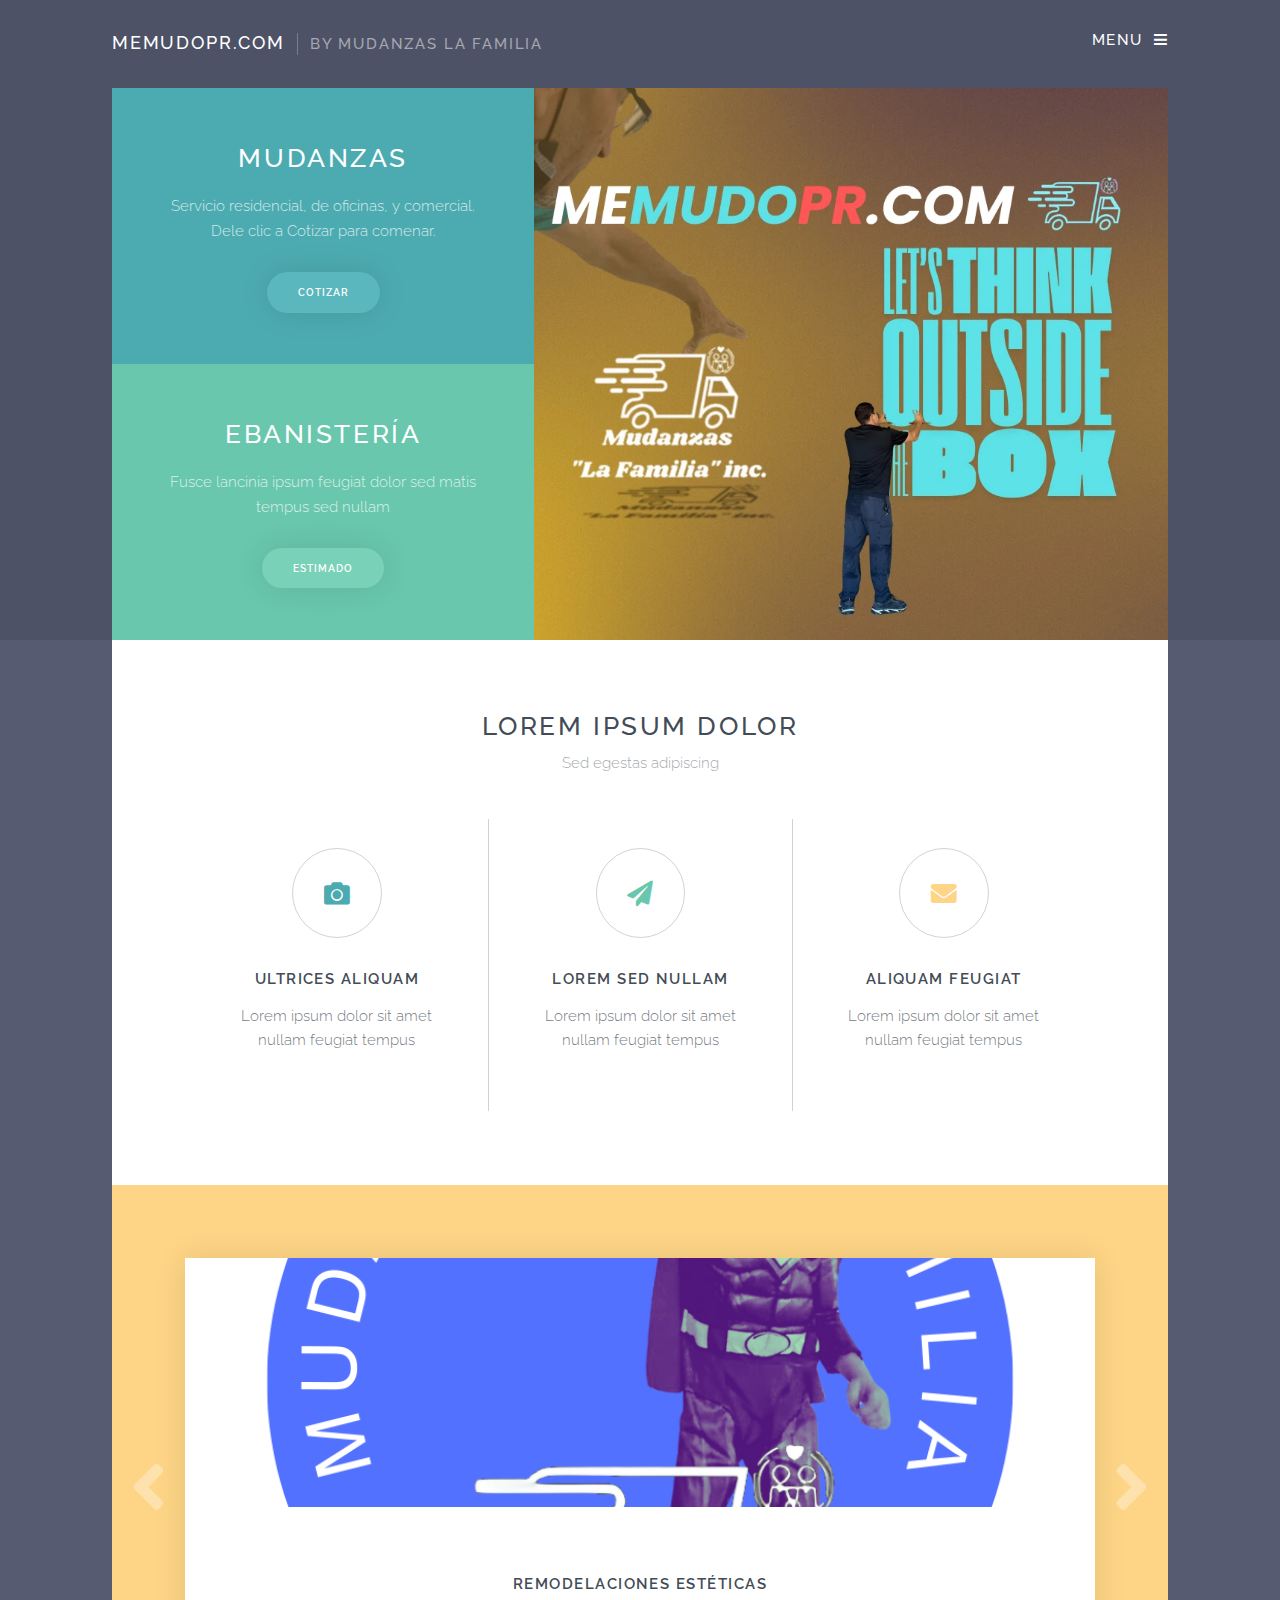
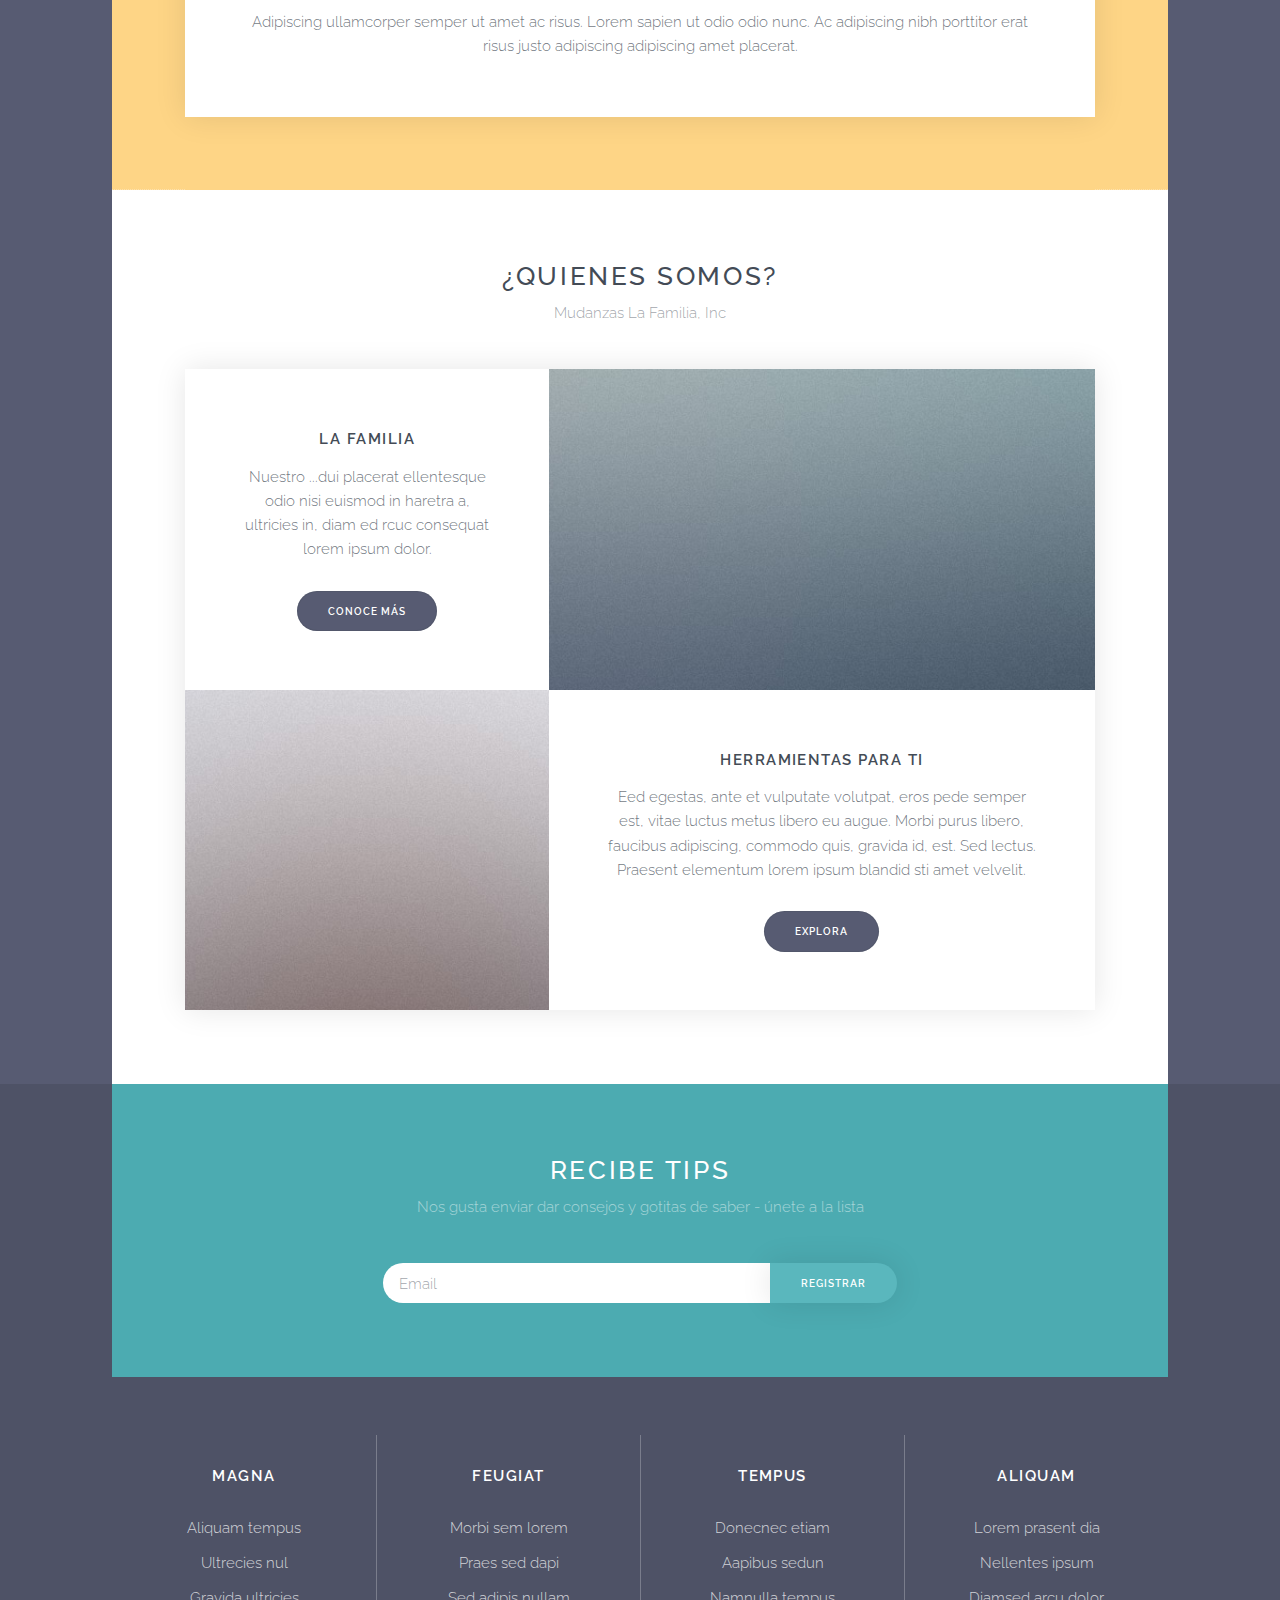
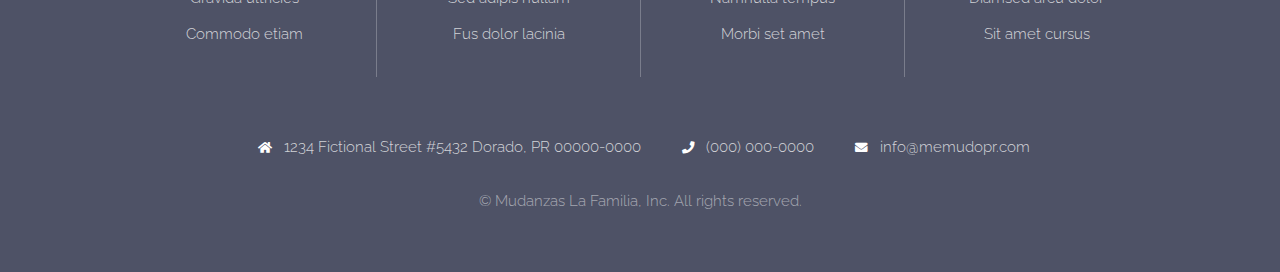
<file: index.html>
<!DOCTYPE HTML>
<html>
	<head>
		<title>MeMudoPr.com | Mudanzas La Familia, Inc</title>
		<meta charset="utf-8" />
		<meta name="description" content="MeMudoPr.com por Mudanzas la Familia" />
		<meta name="viewport" content="width=device-width, initial-scale=1, user-scalable=yes" />
		<link rel="stylesheet" href="assets/css/main.css" />
		<link rel="apple-touch-icon" sizes="180x180" href="/apple-touch-icon.png">
		<link rel="icon" type="image/png" sizes="32x32" href="/favicon-32x32.png">
		<link rel="icon" type="image/png" sizes="16x16" href="/favicon-16x16.png">
		<link rel="manifest" href="/site.webmanifest">
	</head>
	<body class="is-preload">

		<!-- Page Wrapper -->
			<div id="page-wrapper">

				<!-- Wrapper -->
					<div class="wrapper">
						<div class="inner">

							<!-- Header -->
								<header id="header">
									<a href="index.html" class="logo">MeMudoPr.com <span>by Mudanzas La Familia</span></a>
									<nav>
										<ul>
											<li><a href="#menu">Menu</a></li>
										</ul>
									</nav>
								</header>

							<!-- Nav -->
								<nav id="menu">
									<ul class="links">
										<li><a href="index.html">Home</a></li>
										<li><a href="generic.html">Generic</a></li>
										<li><a href="elements.html">Elements</a></li>
									</ul>
									<ul class="actions stacked">
										<li><a href="#" class="button primary fit">Sign Up</a></li>
										<li><a href="#" class="button fit">Log In</a></li>
									</ul>
								</nav>

							<!-- Banner -->
								<section id="banner">
									<div class="items">
										<section class="accent2">
											<h1>Mudanzas</h1>
											<p>Servicio residencial, de oficinas, y comercial. Dele clic a Cotizar para comenar.</p>
											<ul class="actions special">
												<li><a href="generic.html" class="button primary">Cotizar</a></li>
											</ul>
										</section>
										<section class="accent3">
											<h1>Ebanistería</h1>
											<p>Fusce lancinia ipsum feugiat dolor sed matis tempus sed nullam</p>
											<ul class="actions special">
												<li><a href="elements.html" class="button primary">Estimado</a></li>
											</ul>
										</section>
									</div>
									<div class="slider">
										<article>
											<img src="images/pic01.webp" alt="" data-position="bottom right" />
										</article>
										<article>
											<img src="images/pic02.webp" alt="" data-position="bottom right" />
										</article>
										<article>
											<img src="images/pic03.webp" alt="" data-position="top left" />
										</article>
									</div>
								</section>

						</div>
					</div>

				<!-- Wrapper -->
					<div class="wrapper">
						<div class="inner">

							<!-- Section -->
								<section class="main">
									<header class="major">
										<h2>Lorem ipsum dolor</h2>
										<p>Sed egestas adipiscing</p>
									</header>
									<div class="features">
										<section>
											<span class="icon solid fa-camera major accent2"></span>
											<h3>Ultrices aliquam</h3>
											<p>Lorem ipsum dolor sit amet nullam feugiat tempus</p>
										</section>
										<section>
											<span class="icon solid fa-paper-plane major accent3"></span>
											<h3>Lorem sed nullam</h3>
											<p>Lorem ipsum dolor sit amet nullam feugiat tempus</p>
										</section>
										<section>
											<span class="icon solid fa-envelope major accent4"></span>
											<h3>Aliquam feugiat</h3>
											<p>Lorem ipsum dolor sit amet nullam feugiat tempus</p>
										</section>
									</div>
								</section>

							<!-- Section -->
								<section class="carousel accent4">
									<article>
										<div class="image"><img src="images/pic04.png" alt="" data-position="center" /></div>
										<div class="content">
											<h3>Remodelaciones Estéticas</h3>
											<p>Adipiscing ullamcorper semper ut amet ac risus. Lorem sapien ut odio odio nunc. Ac adipiscing nibh porttitor erat risus justo adipiscing adipiscing amet placerat.</p>
										</div>
									</article>
									<article>
										<div class="image"><img src="images/pic05.png" alt="" data-position="center" /></div>
										<div class="content">
											<h3>Ebanistería</h3>
											<p>Sapien a lorem in integer ornare praesent commodo adipiscing arcu in massa commodo lorem accumsan at odio massa ac ac. Semper adipiscing varius accumsan.</p>
										</div>
									</article>
									<article>
										<div class="image"><img src="images/pic06.png" alt="" data-position="center" /></div>
										<div class="content">
											<h3>Mudanzas Full-Service</h3>
											<p>Volutpat eu sed ante lacinia sapien lorem accumsan varius montes viverra nibh in adipiscing blandit tempus accumsan lorem ipsum dolor sit amet nullam aliquam.</p>
										</div>
									</article>
									<nav>
										<a href="#" class="previous"><span class="label">Previous</span></a>
										<a href="#" class="next"><span class="label">Next</span></a>
									</nav>
								</section>

							<!-- Section -->
								<section class="main">
									<header class="major">
										<h2>¿Quienes Somos?</h2>
										<p>Mudanzas La Familia, Inc</p>
									</header>
									<div class="spotlights">
										<article>
											<div class="image"><img src="images/pic07.jpg" alt="" data-position="center" /></div>
											<div class="content">
												<h3>La Familia</h3>
												<p>Nuestro ...dui placerat ellentesque odio nisi euismod in haretra a, ultricies in, diam ed rcuc consequat lorem ipsum dolor.</p>
												<ul class="actions special">
													<li><a href="#" class="button primary">Conoce más</a></li>
												</ul>
											</div>
										</article>
										<article>
											<div class="image"><img src="images/pic08.jpg" alt="" data-position="center" /></div>
											<div class="content">
												<h3>Herramientas Para ti</h3>
												<p>Eed egestas, ante et vulputate volutpat, eros pede semper est, vitae luctus metus libero eu augue. Morbi purus libero, faucibus adipiscing, commodo quis, gravida id, est. Sed lectus. Praesent elementum lorem ipsum blandid sti amet velvelit.</p>
												<ul class="actions special">
													<li><a href="#" class="button primary">Explora</a></li>
												</ul>
											</div>
										</article>
									</div>
								</section>

						</div>
					</div>

				<!-- Wrapper -->
					<div class="wrapper">
						<div class="inner">

							<!-- Section -->
								<section class="main accent2">
									<header class="major">
										<h2>Recibe tips</h2>
										<p>Nos gusta enviar dar consejos y gotitas de saber - únete a la lista  </p>
									</header>
									<form method="post" action="#" class="combined">
										<input type="email" name="email" id="email" placeholder="Email" class="invert" />
										<input type="submit" class="primary" value="Registrar" />
									</form>
								</section>

							<!-- Footer -->
								<footer id="footer">
									<section class="links">
										<div>
											<h3>Magna</h3>
											<ul class="plain">
												<li><a href="#">Aliquam tempus</a></li>
												<li><a href="#">Ultrecies nul</a></li>
												<li><a href="#">Gravida ultricies</a></li>
												<li><a href="#">Commodo etiam</a></li>
											</ul>
										</div>
										<div>
											<h3>Feugiat</h3>
											<ul class="plain">
												<li><a href="#">Morbi sem lorem</a></li>
												<li><a href="#">Praes sed dapi</a></li>
												<li><a href="#">Sed adipis nullam</a></li>
												<li><a href="#">Fus dolor lacinia</a></li>
											</ul>
										</div>
										<div>
											<h3>Tempus</h3>
											<ul class="plain">
												<li><a href="#">Donecnec etiam</a></li>
												<li><a href="#">Aapibus sedun</a></li>
												<li><a href="#">Namnulla tempus</a></li>
												<li><a href="#">Morbi set amet</a></li>
											</ul>
										</div>
										<div>
											<h3>Aliquam</h3>
											<ul class="plain">
												<li><a href="#">Lorem prasent dia</a></li>
												<li><a href="#">Nellentes ipsum</a></li>
												<li><a href="#">Diamsed arcu dolor</a></li>
												<li><a href="#">Sit amet cursus</a></li>
											</ul>
										</div>
									</section>
									<ul class="contact-icons">
										<li class="icon solid fa-home">1234 Fictional Street #5432 Dorado, PR 00000-0000</li>
										<li class="icon solid fa-phone"><a href="#">(000) 000-0000</a></li>
										<li class="icon solid fa-envelope"><a href="mailto:info@memudopr.com">info@memudopr.com</a></li>
									</ul>
									<p class="copyright">&copy; Mudanzas La Familia, Inc. All rights reserved.</p>
								</footer>

						</div>
					</div>

			</div>

		<!-- Scripts -->
			<script src="assets/js/jquery.min.js"></script>
			<script src="assets/js/browser.min.js"></script>
			<script src="assets/js/breakpoints.min.js"></script>
			<script src="assets/js/util.js"></script>
			<script src="assets/js/main.js"></script>

	</body>
</html>
</file>
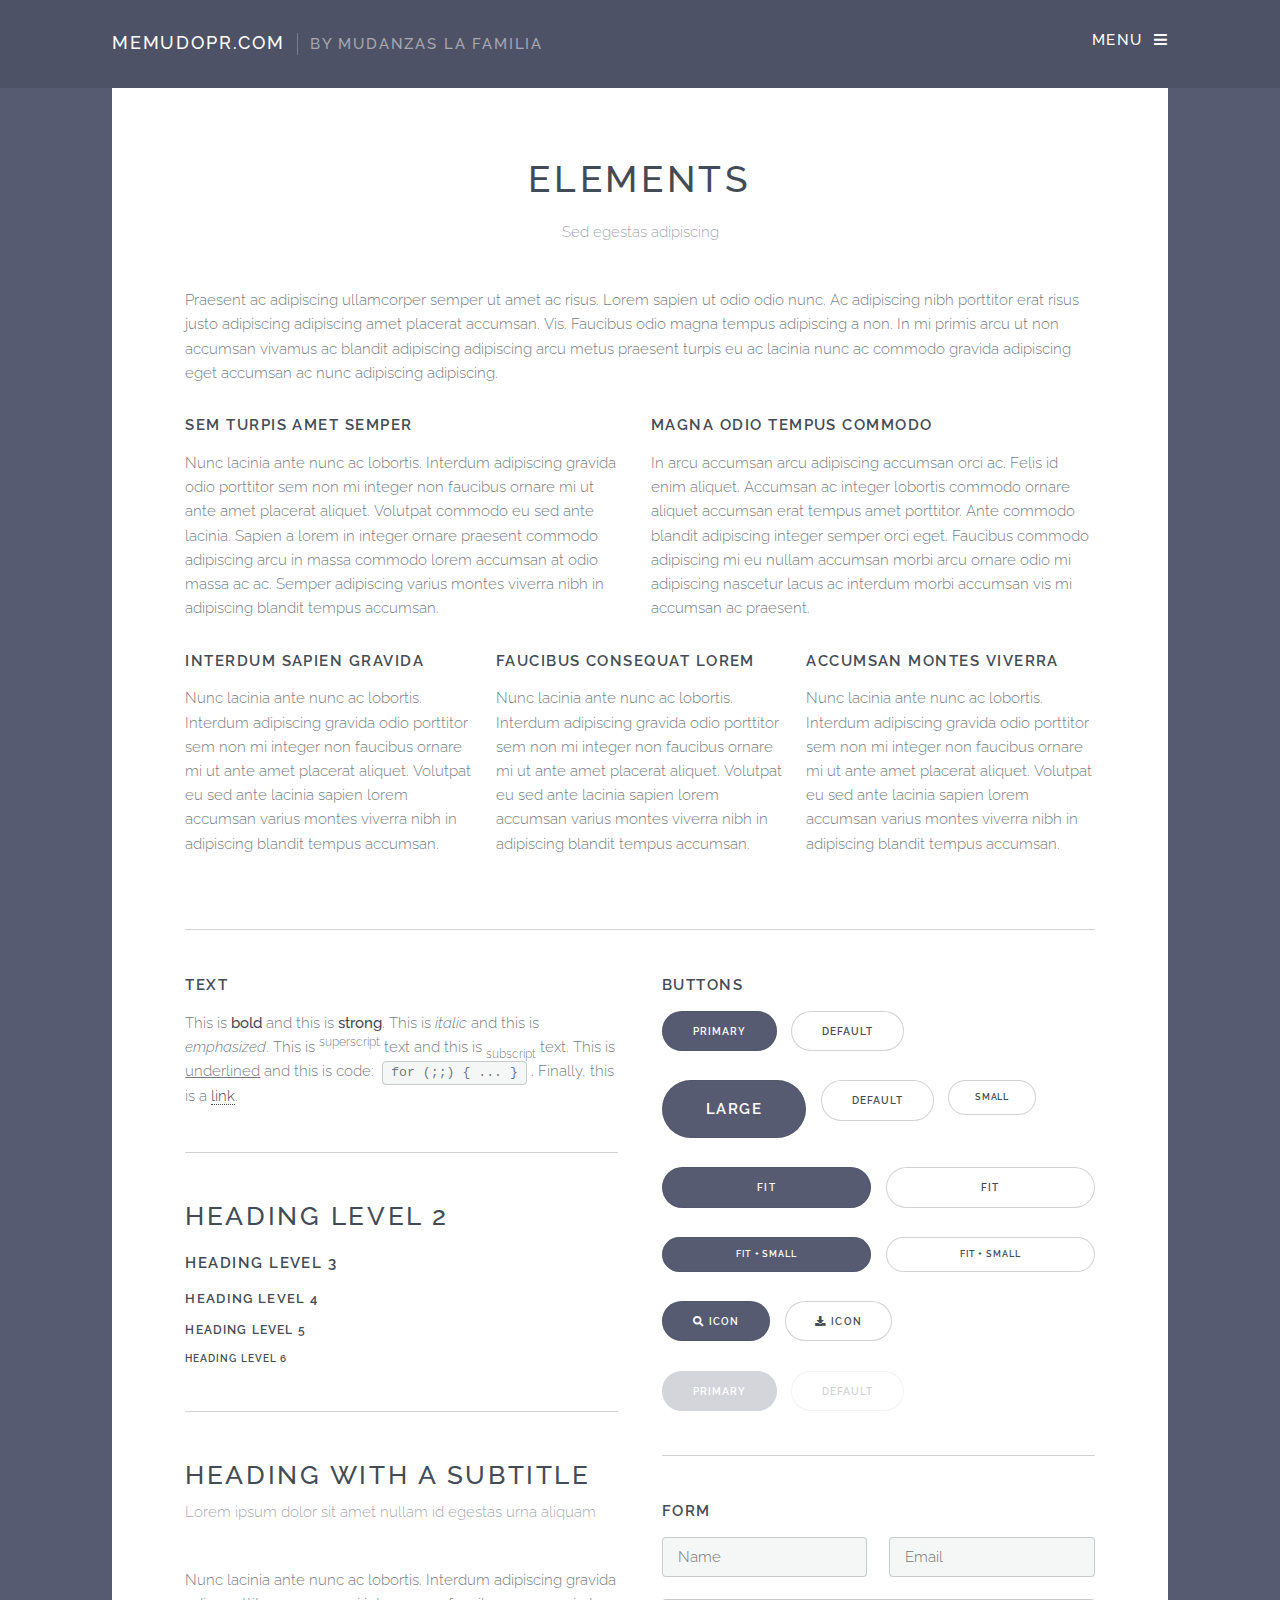
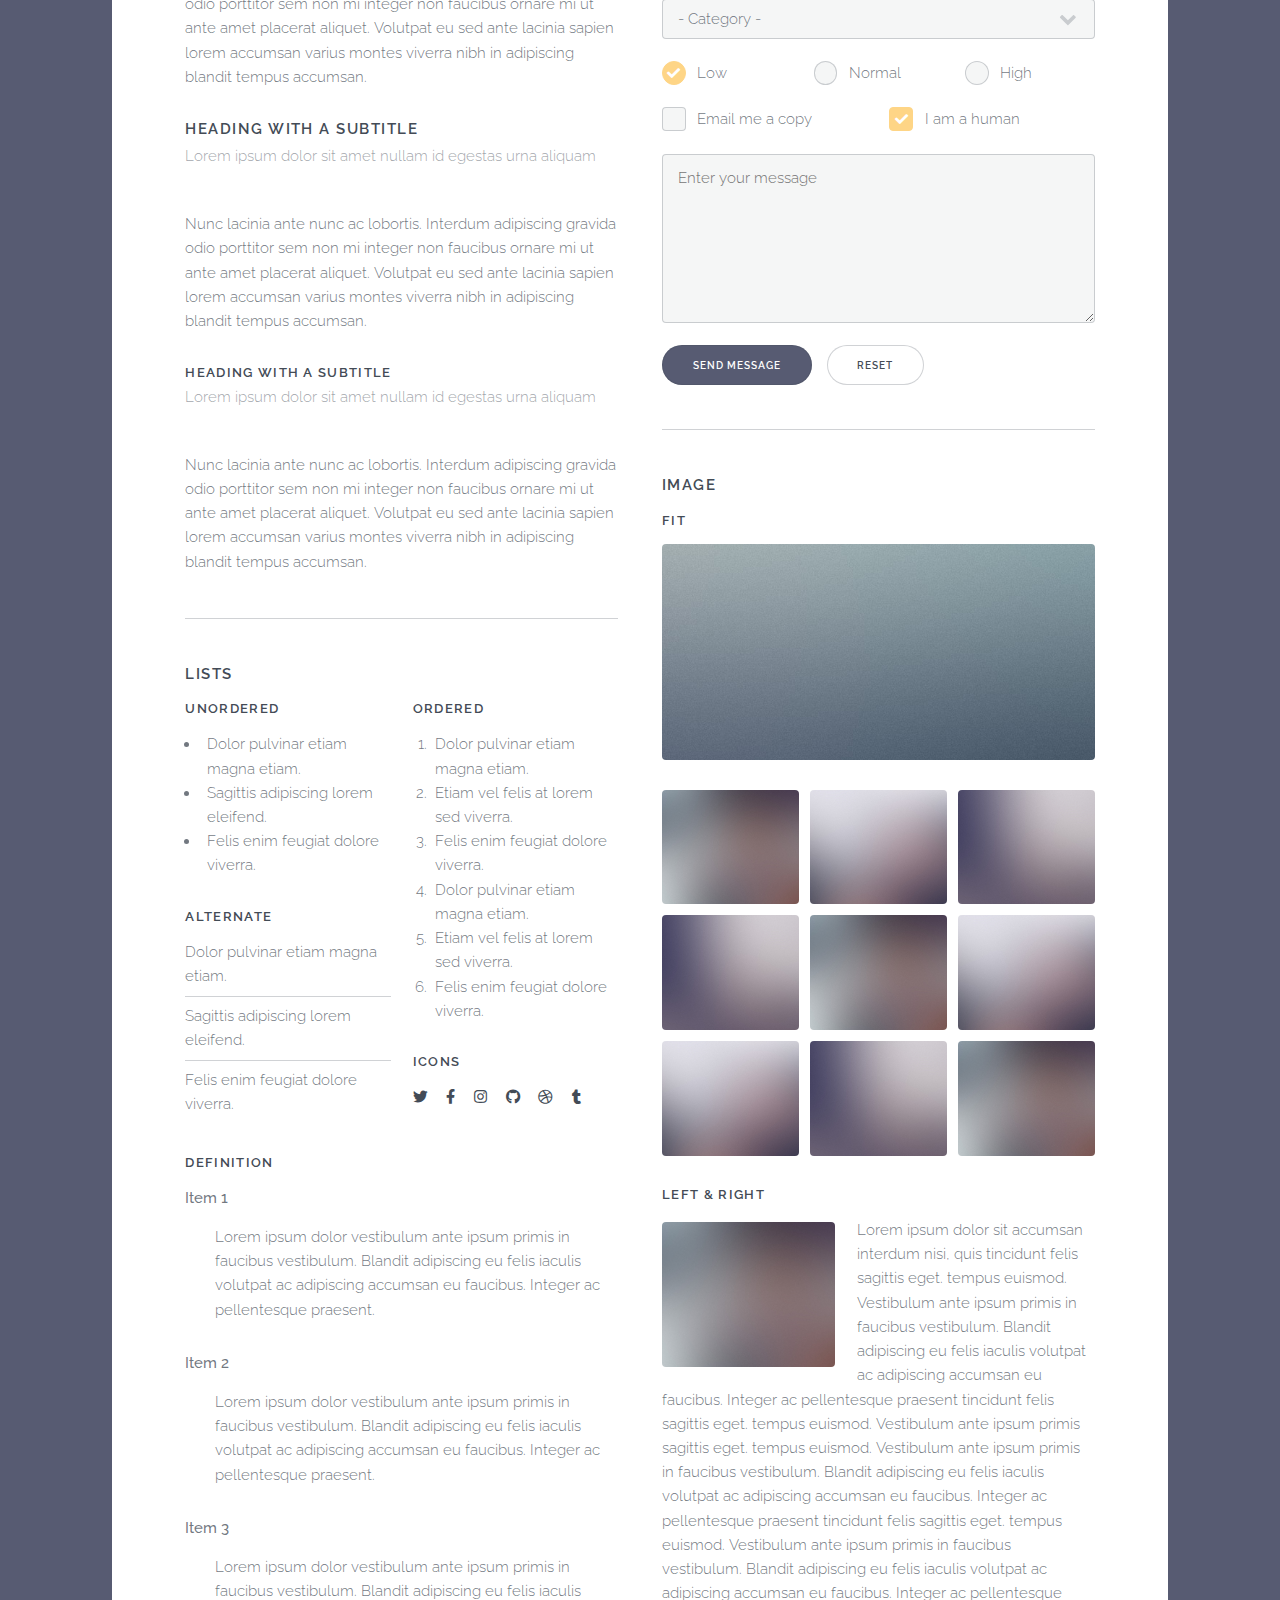
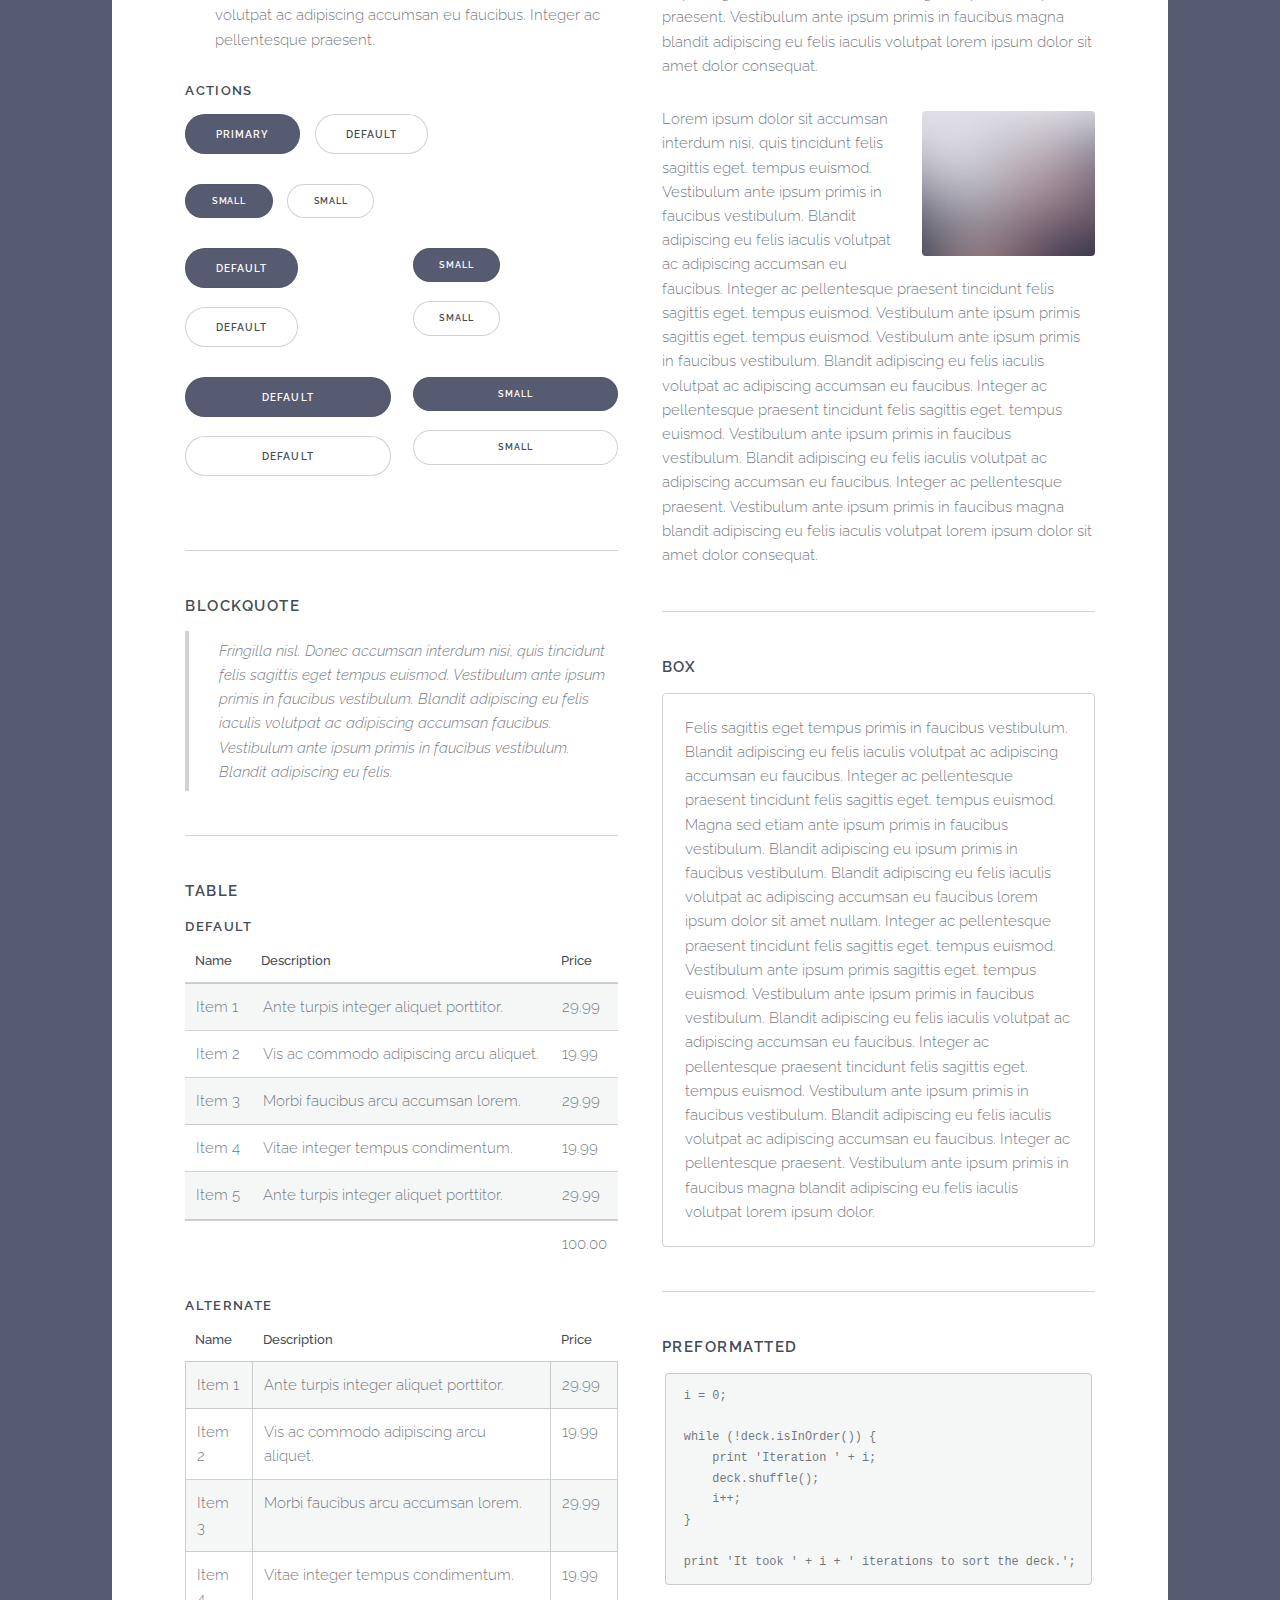
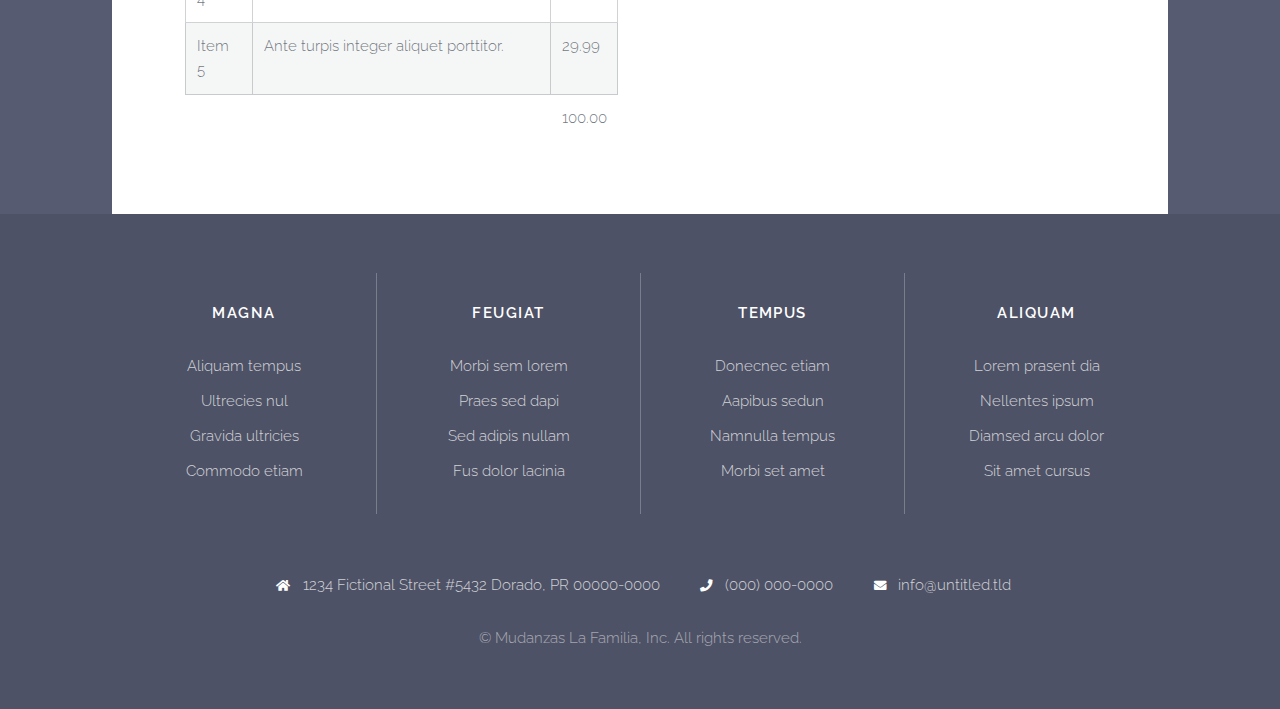
<file: elements.html>
<!DOCTYPE HTML>

<html>
	<head>
		<title>Elementos para la Pagina de MeMudoPR.com</title>
		<meta charset="utf-8" />
		<meta name="viewport" content="width=device-width, initial-scale=1, user-scalable=no" />
		<link rel="stylesheet" href="assets/css/main.css" />
	</head>
	<body class="is-preload">

		<!-- Page Wrapper -->
			<div id="page-wrapper">

				<!-- Wrapper -->
					<div class="wrapper">
						<div class="inner">

							<!-- Header -->
								<header id="header">
									<a href="index.html" class="logo">MEMUDOPR.COM <span>by Mudanzas La Familia</span></a>
									<nav>
										<ul>
											<li><a href="#menu">Menu</a></li>
										</ul>
									</nav>
								</header>

							<!-- Nav -->
								<nav id="menu">
									<ul class="links">
										<li><a href="index.html">Home</a></li>
										<li><a href="generic.html">Generic</a></li>
										<li><a href="elements.html">Elements</a></li>
									</ul>
									<ul class="actions stsacked">
										<li><a href="#" class="button primary fit">Sign Up</a></li>
										<li><a href="#" class="button fit">Log In</a></li>
									</ul>
								</nav>

						</div>
					</div>

				<!-- Wrapper -->
					<div class="wrapper">
						<div class="inner">

							<!-- Main -->
								<section class="main">

									<header class="major">
										<h1>Elements</h1>
										<p>Sed egestas adipiscing</p>
									</header>

									<p>Praesent ac adipiscing ullamcorper semper ut amet ac risus. Lorem sapien ut odio odio nunc. Ac adipiscing nibh porttitor erat risus justo adipiscing adipiscing amet placerat accumsan. Vis. Faucibus odio magna tempus adipiscing a non. In mi primis arcu ut non accumsan vivamus ac blandit adipiscing adipiscing arcu metus praesent turpis eu ac lacinia nunc ac commodo gravida adipiscing eget accumsan ac nunc adipiscing adipiscing.</p>
									<div class="row">
										<div class="col-6 col-12-small">
											<h3>Sem turpis amet semper</h3>
											<p>Nunc lacinia ante nunc ac lobortis. Interdum adipiscing gravida odio porttitor sem non mi integer non faucibus ornare mi ut ante amet placerat aliquet. Volutpat commodo eu sed ante lacinia. Sapien a lorem in integer ornare praesent commodo adipiscing arcu in massa commodo lorem accumsan at odio massa ac ac. Semper adipiscing varius montes viverra nibh in adipiscing blandit tempus accumsan.</p>
										</div>
										<div class="col-6 col-12-small">
											<h3>Magna odio tempus commodo</h3>
											<p>In arcu accumsan arcu adipiscing accumsan orci ac. Felis id enim aliquet. Accumsan ac integer lobortis commodo ornare aliquet accumsan erat tempus amet porttitor. Ante commodo blandit adipiscing integer semper orci eget. Faucibus commodo adipiscing mi eu nullam accumsan morbi arcu ornare odio mi adipiscing nascetur lacus ac interdum morbi accumsan vis mi accumsan ac praesent.</p>
										</div>
										<!-- Break -->
										<div class="col-4 col-12-medium">
											<h3>Interdum sapien gravida</h3>
											<p>Nunc lacinia ante nunc ac lobortis. Interdum adipiscing gravida odio porttitor sem non mi integer non faucibus ornare mi ut ante amet placerat aliquet. Volutpat eu sed ante lacinia sapien lorem accumsan varius montes viverra nibh in adipiscing blandit tempus accumsan.</p>
										</div>
										<div class="col-4 col-12-medium">
											<h3>Faucibus consequat lorem</h3>
											<p>Nunc lacinia ante nunc ac lobortis. Interdum adipiscing gravida odio porttitor sem non mi integer non faucibus ornare mi ut ante amet placerat aliquet. Volutpat eu sed ante lacinia sapien lorem accumsan varius montes viverra nibh in adipiscing blandit tempus accumsan.</p>
										</div>
										<div class="col-4 col-12-medium">
											<h3>Accumsan montes viverra</h3>
											<p>Nunc lacinia ante nunc ac lobortis. Interdum adipiscing gravida odio porttitor sem non mi integer non faucibus ornare mi ut ante amet placerat aliquet. Volutpat eu sed ante lacinia sapien lorem accumsan varius montes viverra nibh in adipiscing blandit tempus accumsan.</p>
										</div>
									</div>

								<hr />

								<!-- Elements -->
									<div class="row gtr-200">
										<div class="col-6 col-12-medium">

											<!-- Text stuff -->
												<h3>Text</h3>
												<p>This is <b>bold</b> and this is <strong>strong</strong>. This is <i>italic</i> and this is <em>emphasized</em>.
												This is <sup>superscript</sup> text and this is <sub>subscript</sub> text.
												This is <u>underlined</u> and this is code: <code>for (;;) { ... }</code>.
												Finally, this is a <a href="#">link</a>.</p>
												<hr />
												<h2>Heading Level 2</h2>
												<h3>Heading Level 3</h3>
												<h4>Heading Level 4</h4>
												<h5>Heading Level 5</h5>
												<h6>Heading Level 6</h6>
												<hr />
												<header>
													<h2>Heading with a Subtitle</h2>
													<p>Lorem ipsum dolor sit amet nullam id egestas urna aliquam</p>
												</header>
												<p>Nunc lacinia ante nunc ac lobortis. Interdum adipiscing gravida odio porttitor sem non mi integer non faucibus ornare mi ut ante amet placerat aliquet. Volutpat eu sed ante lacinia sapien lorem accumsan varius montes viverra nibh in adipiscing blandit tempus accumsan.</p>
												<header>
													<h3>Heading with a Subtitle</h3>
													<p>Lorem ipsum dolor sit amet nullam id egestas urna aliquam</p>
												</header>
												<p>Nunc lacinia ante nunc ac lobortis. Interdum adipiscing gravida odio porttitor sem non mi integer non faucibus ornare mi ut ante amet placerat aliquet. Volutpat eu sed ante lacinia sapien lorem accumsan varius montes viverra nibh in adipiscing blandit tempus accumsan.</p>
												<header>
													<h4>Heading with a Subtitle</h4>
													<p>Lorem ipsum dolor sit amet nullam id egestas urna aliquam</p>
												</header>
												<p>Nunc lacinia ante nunc ac lobortis. Interdum adipiscing gravida odio porttitor sem non mi integer non faucibus ornare mi ut ante amet placerat aliquet. Volutpat eu sed ante lacinia sapien lorem accumsan varius montes viverra nibh in adipiscing blandit tempus accumsan.</p>

												<hr />

											<!-- Lists -->
												<h3>Lists</h3>
												<div class="row">
													<div class="col-6 col-12-small">

														<h4>Unordered</h4>
														<ul>
															<li>Dolor pulvinar etiam magna etiam.</li>
															<li>Sagittis adipiscing lorem eleifend.</li>
															<li>Felis enim feugiat dolore viverra.</li>
														</ul>

														<h4>Alternate</h4>
														<ul class="alt">
															<li>Dolor pulvinar etiam magna etiam.</li>
															<li>Sagittis adipiscing lorem eleifend.</li>
															<li>Felis enim feugiat dolore viverra.</li>
														</ul>

													</div>
													<div class="col-6 col-12-small">

														<h4>Ordered</h4>
														<ol>
															<li>Dolor pulvinar etiam magna etiam.</li>
															<li>Etiam vel felis at lorem sed viverra.</li>
															<li>Felis enim feugiat dolore viverra.</li>
															<li>Dolor pulvinar etiam magna etiam.</li>
															<li>Etiam vel felis at lorem sed viverra.</li>
															<li>Felis enim feugiat dolore viverra.</li>
														</ol>

														<h4>Icons</h4>
														<ul class="icons">
															<li><a href="#" class="icon brands fa-twitter"><span class="label">Twitter</span></a></li>
															<li><a href="#" class="icon brands fa-facebook-f"><span class="label">Facebook</span></a></li>
															<li><a href="#" class="icon brands fa-instagram"><span class="label">Instagram</span></a></li>
															<li><a href="#" class="icon brands fa-github"><span class="label">Github</span></a></li>
															<li><a href="#" class="icon brands fa-dribbble"><span class="label">Dribbble</span></a></li>
															<li><a href="#" class="icon brands fa-tumblr"><span class="label">Tumblr</span></a></li>
														</ul>

													</div>
												</div>
												<h4>Definition</h4>
												<dl>
													<dt>Item 1</dt>
													<dd>
														<p>Lorem ipsum dolor vestibulum ante ipsum primis in faucibus vestibulum. Blandit adipiscing eu felis iaculis volutpat ac adipiscing accumsan eu faucibus. Integer ac pellentesque praesent.</p>
													</dd>
													<dt>Item 2</dt>
													<dd>
														<p>Lorem ipsum dolor vestibulum ante ipsum primis in faucibus vestibulum. Blandit adipiscing eu felis iaculis volutpat ac adipiscing accumsan eu faucibus. Integer ac pellentesque praesent.</p>
													</dd>
													<dt>Item 3</dt>
													<dd>
														<p>Lorem ipsum dolor vestibulum ante ipsum primis in faucibus vestibulum. Blandit adipiscing eu felis iaculis volutpat ac adipiscing accumsan eu faucibus. Integer ac pellentesque praesent.</p>
													</dd>
												</dl>

												<h4>Actions</h4>
												<ul class="actions">
													<li><a href="#" class="button primary">Primary</a></li>
													<li><a href="#" class="button">Default</a></li>
												</ul>
												<ul class="actions small">
													<li><a href="#" class="button primary small">Small</a></li>
													<li><a href="#" class="button small">Small</a></li>
												</ul>
												<div class="row">
													<div class="col-6 col-12-small">
														<ul class="actions stacked">
															<li><a href="#" class="button primary">Default</a></li>
															<li><a href="#" class="button">Default</a></li>
														</ul>
													</div>
													<div class="col-6 col-12-small">
														<ul class="actions stacked">
															<li><a href="#" class="button primary small">Small</a></li>
															<li><a href="#" class="button small">Small</a></li>
														</ul>
													</div>
												</div>
												<div class="row">
													<div class="col-6 col-12-small">
														<ul class="actions stacked">
															<li><a href="#" class="button primary fit">Default</a></li>
															<li><a href="#" class="button fit">Default</a></li>
														</ul>
													</div>
													<div class="col-6 col-12-small">
														<ul class="actions stacked">
															<li><a href="#" class="button primary small fit">Small</a></li>
															<li><a href="#" class="button small fit">Small</a></li>
														</ul>
													</div>
												</div>

												<hr />

											<!-- Blockquote -->
												<h3>Blockquote</h3>
												<blockquote>Fringilla nisl. Donec accumsan interdum nisi, quis tincidunt felis sagittis eget tempus euismod. Vestibulum ante ipsum primis in faucibus vestibulum. Blandit adipiscing eu felis iaculis volutpat ac adipiscing accumsan faucibus. Vestibulum ante ipsum primis in faucibus vestibulum. Blandit adipiscing eu felis.</blockquote>

												<hr />

											<!-- Table -->
												<h3>Table</h3>

												<h4>Default</h4>
												<div class="table-wrapper">
													<table>
														<thead>
															<tr>
																<th>Name</th>
																<th>Description</th>
																<th>Price</th>
															</tr>
														</thead>
														<tbody>
															<tr>
																<td>Item 1</td>
																<td>Ante turpis integer aliquet porttitor.</td>
																<td>29.99</td>
															</tr>
															<tr>
																<td>Item 2</td>
																<td>Vis ac commodo adipiscing arcu aliquet.</td>
																<td>19.99</td>
															</tr>
															<tr>
																<td>Item 3</td>
																<td> Morbi faucibus arcu accumsan lorem.</td>
																<td>29.99</td>
															</tr>
															<tr>
																<td>Item 4</td>
																<td>Vitae integer tempus condimentum.</td>
																<td>19.99</td>
															</tr>
															<tr>
																<td>Item 5</td>
																<td>Ante turpis integer aliquet porttitor.</td>
																<td>29.99</td>
															</tr>
														</tbody>
														<tfoot>
															<tr>
																<td colspan="2"></td>
																<td>100.00</td>
															</tr>
														</tfoot>
													</table>
												</div>

												<h4>Alternate</h4>
												<div class="table-wrapper">
													<table class="alt">
														<thead>
															<tr>
																<th>Name</th>
																<th>Description</th>
																<th>Price</th>
															</tr>
														</thead>
														<tbody>
															<tr>
																<td>Item 1</td>
																<td>Ante turpis integer aliquet porttitor.</td>
																<td>29.99</td>
															</tr>
															<tr>
																<td>Item 2</td>
																<td>Vis ac commodo adipiscing arcu aliquet.</td>
																<td>19.99</td>
															</tr>
															<tr>
																<td>Item 3</td>
																<td> Morbi faucibus arcu accumsan lorem.</td>
																<td>29.99</td>
															</tr>
															<tr>
																<td>Item 4</td>
																<td>Vitae integer tempus condimentum.</td>
																<td>19.99</td>
															</tr>
															<tr>
																<td>Item 5</td>
																<td>Ante turpis integer aliquet porttitor.</td>
																<td>29.99</td>
															</tr>
														</tbody>
														<tfoot>
															<tr>
																<td colspan="2"></td>
																<td>100.00</td>
															</tr>
														</tfoot>
													</table>
												</div>

										</div>
										<div class="col-6 col-12-medium">

											<!-- Buttons -->
												<h3>Buttons</h3>
												<ul class="actions">
													<li><a href="#" class="button primary">Primary</a></li>
													<li><a href="#" class="button">Default</a></li>
												</ul>
												<ul class="actions">
													<li><a href="#" class="button primary large">Large</a></li>
													<li><a href="#" class="button">Default</a></li>
													<li><a href="#" class="button small">Small</a></li>
												</ul>
												<ul class="actions fit">
													<li><a href="#" class="button primary fit">Fit</a></li>
													<li><a href="#" class="button fit">Fit</a></li>
												</ul>
												<ul class="actions fit small">
													<li><a href="#" class="button primary fit small">Fit + Small</a></li>
													<li><a href="#" class="button fit small">Fit + Small</a></li>
												</ul>
												<ul class="actions">
													<li><a href="#" class="button primary icon solid fa-search">Icon</a></li>
													<li><a href="#" class="button icon solid fa-download">Icon</a></li>
												</ul>
												<ul class="actions">
													<li><span class="button primary disabled">Primary</span></li>
													<li><span class="button disabled">Default</span></li>
												</ul>

												<hr />

											<!-- Form -->
												<h3>Form</h3>

												<form method="post" action="#">
													<div class="row gtr-uniform">
														<div class="col-6 col-12-xsmall">
															<input type="text" name="demo-name" id="demo-name" value="" placeholder="Name" />
														</div>
														<div class="col-6 col-12-xsmall">
															<input type="email" name="demo-email" id="demo-email" value="" placeholder="Email" />
														</div>
														<!-- Break -->
														<div class="col-12">
															<select name="demo-category" id="demo-category">
																<option value="">- Category -</option>
																<option value="1">Manufacturing</option>
																<option value="1">Shipping</option>
																<option value="1">Administration</option>
																<option value="1">Human Resources</option>
															</select>
														</div>
														<!-- Break -->
														<div class="col-4 col-12-small">
															<input type="radio" id="demo-priority-low" name="demo-priority" checked>
															<label for="demo-priority-low">Low</label>
														</div>
														<div class="col-4 col-12-small">
															<input type="radio" id="demo-priority-normal" name="demo-priority">
															<label for="demo-priority-normal">Normal</label>
														</div>
														<div class="col-4 col-12-small">
															<input type="radio" id="demo-priority-high" name="demo-priority">
															<label for="demo-priority-high">High</label>
														</div>
														<!-- Break -->
														<div class="col-6 col-12-small">
															<input type="checkbox" id="demo-copy" name="demo-copy">
															<label for="demo-copy">Email me a copy</label>
														</div>
														<div class="col-6 col-12-small">
															<input type="checkbox" id="demo-human" name="demo-human" checked>
															<label for="demo-human">I am a human</label>
														</div>
														<!-- Break -->
														<div class="col-12">
															<textarea name="demo-message" id="demo-message" placeholder="Enter your message" rows="6"></textarea>
														</div>
														<!-- Break -->
														<div class="col-12">
															<ul class="actions">
																<li><input type="submit" value="Send Message" class="primary" /></li>
																<li><input type="reset" value="Reset" /></li>
															</ul>
														</div>
													</div>
												</form>

												<hr />

											<!-- Image -->
												<h3>Image</h3>

												<h4>Fit</h4>
												<span class="image fit"><img src="images/pic07.jpg" alt="" /></span>
												<div class="box alt">
													<div class="row gtr-50 gtr-uniform">
														<div class="col-4"><span class="image fit"><img src="images/pic01.jpg" alt="" /></span></div>
														<div class="col-4"><span class="image fit"><img src="images/pic02.jpg" alt="" /></span></div>
														<div class="col-4"><span class="image fit"><img src="images/pic03.jpg" alt="" /></span></div>
														<!-- Break -->
														<div class="col-4"><span class="image fit"><img src="images/pic03.jpg" alt="" /></span></div>
														<div class="col-4"><span class="image fit"><img src="images/pic01.jpg" alt="" /></span></div>
														<div class="col-4"><span class="image fit"><img src="images/pic02.jpg" alt="" /></span></div>
														<!-- Break -->
														<div class="col-4"><span class="image fit"><img src="images/pic02.jpg" alt="" /></span></div>
														<div class="col-4"><span class="image fit"><img src="images/pic03.jpg" alt="" /></span></div>
														<div class="col-4"><span class="image fit"><img src="images/pic01.jpg" alt="" /></span></div>
													</div>
												</div>

												<h4>Left &amp; Right</h4>
												<p><span class="image left"><img src="images/pic01.jpg" alt="" /></span>Lorem ipsum dolor sit accumsan interdum nisi, quis tincidunt felis sagittis eget. tempus euismod. Vestibulum ante ipsum primis in faucibus vestibulum. Blandit adipiscing eu felis iaculis volutpat ac adipiscing accumsan eu faucibus. Integer ac pellentesque praesent tincidunt felis sagittis eget. tempus euismod. Vestibulum ante ipsum primis sagittis eget. tempus euismod. Vestibulum ante ipsum primis in faucibus vestibulum. Blandit adipiscing eu felis iaculis volutpat ac adipiscing accumsan eu faucibus. Integer ac pellentesque praesent tincidunt felis sagittis eget. tempus euismod. Vestibulum ante ipsum primis in faucibus vestibulum. Blandit adipiscing eu felis iaculis volutpat ac adipiscing accumsan eu faucibus. Integer ac pellentesque praesent. Vestibulum ante ipsum primis in faucibus magna blandit adipiscing eu felis iaculis volutpat lorem ipsum dolor sit amet dolor consequat.</p>
												<p><span class="image right"><img src="images/pic02.jpg" alt="" /></span>Lorem ipsum dolor sit accumsan interdum nisi, quis tincidunt felis sagittis eget. tempus euismod. Vestibulum ante ipsum primis in faucibus vestibulum. Blandit adipiscing eu felis iaculis volutpat ac adipiscing accumsan eu faucibus. Integer ac pellentesque praesent tincidunt felis sagittis eget. tempus euismod. Vestibulum ante ipsum primis sagittis eget. tempus euismod. Vestibulum ante ipsum primis in faucibus vestibulum. Blandit adipiscing eu felis iaculis volutpat ac adipiscing accumsan eu faucibus. Integer ac pellentesque praesent tincidunt felis sagittis eget. tempus euismod. Vestibulum ante ipsum primis in faucibus vestibulum. Blandit adipiscing eu felis iaculis volutpat ac adipiscing accumsan eu faucibus. Integer ac pellentesque praesent. Vestibulum ante ipsum primis in faucibus magna blandit adipiscing eu felis iaculis volutpat lorem ipsum dolor sit amet dolor consequat.</p>

												<hr />

											<!-- Box -->
												<h3>Box</h3>
												<div class="box">
													<p>Felis sagittis eget tempus primis in faucibus vestibulum. Blandit adipiscing eu felis iaculis volutpat ac adipiscing accumsan eu faucibus. Integer ac pellentesque praesent tincidunt felis sagittis eget. tempus euismod. Magna sed etiam ante ipsum primis in faucibus vestibulum. Blandit adipiscing eu ipsum primis in faucibus vestibulum. Blandit adipiscing eu felis iaculis volutpat ac adipiscing accumsan eu faucibus lorem ipsum dolor sit amet nullam. Integer ac pellentesque praesent tincidunt felis sagittis eget. tempus euismod. Vestibulum ante ipsum primis sagittis eget. tempus euismod. Vestibulum ante ipsum primis in faucibus vestibulum. Blandit adipiscing eu felis iaculis volutpat ac adipiscing accumsan eu faucibus. Integer ac pellentesque praesent tincidunt felis sagittis eget. tempus euismod. Vestibulum ante ipsum primis in faucibus vestibulum. Blandit adipiscing eu felis iaculis volutpat ac adipiscing accumsan eu faucibus. Integer ac pellentesque praesent. Vestibulum ante ipsum primis in faucibus magna blandit adipiscing eu felis iaculis volutpat lorem ipsum dolor.</p>
												</div>

												<hr />

											<!-- Preformatted Code -->
												<h3>Preformatted</h3>
												<pre><code>i = 0;

while (!deck.isInOrder()) {
    print 'Iteration ' + i;
    deck.shuffle();
    i++;
}

print 'It took ' + i + ' iterations to sort the deck.';
</code></pre>
										</div>
									</div>

								</section>

						</div>
					</div>

				<!-- Wrapper -->
					<div class="wrapper">
						<div class="inner">

							<!-- Footer -->
								<footer id="footer">
									<section class="links">
										<div>
											<h3>Magna</h3>
											<ul class="plain">
												<li><a href="#">Aliquam tempus</a></li>
												<li><a href="#">Ultrecies nul</a></li>
												<li><a href="#">Gravida ultricies</a></li>
												<li><a href="#">Commodo etiam</a></li>
											</ul>
										</div>
										<div>
											<h3>Feugiat</h3>
											<ul class="plain">
												<li><a href="#">Morbi sem lorem</a></li>
												<li><a href="#">Praes sed dapi</a></li>
												<li><a href="#">Sed adipis nullam</a></li>
												<li><a href="#">Fus dolor lacinia</a></li>
											</ul>
										</div>
										<div>
											<h3>Tempus</h3>
											<ul class="plain">
												<li><a href="#">Donecnec etiam</a></li>
												<li><a href="#">Aapibus sedun</a></li>
												<li><a href="#">Namnulla tempus</a></li>
												<li><a href="#">Morbi set amet</a></li>
											</ul>
										</div>
										<div>
											<h3>Aliquam</h3>
											<ul class="plain">
												<li><a href="#">Lorem prasent dia</a></li>
												<li><a href="#">Nellentes ipsum</a></li>
												<li><a href="#">Diamsed arcu dolor</a></li>
												<li><a href="#">Sit amet cursus</a></li>
											</ul>
										</div>
									</section>
									<ul class="contact-icons">
										<li class="icon solid fa-home">1234 Fictional Street #5432 Dorado, PR 00000-0000</li>
										<li class="icon solid fa-phone"><a href="#">(000) 000-0000</a></li>
										<li class="icon solid fa-envelope"><a href="#">info@untitled.tld</a></li>
									</ul>
									<p class="copyright">&copy; Mudanzas La Familia, Inc. All rights reserved.</p>
								</footer>

						</div>
					</div>

			</div>

		<!-- Scripts -->
			<script src="assets/js/jquery.min.js"></script>
			<script src="assets/js/browser.min.js"></script>
			<script src="assets/js/breakpoints.min.js"></script>
			<script src="assets/js/util.js"></script>
			<script src="assets/js/main.js"></script>

	</body>
</html>
</file>
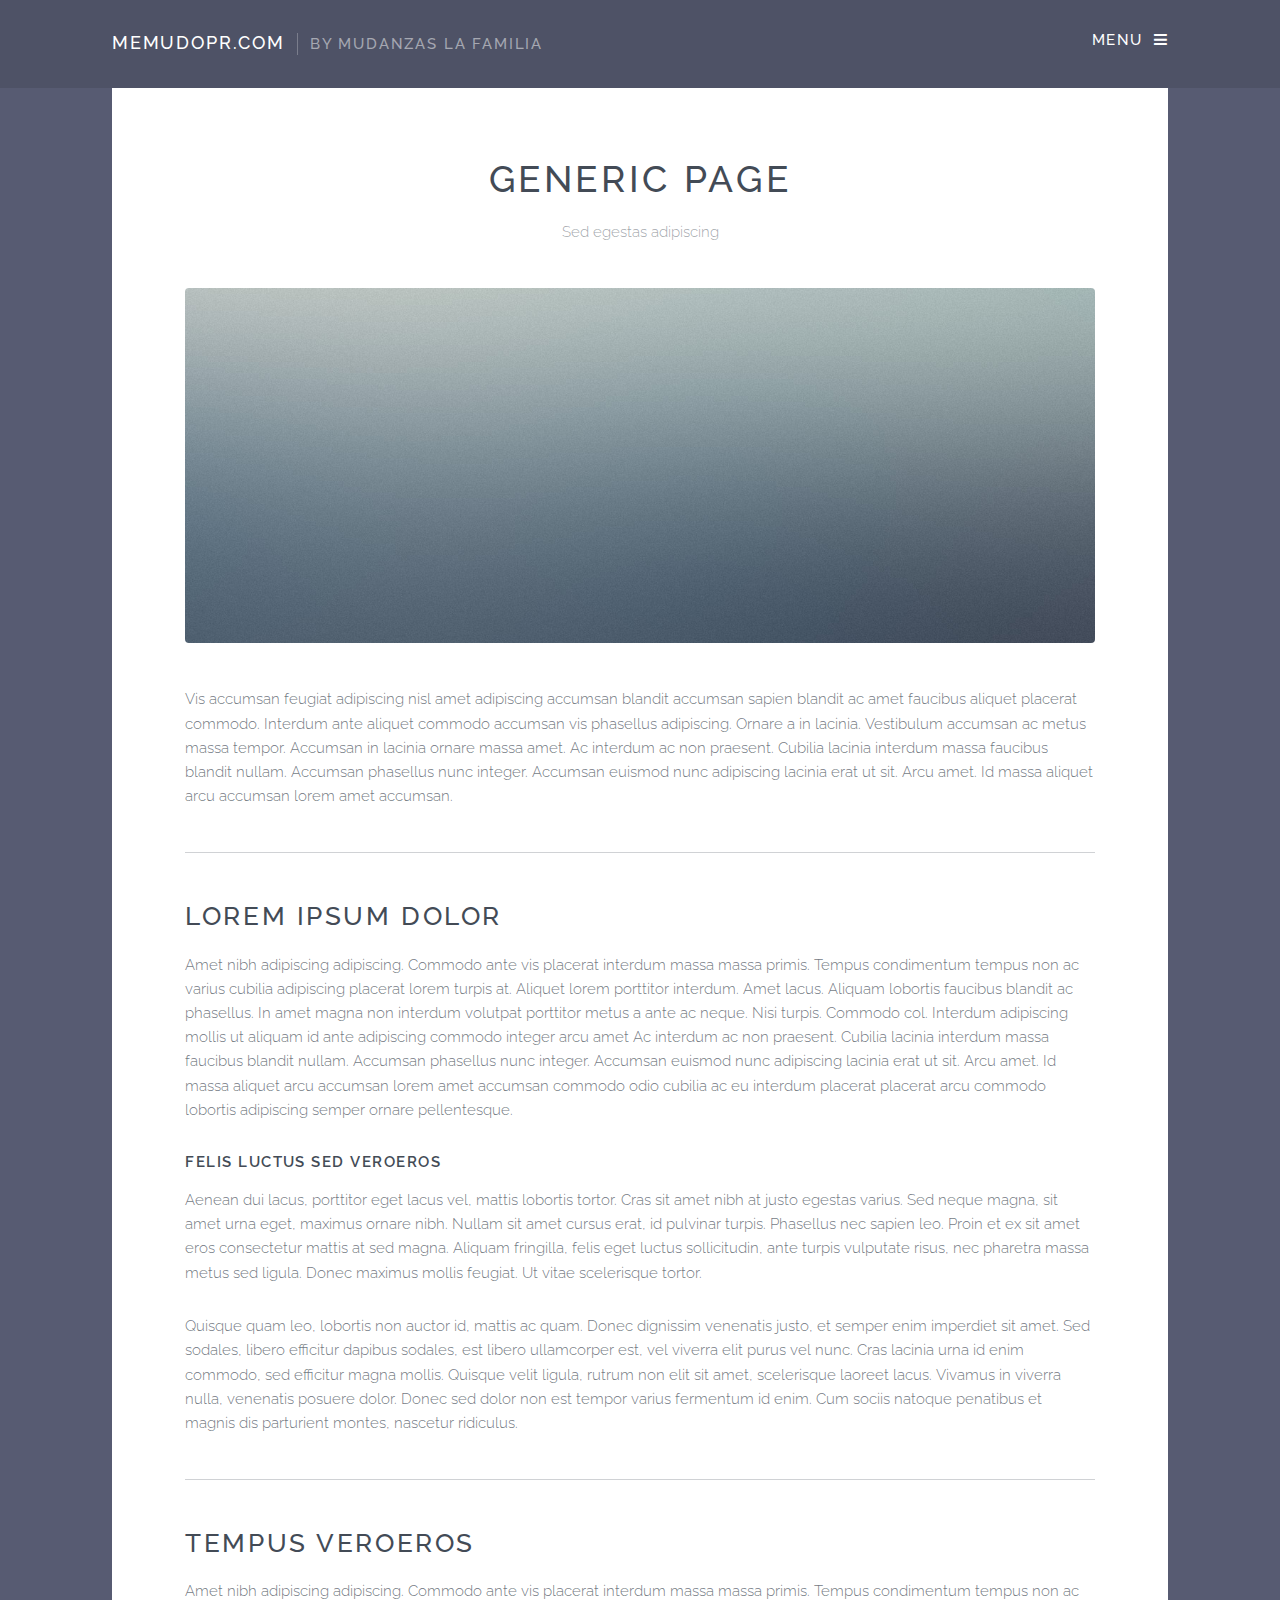
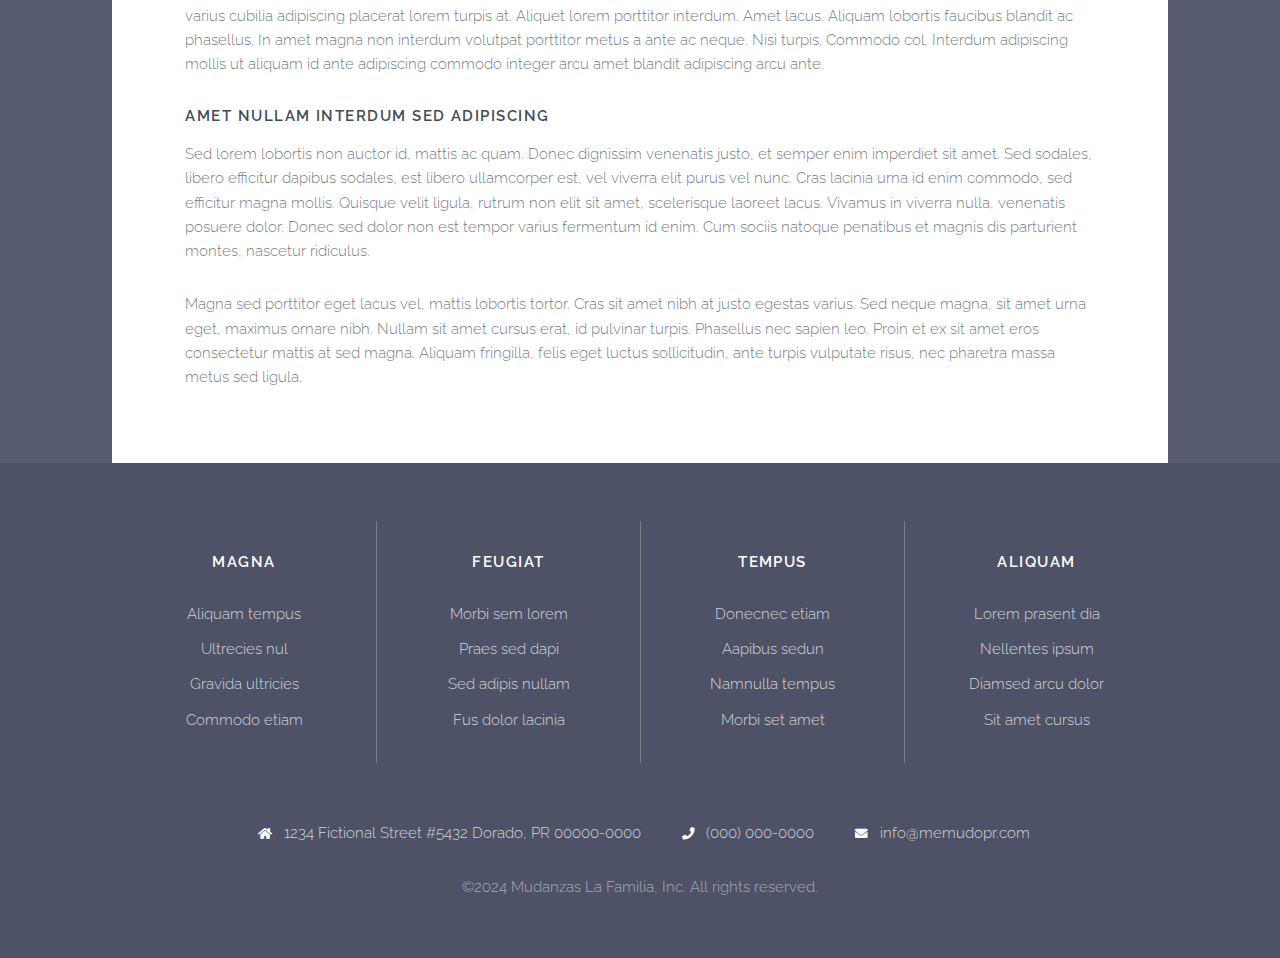
<file: generic.html>
<!DOCTYPE HTML>

<html>
	<head>
		<title>Pagina Generica de MeMudoPR.com</title>
		<meta charset="utf-8" />
		<meta name="viewport" content="width=device-width, initial-scale=1, user-scalable=no" />
		<link rel="stylesheet" href="assets/css/main.css" />
	</head>
	<body class="is-preload">

		<!-- Page Wrapper -->
			<div id="page-wrapper">

				<!-- Wrapper -->
					<div class="wrapper">
						<div class="inner">

							<!-- Header -->
								<header id="header">
									<a href="index.html" class="logo">MeMudoPR.com <span>by Mudanzas La Familia</span></a>
									<nav>
										<ul>
											<li><a href="#menu">Menu</a></li>
										</ul>
									</nav>
								</header>

							<!-- Nav -->
								<nav id="menu">
									<ul class="links">
										<li><a href="index.html">Home</a></li>
										<li><a href="generic.html">Generic</a></li>
										<li><a href="elements.html">Elements</a></li>
									</ul>
									<ul class="actions stacked">
										<li><a href="#" class="button primary fit">Sign Up</a></li>
										<li><a href="#" class="button fit">Log In</a></li>
									</ul>
								</nav>

						</div>
					</div>

				<!-- Wrapper -->
					<div class="wrapper">
						<div class="inner">

							<!-- Main -->
								<section class="main">

									<header class="major">
										<h1>Generic Page</h1>
										<p>Sed egestas adipiscing</p>
									</header>

									<a href="#" class="image main"><img src="images/pic09.jpg" alt="" /></a>
									<p>Vis accumsan feugiat adipiscing nisl amet adipiscing accumsan blandit accumsan sapien blandit ac amet faucibus aliquet placerat commodo. Interdum ante aliquet commodo accumsan vis phasellus adipiscing. Ornare a in lacinia. Vestibulum accumsan ac metus massa tempor. Accumsan in lacinia ornare massa amet. Ac interdum ac non praesent. Cubilia lacinia interdum massa faucibus blandit nullam. Accumsan phasellus nunc integer. Accumsan euismod nunc adipiscing lacinia erat ut sit. Arcu amet. Id massa aliquet arcu accumsan lorem amet accumsan.</p>

									<hr />

									<h2>Lorem ipsum dolor</h2>
									<p>Amet nibh adipiscing adipiscing. Commodo ante vis placerat interdum massa massa primis. Tempus condimentum tempus non ac varius cubilia adipiscing placerat lorem turpis at. Aliquet lorem porttitor interdum. Amet lacus. Aliquam lobortis faucibus blandit ac phasellus. In amet magna non interdum volutpat porttitor metus a ante ac neque. Nisi turpis. Commodo col. Interdum adipiscing mollis ut aliquam id ante adipiscing commodo integer arcu amet Ac interdum ac non praesent. Cubilia lacinia interdum massa faucibus blandit nullam. Accumsan phasellus nunc integer. Accumsan euismod nunc adipiscing lacinia erat ut sit. Arcu amet. Id massa aliquet arcu accumsan lorem amet accumsan commodo odio cubilia ac eu interdum placerat placerat arcu commodo lobortis adipiscing semper ornare pellentesque.</p>
									<h3>Felis luctus sed veroeros</h3>
									<p>Aenean dui lacus, porttitor eget lacus vel, mattis lobortis tortor. Cras sit amet nibh at justo egestas varius. Sed neque magna, sit amet urna eget, maximus ornare nibh. Nullam sit amet cursus erat, id pulvinar turpis. Phasellus nec sapien leo. Proin et ex sit amet eros consectetur mattis at sed magna. Aliquam fringilla, felis eget luctus sollicitudin, ante turpis vulputate risus, nec pharetra massa metus sed ligula. Donec maximus mollis feugiat. Ut vitae scelerisque tortor.</p>
									<p>Quisque quam leo, lobortis non auctor id, mattis ac quam. Donec dignissim venenatis justo, et semper enim imperdiet sit amet. Sed sodales, libero efficitur dapibus sodales, est libero ullamcorper est, vel viverra elit purus vel nunc. Cras lacinia urna id enim commodo, sed efficitur magna mollis. Quisque velit ligula, rutrum non elit sit amet, scelerisque laoreet lacus. Vivamus in viverra nulla, venenatis posuere dolor. Donec sed dolor non est tempor varius fermentum id enim. Cum sociis natoque penatibus et magnis dis parturient montes, nascetur ridiculus.</p>

									<hr />

									<h2>Tempus veroeros</h2>
									<p>Amet nibh adipiscing adipiscing. Commodo ante vis placerat interdum massa massa primis. Tempus condimentum tempus non ac varius cubilia adipiscing placerat lorem turpis at. Aliquet lorem porttitor interdum. Amet lacus. Aliquam lobortis faucibus blandit ac phasellus. In amet magna non interdum volutpat porttitor metus a ante ac neque. Nisi turpis. Commodo col. Interdum adipiscing mollis ut aliquam id ante adipiscing commodo integer arcu amet blandit adipiscing arcu ante.</p>
									<h3>Amet nullam interdum sed adipiscing</h3>
									<p>Sed lorem lobortis non auctor id, mattis ac quam. Donec dignissim venenatis justo, et semper enim imperdiet sit amet. Sed sodales, libero efficitur dapibus sodales, est libero ullamcorper est, vel viverra elit purus vel nunc. Cras lacinia urna id enim commodo, sed efficitur magna mollis. Quisque velit ligula, rutrum non elit sit amet, scelerisque laoreet lacus. Vivamus in viverra nulla, venenatis posuere dolor. Donec sed dolor non est tempor varius fermentum id enim. Cum sociis natoque penatibus et magnis dis parturient montes, nascetur ridiculus.</p>
									<p>Magna sed porttitor eget lacus vel, mattis lobortis tortor. Cras sit amet nibh at justo egestas varius. Sed neque magna, sit amet urna eget, maximus ornare nibh. Nullam sit amet cursus erat, id pulvinar turpis. Phasellus nec sapien leo. Proin et ex sit amet eros consectetur mattis at sed magna. Aliquam fringilla, felis eget luctus sollicitudin, ante turpis vulputate risus, nec pharetra massa metus sed ligula.</p>

								</section>

						</div>
					</div>

				<!-- Wrapper -->
					<div class="wrapper">
						<div class="inner">

							<!-- Footer -->
								<footer id="footer">
									<section class="links">
										<div>
											<h3>Magna</h3>
											<ul class="plain">
												<li><a href="#">Aliquam tempus</a></li>
												<li><a href="#">Ultrecies nul</a></li>
												<li><a href="#">Gravida ultricies</a></li>
												<li><a href="#">Commodo etiam</a></li>
											</ul>
										</div>
										<div>
											<h3>Feugiat</h3>
											<ul class="plain">
												<li><a href="#">Morbi sem lorem</a></li>
												<li><a href="#">Praes sed dapi</a></li>
												<li><a href="#">Sed adipis nullam</a></li>
												<li><a href="#">Fus dolor lacinia</a></li>
											</ul>
										</div>
										<div>
											<h3>Tempus</h3>
											<ul class="plain">
												<li><a href="#">Donecnec etiam</a></li>
												<li><a href="#">Aapibus sedun</a></li>
												<li><a href="#">Namnulla tempus</a></li>
												<li><a href="#">Morbi set amet</a></li>
											</ul>
										</div>
										<div>
											<h3>Aliquam</h3>
											<ul class="plain">
												<li><a href="#">Lorem prasent dia</a></li>
												<li><a href="#">Nellentes ipsum</a></li>
												<li><a href="#">Diamsed arcu dolor</a></li>
												<li><a href="#">Sit amet cursus</a></li>
											</ul>
										</div>
									</section>
									<ul class="contact-icons">
										<li class="icon solid fa-home">1234 Fictional Street #5432 Dorado, PR 00000-0000</li>
										<li class="icon solid fa-phone"><a href="#">(000) 000-0000</a></li>
										<li class="icon solid fa-envelope"><a href="#">info@memudopr.com</a></li>
									</ul>
									<p class="copyright">&copy;2024 Mudanzas La Familia, Inc. All rights reserved.</p>
								</footer>

						</div>
					</div>

			</div>

		<!-- Scripts -->
			<script src="assets/js/jquery.min.js"></script>
			<script src="assets/js/browser.min.js"></script>
			<script src="assets/js/breakpoints.min.js"></script>
			<script src="assets/js/util.js"></script>
			<script src="assets/js/main.js"></script>

	</body>
</html>
</file>
<file: assets/css/main.css>
@import url(fontawesome-all.min.css);
@import url("https://fonts.googleapis.com/css?family=Raleway:300,500,600");

html, body, div, span, applet, object,
iframe, h1, h2, h3, h4, h5, h6, p, blockquote,
pre, a, abbr, acronym, address, big, cite,
code, del, dfn, em, img, ins, kbd, q, s, samp,
small, strike, strong, sub, sup, tt, var, b,
u, i, center, dl, dt, dd, ol, ul, li, fieldset,
form, label, legend, table, caption, tbody,
tfoot, thead, tr, th, td, article, aside,
canvas, details, embed, figure, figcaption,
footer, header, hgroup, menu, nav, output, ruby,
section, summary, time, mark, audio, video {
	margin: 0;
	padding: 0;
	border: 0;
	font-size: 100%;
	font: inherit;
	vertical-align: baseline;}

article, aside, details, figcaption, figure,
footer, header, hgroup, menu, nav, section {
	display: block;}

body {
	line-height: 1;
}

ol, ul {
	list-style: none;
}

blockquote, q {
	quotes: none;
}

	blockquote:before, blockquote:after, q:before, q:after {
		content: '';
		content: none;
	}

table {
	border-collapse: collapse;
	border-spacing: 0;
}

body {
	-webkit-text-size-adjust: none;
}

mark {
	background-color: transparent;
	color: inherit;
}

input::-moz-focus-inner {
	border: 0;
	padding: 0;
}

input, select, textarea {
	-moz-appearance: none;
	-webkit-appearance: none;
	-ms-appearance: none;
	appearance: none;
}

/* Basic */

	@-ms-viewport {
		width: device-width;
	}

	body {
		-ms-overflow-style: scrollbar;
	}

	@media screen and (max-width: 480px) {

		html, body {
			min-width: 320px;
		}

	}

	html {
		box-sizing: border-box;
	}

	*, *:before, *:after {
		box-sizing: inherit;
	}

	body {
		background: #575b72;
	}

		body.is-preload *, body.is-preload *:before, body.is-preload *:after {
			-moz-animation: none !important;
			-webkit-animation: none !important;
			-ms-animation: none !important;
			animation: none !important;
			-moz-transition: none !important;
			-webkit-transition: none !important;
			-ms-transition: none !important;
			transition: none !important;
		}

/* Type */

	body {
		color: rgba(67, 75, 86, 0.75);
	}

	body, input, select, textarea {
		font-family: "Raleway", sans-serif;
		font-size: 14pt;
		font-weight: 300;
		line-height: 1.65;
	}

		@media screen and (max-width: 1680px) {

			body, input, select, textarea {
				font-size: 11pt;
			}

		}

		@media screen and (max-width: 360px) {

			body, input, select, textarea {
				font-size: 10pt;
			}

		}

	a {
		-moz-transition: color 0.2s ease-in-out, background-color 0.2s ease-in-out, border-bottom-color 0.2s ease-in-out;
		-webkit-transition: color 0.2s ease-in-out, background-color 0.2s ease-in-out, border-bottom-color 0.2s ease-in-out;
		-ms-transition: color 0.2s ease-in-out, background-color 0.2s ease-in-out, border-bottom-color 0.2s ease-in-out;
		transition: color 0.2s ease-in-out, background-color 0.2s ease-in-out, border-bottom-color 0.2s ease-in-out;
		border-bottom: dotted 1px;
		text-decoration: none;
	}

		a:hover {
			border-bottom-color: transparent;
		}

	strong, b {
		font-weight: 500;
	}

	em, i {
		font-style: italic;
	}

	p {
		margin: 0 0 2em 0;
	}

	h1, h2, h3, h4, h5, h6 {
		line-height: 1.5;
		letter-spacing: 0.1em;
		text-transform: uppercase;
	}

		h1 a, h2 a, h3 a, h4 a, h5 a, h6 a {
			color: inherit;
			text-decoration: none;
		}

	h1 {
		font-size: 2.5em;
		font-weight: 500;
		margin: 0 0 0.65em 0;
	}

	h2 {
		font-size: 1.75em;
		font-weight: 500;
		margin: 0 0 0.65em 0;
	}

	h3 {
		font-size: 1em;
		font-weight: 600;
		margin: 0 0 1em 0;
	}

	h4 {
		font-size: 0.9em;
		font-weight: 600;
		margin: 0 0 1em 0;
	}

	h5 {
		font-size: 0.8em;
		font-weight: 600;
		margin: 0 0 1em 0;
	}

	h6 {
		font-size: 0.7em;
		font-weight: 600;
		margin: 0 0 1em 0;
	}

	@media screen and (max-width: 736px) {

		h1 {
			font-size: 1.75em;
		}

		h2 {
			font-size: 1.25em;
		}

	}

	sub {
		font-size: 0.8em;
		position: relative;
		top: 0.5em;
	}

	sup {
		font-size: 0.8em;
		position: relative;
		top: -0.5em;
	}

	blockquote {
		border-left: solid 4px;
		font-style: italic;
		margin: 0 0 2em 0;
		padding: 0.5em 0 0.5em 2em;
	}

	code {
		border-radius: 4px;
		border: solid 1px;
		font-family: "Courier New", monospace;
		font-size: 0.9em;
		margin: 0 0.25em;
		padding: 0.25em 0.65em;
	}

	pre {
		-webkit-overflow-scrolling: touch;
		font-family: "Courier New", monospace;
		font-size: 0.9em;
		margin: 0 0 2em 0;
	}

		pre code {
			display: block;
			line-height: 1.75;
			padding: 1em 1.5em;
			overflow-x: auto;
		}

	hr {
		border: 0;
		border-bottom: solid 1px;
		margin: 3em 0;
	}

		hr.major {
			margin: 5em 0;
		}

	.align-left {
		text-align: left;
	}

	.align-center {
		text-align: center;
	}

	.align-right {
		text-align: right;
	}

	input, select, textarea {
		color: #434b56;
	}

	a {
		color: #434b56;
	}

	strong, b {
		color: #434b56;
	}

	h1, h2, h3, h4, h5, h6 {
		color: #434b56;
	}

	blockquote {
		border-left-color: rgba(67, 75, 86, 0.25);
	}

	code {
		background: rgba(67, 75, 86, 0.05);
		border-color: rgba(67, 75, 86, 0.25);
	}

	hr {
		border-bottom-color: rgba(67, 75, 86, 0.25);
	}

/* Row */

	.row {
		display: flex;
		flex-wrap: wrap;
		box-sizing: border-box;
		align-items: stretch;
	}

		.row > * {
			box-sizing: border-box;
		}

		.row.gtr-uniform > * > :last-child {
			margin-bottom: 0;
		}

		.row.aln-left {
			justify-content: flex-start;
		}

		.row.aln-center {
			justify-content: center;
		}

		.row.aln-right {
			justify-content: flex-end;
		}

		.row.aln-top {
			align-items: flex-start;
		}

		.row.aln-middle {
			align-items: center;
		}

		.row.aln-bottom {
			align-items: flex-end;
		}

		.row > .imp {
			order: -1;
		}

		.row > .col-1 {
			width: 8.33333%;
		}

		.row > .off-1 {
			margin-left: 8.33333%;
		}

		.row > .col-2 {
			width: 16.66667%;
		}

		.row > .off-2 {
			margin-left: 16.66667%;
		}

		.row > .col-3 {
			width: 25%;
		}

		.row > .off-3 {
			margin-left: 25%;
		}

		.row > .col-4 {
			width: 33.33333%;
		}

		.row > .off-4 {
			margin-left: 33.33333%;
		}

		.row > .col-5 {
			width: 41.66667%;
		}

		.row > .off-5 {
			margin-left: 41.66667%;
		}

		.row > .col-6 {
			width: 50%;
		}

		.row > .off-6 {
			margin-left: 50%;
		}

		.row > .col-7 {
			width: 58.33333%;
		}

		.row > .off-7 {
			margin-left: 58.33333%;
		}

		.row > .col-8 {
			width: 66.66667%;
		}

		.row > .off-8 {
			margin-left: 66.66667%;
		}

		.row > .col-9 {
			width: 75%;
		}

		.row > .off-9 {
			margin-left: 75%;
		}

		.row > .col-10 {
			width: 83.33333%;
		}

		.row > .off-10 {
			margin-left: 83.33333%;
		}

		.row > .col-11 {
			width: 91.66667%;
		}

		.row > .off-11 {
			margin-left: 91.66667%;
		}

		.row > .col-12 {
			width: 100%;
		}

		.row > .off-12 {
			margin-left: 100%;
		}

		.row.gtr-0 {
			margin-top: 0;
			margin-left: 0em;
		}

			.row.gtr-0 > * {
				padding: 0 0 0 0em;
			}

			.row.gtr-0.gtr-uniform {
				margin-top: 0em;
			}

				.row.gtr-0.gtr-uniform > * {
					padding-top: 0em;
				}

		.row.gtr-25 {
			margin-top: 0;
			margin-left: -0.5em;
		}

			.row.gtr-25 > * {
				padding: 0 0 0 0.5em;
			}

			.row.gtr-25.gtr-uniform {
				margin-top: -0.5em;
			}

				.row.gtr-25.gtr-uniform > * {
					padding-top: 0.5em;
				}

		.row.gtr-50 {
			margin-top: 0;
			margin-left: -1em;
		}

			.row.gtr-50 > * {
				padding: 0 0 0 1em;
			}

			.row.gtr-50.gtr-uniform {
				margin-top: -1em;
			}

				.row.gtr-50.gtr-uniform > * {
					padding-top: 1em;
				}

		.row {
			margin-top: 0;
			margin-left: -2em;
		}

			.row > * {
				padding: 0 0 0 2em;
			}

			.row.gtr-uniform {
				margin-top: -2em;
			}

				.row.gtr-uniform > * {
					padding-top: 2em;
				}

		.row.gtr-150 {
			margin-top: 0;
			margin-left: -3em;
		}

			.row.gtr-150 > * {
				padding: 0 0 0 3em;
			}

			.row.gtr-150.gtr-uniform {
				margin-top: -3em;
			}

				.row.gtr-150.gtr-uniform > * {
					padding-top: 3em;
				}

		.row.gtr-200 {
			margin-top: 0;
			margin-left: -4em;
		}

			.row.gtr-200 > * {
				padding: 0 0 0 4em;
			}

			.row.gtr-200.gtr-uniform {
				margin-top: -4em;
			}

				.row.gtr-200.gtr-uniform > * {
					padding-top: 4em;
				}

		@media screen and (max-width: 1680px) {

			.row {
				display: flex;
				flex-wrap: wrap;
				box-sizing: border-box;
				align-items: stretch;
			}

				.row > * {
					box-sizing: border-box;
				}

				.row.gtr-uniform > * > :last-child {
					margin-bottom: 0;
				}

				.row.aln-left {
					justify-content: flex-start;
				}

				.row.aln-center {
					justify-content: center;
				}

				.row.aln-right {
					justify-content: flex-end;
				}

				.row.aln-top {
					align-items: flex-start;
				}

				.row.aln-middle {
					align-items: center;
				}

				.row.aln-bottom {
					align-items: flex-end;
				}

				.row > .imp-xlarge {
					order: -1;
				}

				.row > .col-1-xlarge {
					width: 8.33333%;
				}

				.row > .off-1-xlarge {
					margin-left: 8.33333%;
				}

				.row > .col-2-xlarge {
					width: 16.66667%;
				}

				.row > .off-2-xlarge {
					margin-left: 16.66667%;
				}

				.row > .col-3-xlarge {
					width: 25%;
				}

				.row > .off-3-xlarge {
					margin-left: 25%;
				}

				.row > .col-4-xlarge {
					width: 33.33333%;
				}

				.row > .off-4-xlarge {
					margin-left: 33.33333%;
				}

				.row > .col-5-xlarge {
					width: 41.66667%;
				}

				.row > .off-5-xlarge {
					margin-left: 41.66667%;
				}

				.row > .col-6-xlarge {
					width: 50%;
				}

				.row > .off-6-xlarge {
					margin-left: 50%;
				}

				.row > .col-7-xlarge {
					width: 58.33333%;
				}

				.row > .off-7-xlarge {
					margin-left: 58.33333%;
				}

				.row > .col-8-xlarge {
					width: 66.66667%;
				}

				.row > .off-8-xlarge {
					margin-left: 66.66667%;
				}

				.row > .col-9-xlarge {
					width: 75%;
				}

				.row > .off-9-xlarge {
					margin-left: 75%;
				}

				.row > .col-10-xlarge {
					width: 83.33333%;
				}

				.row > .off-10-xlarge {
					margin-left: 83.33333%;
				}

				.row > .col-11-xlarge {
					width: 91.66667%;
				}

				.row > .off-11-xlarge {
					margin-left: 91.66667%;
				}

				.row > .col-12-xlarge {
					width: 100%;
				}

				.row > .off-12-xlarge {
					margin-left: 100%;
				}

				.row.gtr-0 {
					margin-top: 0;
					margin-left: 0em;
				}

					.row.gtr-0 > * {
						padding: 0 0 0 0em;
					}

					.row.gtr-0.gtr-uniform {
						margin-top: 0em;
					}

						.row.gtr-0.gtr-uniform > * {
							padding-top: 0em;
						}

				.row.gtr-25 {
					margin-top: 0;
					margin-left: -0.5em;
				}

					.row.gtr-25 > * {
						padding: 0 0 0 0.5em;
					}

					.row.gtr-25.gtr-uniform {
						margin-top: -0.5em;
					}

						.row.gtr-25.gtr-uniform > * {
							padding-top: 0.5em;
						}

				.row.gtr-50 {
					margin-top: 0;
					margin-left: -1em;
				}

					.row.gtr-50 > * {
						padding: 0 0 0 1em;
					}

					.row.gtr-50.gtr-uniform {
						margin-top: -1em;
					}

						.row.gtr-50.gtr-uniform > * {
							padding-top: 1em;
						}

				.row {
					margin-top: 0;
					margin-left: -2em;
				}

					.row > * {
						padding: 0 0 0 2em;
					}

					.row.gtr-uniform {
						margin-top: -2em;
					}

						.row.gtr-uniform > * {
							padding-top: 2em;
						}

				.row.gtr-150 {
					margin-top: 0;
					margin-left: -3em;
				}

					.row.gtr-150 > * {
						padding: 0 0 0 3em;
					}

					.row.gtr-150.gtr-uniform {
						margin-top: -3em;
					}

						.row.gtr-150.gtr-uniform > * {
							padding-top: 3em;
						}

				.row.gtr-200 {
					margin-top: 0;
					margin-left: -4em;
				}

					.row.gtr-200 > * {
						padding: 0 0 0 4em;
					}

					.row.gtr-200.gtr-uniform {
						margin-top: -4em;
					}

						.row.gtr-200.gtr-uniform > * {
							padding-top: 4em;
						}

		}

		@media screen and (max-width: 1280px) {

			.row {
				display: flex;
				flex-wrap: wrap;
				box-sizing: border-box;
				align-items: stretch;
			}

				.row > * {
					box-sizing: border-box;
				}

				.row.gtr-uniform > * > :last-child {
					margin-bottom: 0;
				}

				.row.aln-left {
					justify-content: flex-start;
				}

				.row.aln-center {
					justify-content: center;
				}

				.row.aln-right {
					justify-content: flex-end;
				}

				.row.aln-top {
					align-items: flex-start;
				}

				.row.aln-middle {
					align-items: center;
				}

				.row.aln-bottom {
					align-items: flex-end;
				}

				.row > .imp-large {
					order: -1;
				}

				.row > .col-1-large {
					width: 8.33333%;
				}

				.row > .off-1-large {
					margin-left: 8.33333%;
				}

				.row > .col-2-large {
					width: 16.66667%;
				}

				.row > .off-2-large {
					margin-left: 16.66667%;
				}

				.row > .col-3-large {
					width: 25%;
				}

				.row > .off-3-large {
					margin-left: 25%;
				}

				.row > .col-4-large {
					width: 33.33333%;
				}

				.row > .off-4-large {
					margin-left: 33.33333%;
				}

				.row > .col-5-large {
					width: 41.66667%;
				}

				.row > .off-5-large {
					margin-left: 41.66667%;
				}

				.row > .col-6-large {
					width: 50%;
				}

				.row > .off-6-large {
					margin-left: 50%;
				}

				.row > .col-7-large {
					width: 58.33333%;
				}

				.row > .off-7-large {
					margin-left: 58.33333%;
				}

				.row > .col-8-large {
					width: 66.66667%;
				}

				.row > .off-8-large {
					margin-left: 66.66667%;
				}

				.row > .col-9-large {
					width: 75%;
				}

				.row > .off-9-large {
					margin-left: 75%;
				}

				.row > .col-10-large {
					width: 83.33333%;
				}

				.row > .off-10-large {
					margin-left: 83.33333%;
				}

				.row > .col-11-large {
					width: 91.66667%;
				}

				.row > .off-11-large {
					margin-left: 91.66667%;
				}

				.row > .col-12-large {
					width: 100%;
				}

				.row > .off-12-large {
					margin-left: 100%;
				}

				.row.gtr-0 {
					margin-top: 0;
					margin-left: 0em;
				}

					.row.gtr-0 > * {
						padding: 0 0 0 0em;
					}

					.row.gtr-0.gtr-uniform {
						margin-top: 0em;
					}

						.row.gtr-0.gtr-uniform > * {
							padding-top: 0em;
						}

				.row.gtr-25 {
					margin-top: 0;
					margin-left: -0.375em;
				}

					.row.gtr-25 > * {
						padding: 0 0 0 0.375em;
					}

					.row.gtr-25.gtr-uniform {
						margin-top: -0.375em;
					}

						.row.gtr-25.gtr-uniform > * {
							padding-top: 0.375em;
						}

				.row.gtr-50 {
					margin-top: 0;
					margin-left: -0.75em;
				}

					.row.gtr-50 > * {
						padding: 0 0 0 0.75em;
					}

					.row.gtr-50.gtr-uniform {
						margin-top: -0.75em;
					}

						.row.gtr-50.gtr-uniform > * {
							padding-top: 0.75em;
						}

				.row {
					margin-top: 0;
					margin-left: -1.5em;
				}

					.row > * {
						padding: 0 0 0 1.5em;
					}

					.row.gtr-uniform {
						margin-top: -1.5em;
					}

						.row.gtr-uniform > * {
							padding-top: 1.5em;
						}

				.row.gtr-150 {
					margin-top: 0;
					margin-left: -2.25em;
				}

					.row.gtr-150 > * {
						padding: 0 0 0 2.25em;
					}

					.row.gtr-150.gtr-uniform {
						margin-top: -2.25em;
					}

						.row.gtr-150.gtr-uniform > * {
							padding-top: 2.25em;
						}

				.row.gtr-200 {
					margin-top: 0;
					margin-left: -3em;
				}

					.row.gtr-200 > * {
						padding: 0 0 0 3em;
					}

					.row.gtr-200.gtr-uniform {
						margin-top: -3em;
					}

						.row.gtr-200.gtr-uniform > * {
							padding-top: 3em;
						}

		}

		@media screen and (max-width: 980px) {

			.row {
				display: flex;
				flex-wrap: wrap;
				box-sizing: border-box;
				align-items: stretch;
			}

				.row > * {
					box-sizing: border-box;
				}

				.row.gtr-uniform > * > :last-child {
					margin-bottom: 0;
				}

				.row.aln-left {
					justify-content: flex-start;
				}

				.row.aln-center {
					justify-content: center;
				}

				.row.aln-right {
					justify-content: flex-end;
				}

				.row.aln-top {
					align-items: flex-start;
				}

				.row.aln-middle {
					align-items: center;
				}

				.row.aln-bottom {
					align-items: flex-end;
				}

				.row > .imp-medium {
					order: -1;
				}

				.row > .col-1-medium {
					width: 8.33333%;
				}

				.row > .off-1-medium {
					margin-left: 8.33333%;
				}

				.row > .col-2-medium {
					width: 16.66667%;
				}

				.row > .off-2-medium {
					margin-left: 16.66667%;
				}

				.row > .col-3-medium {
					width: 25%;
				}

				.row > .off-3-medium {
					margin-left: 25%;
				}

				.row > .col-4-medium {
					width: 33.33333%;
				}

				.row > .off-4-medium {
					margin-left: 33.33333%;
				}

				.row > .col-5-medium {
					width: 41.66667%;
				}

				.row > .off-5-medium {
					margin-left: 41.66667%;
				}

				.row > .col-6-medium {
					width: 50%;
				}

				.row > .off-6-medium {
					margin-left: 50%;
				}

				.row > .col-7-medium {
					width: 58.33333%;
				}

				.row > .off-7-medium {
					margin-left: 58.33333%;
				}

				.row > .col-8-medium {
					width: 66.66667%;
				}

				.row > .off-8-medium {
					margin-left: 66.66667%;
				}

				.row > .col-9-medium {
					width: 75%;
				}

				.row > .off-9-medium {
					margin-left: 75%;
				}

				.row > .col-10-medium {
					width: 83.33333%;
				}

				.row > .off-10-medium {
					margin-left: 83.33333%;
				}

				.row > .col-11-medium {
					width: 91.66667%;
				}

				.row > .off-11-medium {
					margin-left: 91.66667%;
				}

				.row > .col-12-medium {
					width: 100%;
				}

				.row > .off-12-medium {
					margin-left: 100%;
				}

				.row.gtr-0 {
					margin-top: 0;
					margin-left: 0em;
				}

					.row.gtr-0 > * {
						padding: 0 0 0 0em;
					}

					.row.gtr-0.gtr-uniform {
						margin-top: 0em;
					}

						.row.gtr-0.gtr-uniform > * {
							padding-top: 0em;
						}

				.row.gtr-25 {
					margin-top: 0;
					margin-left: -0.375em;
				}

					.row.gtr-25 > * {
						padding: 0 0 0 0.375em;
					}

					.row.gtr-25.gtr-uniform {
						margin-top: -0.375em;
					}

						.row.gtr-25.gtr-uniform > * {
							padding-top: 0.375em;
						}

				.row.gtr-50 {
					margin-top: 0;
					margin-left: -0.75em;
				}

					.row.gtr-50 > * {
						padding: 0 0 0 0.75em;
					}

					.row.gtr-50.gtr-uniform {
						margin-top: -0.75em;
					}

						.row.gtr-50.gtr-uniform > * {
							padding-top: 0.75em;
						}

				.row {
					margin-top: 0;
					margin-left: -1.5em;
				}

					.row > * {
						padding: 0 0 0 1.5em;
					}

					.row.gtr-uniform {
						margin-top: -1.5em;
					}

						.row.gtr-uniform > * {
							padding-top: 1.5em;
						}

				.row.gtr-150 {
					margin-top: 0;
					margin-left: -2.25em;
				}

					.row.gtr-150 > * {
						padding: 0 0 0 2.25em;
					}

					.row.gtr-150.gtr-uniform {
						margin-top: -2.25em;
					}

						.row.gtr-150.gtr-uniform > * {
							padding-top: 2.25em;
						}

				.row.gtr-200 {
					margin-top: 0;
					margin-left: -3em;
				}

					.row.gtr-200 > * {
						padding: 0 0 0 3em;
					}

					.row.gtr-200.gtr-uniform {
						margin-top: -3em;
					}

						.row.gtr-200.gtr-uniform > * {
							padding-top: 3em;
						}

		}

		@media screen and (max-width: 736px) {

			.row {
				display: flex;
				flex-wrap: wrap;
				box-sizing: border-box;
				align-items: stretch;
			}

				.row > * {
					box-sizing: border-box;
				}

				.row.gtr-uniform > * > :last-child {
					margin-bottom: 0;
				}

				.row.aln-left {
					justify-content: flex-start;
				}

				.row.aln-center {
					justify-content: center;
				}

				.row.aln-right {
					justify-content: flex-end;
				}

				.row.aln-top {
					align-items: flex-start;
				}

				.row.aln-middle {
					align-items: center;
				}

				.row.aln-bottom {
					align-items: flex-end;
				}

				.row > .imp-small {
					order: -1;
				}

				.row > .col-1-small {
					width: 8.33333%;
				}

				.row > .off-1-small {
					margin-left: 8.33333%;
				}

				.row > .col-2-small {
					width: 16.66667%;
				}

				.row > .off-2-small {
					margin-left: 16.66667%;
				}

				.row > .col-3-small {
					width: 25%;
				}

				.row > .off-3-small {
					margin-left: 25%;
				}

				.row > .col-4-small {
					width: 33.33333%;
				}

				.row > .off-4-small {
					margin-left: 33.33333%;
				}

				.row > .col-5-small {
					width: 41.66667%;
				}

				.row > .off-5-small {
					margin-left: 41.66667%;
				}

				.row > .col-6-small {
					width: 50%;
				}

				.row > .off-6-small {
					margin-left: 50%;
				}

				.row > .col-7-small {
					width: 58.33333%;
				}

				.row > .off-7-small {
					margin-left: 58.33333%;
				}

				.row > .col-8-small {
					width: 66.66667%;
				}

				.row > .off-8-small {
					margin-left: 66.66667%;
				}

				.row > .col-9-small {
					width: 75%;
				}

				.row > .off-9-small {
					margin-left: 75%;
				}

				.row > .col-10-small {
					width: 83.33333%;
				}

				.row > .off-10-small {
					margin-left: 83.33333%;
				}

				.row > .col-11-small {
					width: 91.66667%;
				}

				.row > .off-11-small {
					margin-left: 91.66667%;
				}

				.row > .col-12-small {
					width: 100%;
				}

				.row > .off-12-small {
					margin-left: 100%;
				}

				.row.gtr-0 {
					margin-top: 0;
					margin-left: 0em;
				}

					.row.gtr-0 > * {
						padding: 0 0 0 0em;
					}

					.row.gtr-0.gtr-uniform {
						margin-top: 0em;
					}

						.row.gtr-0.gtr-uniform > * {
							padding-top: 0em;
						}

				.row.gtr-25 {
					margin-top: 0;
					margin-left: -0.3125em;
				}

					.row.gtr-25 > * {
						padding: 0 0 0 0.3125em;
					}

					.row.gtr-25.gtr-uniform {
						margin-top: -0.3125em;
					}

						.row.gtr-25.gtr-uniform > * {
							padding-top: 0.3125em;
						}

				.row.gtr-50 {
					margin-top: 0;
					margin-left: -0.625em;
				}

					.row.gtr-50 > * {
						padding: 0 0 0 0.625em;
					}

					.row.gtr-50.gtr-uniform {
						margin-top: -0.625em;
					}

						.row.gtr-50.gtr-uniform > * {
							padding-top: 0.625em;
						}

				.row {
					margin-top: 0;
					margin-left: -1.25em;
				}

					.row > * {
						padding: 0 0 0 1.25em;
					}

					.row.gtr-uniform {
						margin-top: -1.25em;
					}

						.row.gtr-uniform > * {
							padding-top: 1.25em;
						}

				.row.gtr-150 {
					margin-top: 0;
					margin-left: -1.875em;
				}

					.row.gtr-150 > * {
						padding: 0 0 0 1.875em;
					}

					.row.gtr-150.gtr-uniform {
						margin-top: -1.875em;
					}

						.row.gtr-150.gtr-uniform > * {
							padding-top: 1.875em;
						}

				.row.gtr-200 {
					margin-top: 0;
					margin-left: -2.5em;
				}

					.row.gtr-200 > * {
						padding: 0 0 0 2.5em;
					}

					.row.gtr-200.gtr-uniform {
						margin-top: -2.5em;
					}

						.row.gtr-200.gtr-uniform > * {
							padding-top: 2.5em;
						}

		}

		@media screen and (max-width: 480px) {

			.row {
				display: flex;
				flex-wrap: wrap;
				box-sizing: border-box;
				align-items: stretch;
			}

				.row > * {
					box-sizing: border-box;
				}

				.row.gtr-uniform > * > :last-child {
					margin-bottom: 0;
				}

				.row.aln-left {
					justify-content: flex-start;
				}

				.row.aln-center {
					justify-content: center;
				}

				.row.aln-right {
					justify-content: flex-end;
				}

				.row.aln-top {
					align-items: flex-start;
				}

				.row.aln-middle {
					align-items: center;
				}

				.row.aln-bottom {
					align-items: flex-end;
				}

				.row > .imp-xsmall {
					order: -1;
				}

				.row > .col-1-xsmall {
					width: 8.33333%;
				}

				.row > .off-1-xsmall {
					margin-left: 8.33333%;
				}

				.row > .col-2-xsmall {
					width: 16.66667%;
				}

				.row > .off-2-xsmall {
					margin-left: 16.66667%;
				}

				.row > .col-3-xsmall {
					width: 25%;
				}

				.row > .off-3-xsmall {
					margin-left: 25%;
				}

				.row > .col-4-xsmall {
					width: 33.33333%;
				}

				.row > .off-4-xsmall {
					margin-left: 33.33333%;
				}

				.row > .col-5-xsmall {
					width: 41.66667%;
				}

				.row > .off-5-xsmall {
					margin-left: 41.66667%;
				}

				.row > .col-6-xsmall {
					width: 50%;
				}

				.row > .off-6-xsmall {
					margin-left: 50%;
				}

				.row > .col-7-xsmall {
					width: 58.33333%;
				}

				.row > .off-7-xsmall {
					margin-left: 58.33333%;
				}

				.row > .col-8-xsmall {
					width: 66.66667%;
				}

				.row > .off-8-xsmall {
					margin-left: 66.66667%;
				}

				.row > .col-9-xsmall {
					width: 75%;
				}

				.row > .off-9-xsmall {
					margin-left: 75%;
				}

				.row > .col-10-xsmall {
					width: 83.33333%;
				}

				.row > .off-10-xsmall {
					margin-left: 83.33333%;
				}

				.row > .col-11-xsmall {
					width: 91.66667%;
				}

				.row > .off-11-xsmall {
					margin-left: 91.66667%;
				}

				.row > .col-12-xsmall {
					width: 100%;
				}

				.row > .off-12-xsmall {
					margin-left: 100%;
				}

				.row.gtr-0 {
					margin-top: 0;
					margin-left: 0em;
				}

					.row.gtr-0 > * {
						padding: 0 0 0 0em;
					}

					.row.gtr-0.gtr-uniform {
						margin-top: 0em;
					}

						.row.gtr-0.gtr-uniform > * {
							padding-top: 0em;
						}

				.row.gtr-25 {
					margin-top: 0;
					margin-left: -0.3125em;
				}

					.row.gtr-25 > * {
						padding: 0 0 0 0.3125em;
					}

					.row.gtr-25.gtr-uniform {
						margin-top: -0.3125em;
					}

						.row.gtr-25.gtr-uniform > * {
							padding-top: 0.3125em;
						}

				.row.gtr-50 {
					margin-top: 0;
					margin-left: -0.625em;
				}

					.row.gtr-50 > * {
						padding: 0 0 0 0.625em;
					}

					.row.gtr-50.gtr-uniform {
						margin-top: -0.625em;
					}

						.row.gtr-50.gtr-uniform > * {
							padding-top: 0.625em;
						}

				.row {
					margin-top: 0;
					margin-left: -1.25em;
				}

					.row > * {
						padding: 0 0 0 1.25em;
					}

					.row.gtr-uniform {
						margin-top: -1.25em;
					}

						.row.gtr-uniform > * {
							padding-top: 1.25em;
						}

				.row.gtr-150 {
					margin-top: 0;
					margin-left: -1.875em;
				}

					.row.gtr-150 > * {
						padding: 0 0 0 1.875em;
					}

					.row.gtr-150.gtr-uniform {
						margin-top: -1.875em;
					}

						.row.gtr-150.gtr-uniform > * {
							padding-top: 1.875em;
						}

				.row.gtr-200 {
					margin-top: 0;
					margin-left: -2.5em;
				}

					.row.gtr-200 > * {
						padding: 0 0 0 2.5em;
					}

					.row.gtr-200.gtr-uniform {
						margin-top: -2.5em;
					}

						.row.gtr-200.gtr-uniform > * {
							padding-top: 2.5em;
						}

		}

/* Box */

	.box {
		border-radius: 4px;
		border: solid 1px;
		margin-bottom: 2em;
		padding: 1.5em;
	}

		.box > :last-child,
		.box > :last-child > :last-child,
		.box > :last-child > :last-child > :last-child {
			margin-bottom: 0;
		}

		.box.alt {
			border: 0;
			border-radius: 0;
			padding: 0;
		}

	.box {
		border-color: rgba(67, 75, 86, 0.25);
	}

/* Button */

	input[type="submit"],
	input[type="reset"],
	input[type="button"],
	button,
	.button {
		-moz-appearance: none;
		-webkit-appearance: none;
		-ms-appearance: none;
		appearance: none;
		-moz-transition: background-color 0.2s ease-in-out, color 0.2s ease-in-out;
		-webkit-transition: background-color 0.2s ease-in-out, color 0.2s ease-in-out;
		-ms-transition: background-color 0.2s ease-in-out, color 0.2s ease-in-out;
		transition: background-color 0.2s ease-in-out, color 0.2s ease-in-out;
		border-radius: 3.92857em;
		border: 0;
		cursor: pointer !important;
		display: inline-block;
		font-weight: 600;
		height: 3.92857em;
		line-height: 3.92857em;
		padding: 0 3em;
		text-align: center;
		text-decoration: none;
		white-space: nowrap;
		letter-spacing: 0.1em;
		text-transform: uppercase;
		font-size: 0.7em;
	}

		input[type="submit"].icon:before,
		input[type="reset"].icon:before,
		input[type="button"].icon:before,
		button.icon:before,
		.button.icon:before {
			margin-right: 0.5em;
		}

		input[type="submit"].fit,
		input[type="reset"].fit,
		input[type="button"].fit,
		button.fit,
		.button.fit {
			width: 100%;
		}

		input[type="submit"].small,
		input[type="reset"].small,
		input[type="button"].small,
		button.small,
		.button.small {
			font-size: 0.6em;
		}

		input[type="submit"].large,
		input[type="reset"].large,
		input[type="button"].large,
		button.large,
		.button.large {
			font-size: 1em;
		}

		input[type="submit"].disabled, input[type="submit"]:disabled,
		input[type="reset"].disabled,
		input[type="reset"]:disabled,
		input[type="button"].disabled,
		input[type="button"]:disabled,
		button.disabled,
		button:disabled,
		.button.disabled,
		.button:disabled {
			pointer-events: none;
			opacity: 0.25;
		}

	input[type="submit"],
	input[type="reset"],
	input[type="button"],
	button,
	.button {
		background-color: transparent;
		box-shadow: inset 0 0 0 1px rgba(67, 75, 86, 0.25);
		color: #434b56 !important;
	}

		input[type="submit"]:hover,
		input[type="reset"]:hover,
		input[type="button"]:hover,
		button:hover,
		.button:hover {
			background-color: rgba(67, 75, 86, 0.05);
		}

		input[type="submit"]:active,
		input[type="reset"]:active,
		input[type="button"]:active,
		button:active,
		.button:active {
			background-color: rgba(67, 75, 86, 0.1);
		}

		input[type="submit"].primary,
		input[type="reset"].primary,
		input[type="button"].primary,
		button.primary,
		.button.primary {
			background-color: #575b72;
			color: #ffffff !important;
		}

			input[type="submit"].primary:hover,
			input[type="reset"].primary:hover,
			input[type="button"].primary:hover,
			button.primary:hover,
			.button.primary:hover {
				background-color: #626780;
			}

			input[type="submit"].primary:active,
			input[type="reset"].primary:active,
			input[type="button"].primary:active,
			button.primary:active,
			.button.primary:active {
				background-color: #6d728f;
			}

/* Features */

	.features {
		display: -moz-flex;
		display: -webkit-flex;
		display: -ms-flex;
		display: flex;
		-moz-flex-direction: row;
		-webkit-flex-direction: row;
		-ms-flex-direction: row;
		flex-direction: row;
		-moz-flex-wrap: wrap;
		-webkit-flex-wrap: wrap;
		-ms-flex-wrap: wrap;
		flex-wrap: wrap;
		margin: 0 0 2em 0;
	}

		.features section {
			-moz-flex-grow: 0;
			-webkit-flex-grow: 0;
			-ms-flex-grow: 0;
			flex-grow: 0;
			-moz-flex-shrink: 0;
			-webkit-flex-shrink: 0;
			-ms-flex-shrink: 0;
			flex-shrink: 0;
			border-left: solid 1px;
			border-top: solid 1px;
			padding: 2em 3em;
			text-align: center;
			width: calc(100% / 3);
		}

			.features section:nth-child(3n - 2) {
				border-left-width: 0;
			}

			.features section:nth-child(-n + 3) {
				border-top-width: 0;
			}

		@media screen and (max-width: 980px) {

			.features {
				-moz-flex-direction: column;
				-webkit-flex-direction: column;
				-ms-flex-direction: column;
				flex-direction: column;
			}

				.features section {
					padding: 3em 3em 1em 3em ;
					border-left: 0;
					width: 100%;
				}

					.features section:nth-child(-n + 3) {
						border-top-width: 1px;
					}

					.features section:first-child {
						border-top-width: 0;
						padding-top: 1em;
					}

					.features section:last-child {
						padding-bottom: 0;
					}

		}

		@media screen and (max-width: 736px) {

			.features section {
				padding: 3em 2em 1em 2em ;
			}

		}

	.features section {
		border-color: rgba(67, 75, 86, 0.25);
	}

/* Form */

	form {
		margin: 0 0 2em 0;
	}

		form.combined {
			display: -moz-flex;
			display: -webkit-flex;
			display: -ms-flex;
			display: flex;
			-moz-flex-direction: row;
			-webkit-flex-direction: row;
			-ms-flex-direction: row;
			flex-direction: row;
			margin-left: auto;
			margin-right: auto;
			max-width: 100%;
			position: relative;
			width: 35em;
		}

			form.combined input[type="text"],
			form.combined input[type="password"],
			form.combined input[type="email"],
			form.combined select,
			form.combined textarea {
				-moz-flex-grow: 1;
				-webkit-flex-grow: 1;
				-ms-flex-grow: 1;
				flex-grow: 1;
				-moz-flex-shrink: 1;
				-webkit-flex-shrink: 1;
				-ms-flex-shrink: 1;
				flex-shrink: 1;
				border-bottom-left-radius: 2.75em;
				border-bottom-right-radius: 0;
				border-top-left-radius: 2.75em;
				border-top-right-radius: 0;
			}

			form.combined input[type="submit"] {
				-moz-flex-grow: 0;
				-webkit-flex-grow: 0;
				-ms-flex-grow: 0;
				flex-grow: 0;
				-moz-flex-shrink: 0;
				-webkit-flex-shrink: 0;
				-ms-flex-shrink: 0;
				flex-shrink: 0;
				border-top-left-radius: 0;
				border-bottom-left-radius: 0;
			}

		@media screen and (max-width: 480px) {

			form.combined {
				-moz-flex-direction: column;
				-webkit-flex-direction: column;
				-ms-flex-direction: column;
				flex-direction: column;
			}

				form.combined input[type="text"],
				form.combined input[type="password"],
				form.combined input[type="email"],
				form.combined select,
				form.combined textarea {
					border-radius: 2.75em;
					margin: 0 0 1em 0;
				}

				form.combined input[type="submit"] {
					border-radius: 2.75em;
				}

		}

	label {
		display: block;
		font-size: 0.9em;
		font-weight: 500;
		margin: 0 0 1em 0;
	}

	input[type="text"],
	input[type="password"],
	input[type="email"],
	select,
	textarea {
		-moz-appearance: none;
		-webkit-appearance: none;
		-ms-appearance: none;
		appearance: none;
		border-radius: 4px;
		border: none;
		border: solid 1px;
		color: inherit;
		display: block;
		outline: 0;
		padding: 0 1em;
		text-decoration: none;
		width: 100%;
	}

		input[type="text"]:invalid,
		input[type="password"]:invalid,
		input[type="email"]:invalid,
		select:invalid,
		textarea:invalid {
			box-shadow: none;
		}

	select {
		background-size: 1.25rem;
		background-repeat: no-repeat;
		background-position: calc(100% - 1rem) center;
		height: 2.75em;
		padding-right: 2.75em;
		text-overflow: ellipsis;
	}

		select:focus::-ms-value {
			background-color: transparent;
		}

		select::-ms-expand {
			display: none;
		}

	input[type="text"],
	input[type="password"],
	input[type="email"] {
		height: 2.75em;
	}

	textarea {
		padding: 0.75em 1em;
	}

	input[type="checkbox"],
	input[type="radio"] {
		-moz-appearance: none;
		-webkit-appearance: none;
		-ms-appearance: none;
		appearance: none;
		display: block;
		float: left;
		margin-right: -2em;
		opacity: 0;
		width: 1em;
		z-index: -1;
	}

		input[type="checkbox"] + label,
		input[type="radio"] + label {
			text-decoration: none;
			cursor: pointer;
			display: inline-block;
			font-size: 1em;
			font-weight: 300;
			padding-left: 2.4em;
			padding-right: 0.75em;
			position: relative;
		}

			input[type="checkbox"] + label:before,
			input[type="radio"] + label:before {
				-moz-osx-font-smoothing: grayscale;
				-webkit-font-smoothing: antialiased;
				display: inline-block;
				font-style: normal;
				font-variant: normal;
				text-rendering: auto;
				line-height: 1;
				text-transform: none !important;
				font-family: 'Font Awesome 5 Free';
				font-weight: 900;
			}

			input[type="checkbox"] + label:before,
			input[type="radio"] + label:before {
				border-radius: 4px;
				border: solid 1px;
				content: '';
				display: inline-block;
				font-size: 0.9em;
				height: 1.7875em;
				left: 0;
				line-height: 1.71875em;
				position: absolute;
				text-align: center;
				top: 0;
				width: 1.7875em;
			}

		input[type="checkbox"]:checked + label:before,
		input[type="radio"]:checked + label:before {
			content: '\f00c';
		}

	input[type="checkbox"] + label:before {
		border-radius: 4px;
	}

	input[type="radio"] + label:before {
		border-radius: 100%;
	}

	::-webkit-input-placeholder {
		opacity: 1.0;
	}

	:-moz-placeholder {
		opacity: 1.0;
	}

	::-moz-placeholder {
		opacity: 1.0;
	}

	:-ms-input-placeholder {
		opacity: 1.0;
	}

	label {
		color: #434b56;
	}

	input[type="text"],
	input[type="password"],
	input[type="email"],
	select,
	textarea {
		background-color: rgba(67, 75, 86, 0.05);
		border-color: rgba(67, 75, 86, 0.25);
	}

		input[type="text"]:focus,
		input[type="password"]:focus,
		input[type="email"]:focus,
		select:focus,
		textarea:focus {
			border-color: #fed586;
			box-shadow: inset 0 0 0 1px #fed586;
		}

		input[type="text"] ::-webkit-input-placeholder,
		input[type="password"] ::-webkit-input-placeholder,
		input[type="email"] ::-webkit-input-placeholder,
		select ::-webkit-input-placeholder,
		textarea ::-webkit-input-placeholder {
			color: rgba(67, 75, 86, 0.5) !important;
		}

		input[type="text"] :-moz-placeholder,
		input[type="password"] :-moz-placeholder,
		input[type="email"] :-moz-placeholder,
		select :-moz-placeholder,
		textarea :-moz-placeholder {
			color: rgba(67, 75, 86, 0.5) !important;
		}

		input[type="text"] ::-moz-placeholder,
		input[type="password"] ::-moz-placeholder,
		input[type="email"] ::-moz-placeholder,
		select ::-moz-placeholder,
		textarea ::-moz-placeholder {
			color: rgba(67, 75, 86, 0.5) !important;
		}

		input[type="text"] :-ms-input-placeholder,
		input[type="password"] :-ms-input-placeholder,
		input[type="email"] :-ms-input-placeholder,
		select :-ms-input-placeholder,
		textarea :-ms-input-placeholder {
			color: rgba(67, 75, 86, 0.5) !important;
		}

		input[type="text"].invert,
		input[type="password"].invert,
		input[type="email"].invert,
		select.invert,
		textarea.invert {
			background: #ffffff;
			color: rgba(67, 75, 86, 0.75);
		}

			input[type="text"].invert::-webkit-input-placeholder,
			input[type="password"].invert::-webkit-input-placeholder,
			input[type="email"].invert::-webkit-input-placeholder,
			select.invert::-webkit-input-placeholder,
			textarea.invert::-webkit-input-placeholder {
				color: rgba(67, 75, 86, 0.5) !important;
			}

			input[type="text"].invert:-moz-placeholder,
			input[type="password"].invert:-moz-placeholder,
			input[type="email"].invert:-moz-placeholder,
			select.invert:-moz-placeholder,
			textarea.invert:-moz-placeholder {
				color: rgba(67, 75, 86, 0.5) !important;
			}

			input[type="text"].invert::-moz-placeholder,
			input[type="password"].invert::-moz-placeholder,
			input[type="email"].invert::-moz-placeholder,
			select.invert::-moz-placeholder,
			textarea.invert::-moz-placeholder {
				color: rgba(67, 75, 86, 0.5) !important;
			}

			input[type="text"].invert:-ms-input-placeholder,
			input[type="password"].invert:-ms-input-placeholder,
			input[type="email"].invert:-ms-input-placeholder,
			select.invert:-ms-input-placeholder,
			textarea.invert:-ms-input-placeholder {
				color: rgba(67, 75, 86, 0.5) !important;
			}

	select {
		background-image: url("data:image/svg+xml;charset=utf8,%3Csvg xmlns='http://www.w3.org/2000/svg' width='40' height='40' preserveAspectRatio='none' viewBox='0 0 40 40'%3E%3Cpath d='M9.4,12.3l10.4,10.4l10.4-10.4c0.2-0.2,0.5-0.4,0.9-0.4c0.3,0,0.6,0.1,0.9,0.4l3.3,3.3c0.2,0.2,0.4,0.5,0.4,0.9 c0,0.4-0.1,0.6-0.4,0.9L20.7,31.9c-0.2,0.2-0.5,0.4-0.9,0.4c-0.3,0-0.6-0.1-0.9-0.4L4.3,17.3c-0.2-0.2-0.4-0.5-0.4-0.9 c0-0.4,0.1-0.6,0.4-0.9l3.3-3.3c0.2-0.2,0.5-0.4,0.9-0.4S9.1,12.1,9.4,12.3z' fill='rgba(67, 75, 86, 0.25)' /%3E%3C/svg%3E");
	}

		select option {
			color: #434b56;
			background: #ffffff;
		}

	input[type="checkbox"] + label,
	input[type="radio"] + label {
		color: rgba(67, 75, 86, 0.75);
	}

		input[type="checkbox"] + label:before,
		input[type="radio"] + label:before {
			background: rgba(67, 75, 86, 0.05);
			border-color: rgba(67, 75, 86, 0.25);
		}

	input[type="checkbox"]:checked + label:before,
	input[type="radio"]:checked + label:before {
		background-color: #fed586;
		border-color: #fed586;
		color: #ffffff;
	}

	input[type="checkbox"]:focus + label:before,
	input[type="radio"]:focus + label:before {
		border-color: #fed586;
		box-shadow: 0 0 0 1px #fed586;
	}

/* Icon */

	.icon {
		text-decoration: none;
		border-bottom: none;
		cursor: default;
		position: relative;
	}

		.icon:before {
			-moz-osx-font-smoothing: grayscale;
			-webkit-font-smoothing: antialiased;
			display: inline-block;
			font-style: normal;
			font-variant: normal;
			text-rendering: auto;
			line-height: 1;
			text-transform: none !important;
			font-family: 'Font Awesome 5 Free';
			font-weight: 400;
		}

		.icon > .label {
			display: none;
		}

		.icon.major {
			display: block;
			margin: 0 0 2em 0;
		}

			.icon.major:before {
				border-radius: 100%;
				border: solid 1px;
				display: inline-block;
				font-size: 1.75em;
				height: 3.5em;
				line-height: 3.5em;
				width: 3.5em;
			}

		.icon.solid:before {
			font-weight: 900;
		}

		.icon.brands:before {
			font-family: 'Font Awesome 5 Brands';
		}

		.icon.accent1 {
			color: #575b72;
		}

		.icon.accent2 {
			color: #4cabb1;
		}

		.icon.accent3 {
			color: #69c7ad;
		}

		.icon.accent4 {
			color: #fed586;
		}

		@media screen and (max-width: 736px) {

			.icon.major:before {
				font-size: 1.5em;
				height: 3.25em;
				line-height: 3.25em;
				width: 3.25em;
			}

		}

	.icon.major:before {
		border-color: rgba(67, 75, 86, 0.25);
	}

/* Image */

	.image {
		border-radius: 4px;
		border: 0;
		display: inline-block;
		position: relative;
	}

		.image img {
			border-radius: 4px;
			display: block;
		}

		.image.left, .image.right {
			max-width: 40%;
		}

			.image.left img, .image.right img {
				width: 100%;
			}

		.image.left {
			float: left;
			margin: 0 1.5em 1em 0;
			top: 0.25em;
		}

		.image.right {
			float: right;
			margin: 0 0 1em 1.5em;
			top: 0.25em;
		}

		.image.fit {
			display: block;
			margin: 0 0 2em 0;
			width: 100%;
		}

			.image.fit img {
				width: 100%;
			}

		.image.main {
			display: block;
			margin: 0 0 3em 0;
			width: 100%;
		}

			.image.main img {
				width: 100%;
			}

		@media screen and (max-width: 736px) {

			.image.main {
				margin: 0 0 2em 0;
			}

		}

	img {
		display: block;
	}

		img[data-position] {
			-moz-object-fit: cover;
			-webkit-object-fit: cover;
			-ms-object-fit: cover;
			object-fit: cover;
		}

		img[data-position="top"] {
			-moz-object-position: top;
			-webkit-object-position: top;
			-ms-object-position: top;
			object-position: top;
		}

		img[data-position="top right"] {
			-moz-object-position: top right;
			-webkit-object-position: top right;
			-ms-object-position: top right;
			object-position: top right;
		}

		img[data-position="right"] {
			-moz-object-position: right;
			-webkit-object-position: right;
			-ms-object-position: right;
			object-position: right;
		}

		img[data-position="bottom right"] {
			-moz-object-position: bottom right;
			-webkit-object-position: bottom right;
			-ms-object-position: bottom right;
			object-position: bottom right;
		}

		img[data-position="bottom"] {
			-moz-object-position: bottom;
			-webkit-object-position: bottom;
			-ms-object-position: bottom;
			object-position: bottom;
		}

		img[data-position="bottom left"] {
			-moz-object-position: bottom left;
			-webkit-object-position: bottom left;
			-ms-object-position: bottom left;
			object-position: bottom left;
		}

		img[data-position="left"] {
			-moz-object-position: left;
			-webkit-object-position: left;
			-ms-object-position: left;
			object-position: left;
		}

		img[data-position="top left"] {
			-moz-object-position: top left;
			-webkit-object-position: top left;
			-ms-object-position: top left;
			object-position: top left;
		}

		img[data-position="center"] {
			-moz-object-position: center;
			-webkit-object-position: center;
			-ms-object-position: center;
			object-position: center;
		}

/* List */

	ol {
		list-style: decimal;
		margin: 0 0 2em 0;
		padding-left: 1.25em;
	}

		ol li {
			padding-left: 0.25em;
		}

	ul {
		list-style: disc;
		margin: 0 0 2em 0;
		padding-left: 1em;
	}

		ul li {
			padding-left: 0.5em;
		}

		ul.alt {
			list-style: none;
			padding-left: 0;
		}

			ul.alt li {
				border-top: solid 1px;
				padding: 0.5em 0;
			}

				ul.alt li:first-child {
					border-top: 0;
					padding-top: 0;
				}

	dl {
		margin: 0 0 2em 0;
	}

		dl dt {
			display: block;
			font-weight: 500;
			margin: 0 0 1em 0;
		}

		dl dd {
			margin-left: 2em;
		}

	ul.alt li {
		border-top-color: rgba(67, 75, 86, 0.25);
	}

/* Actions */

	ul.actions {
		display: -moz-flex;
		display: -webkit-flex;
		display: -ms-flex;
		display: flex;
		cursor: default;
		list-style: none;
		margin-left: -1em;
		padding-left: 0;
	}

		ul.actions li {
			padding: 0 0 0 1em;
			vertical-align: middle;
		}

		ul.actions.special {
			-moz-justify-content: center;
			-webkit-justify-content: center;
			-ms-justify-content: center;
			justify-content: center;
			width: 100%;
			margin-left: 0;
		}

			ul.actions.special li:first-child {
				padding-left: 0;
			}

		ul.actions.stacked {
			-moz-flex-direction: column;
			-webkit-flex-direction: column;
			-ms-flex-direction: column;
			flex-direction: column;
			margin-left: 0;
		}

			ul.actions.stacked li {
				padding: 1.3em 0 0 0;
			}

				ul.actions.stacked li:first-child {
					padding-top: 0;
				}

		ul.actions.fit {
			width: calc(100% + 1em);
		}

			ul.actions.fit li {
				-moz-flex-grow: 1;
				-webkit-flex-grow: 1;
				-ms-flex-grow: 1;
				flex-grow: 1;
				-moz-flex-shrink: 1;
				-webkit-flex-shrink: 1;
				-ms-flex-shrink: 1;
				flex-shrink: 1;
				width: 100%;
			}

				ul.actions.fit li > * {
					width: 100%;
				}

			ul.actions.fit.stacked {
				width: 100%;
			}

		@media screen and (max-width: 480px) {

			ul.actions:not(.fixed) {
				-moz-flex-direction: column;
				-webkit-flex-direction: column;
				-ms-flex-direction: column;
				flex-direction: column;
				margin-left: 0;
				width: 100% !important;
			}

				ul.actions:not(.fixed) li {
					-moz-flex-grow: 1;
					-webkit-flex-grow: 1;
					-ms-flex-grow: 1;
					flex-grow: 1;
					-moz-flex-shrink: 1;
					-webkit-flex-shrink: 1;
					-ms-flex-shrink: 1;
					flex-shrink: 1;
					padding: 1em 0 0 0;
					text-align: center;
					width: 100%;
				}

					ul.actions:not(.fixed) li > * {
						width: 100%;
					}

					ul.actions:not(.fixed) li:first-child {
						padding-top: 0;
					}

					ul.actions:not(.fixed) li input[type="submit"],
					ul.actions:not(.fixed) li input[type="reset"],
					ul.actions:not(.fixed) li input[type="button"],
					ul.actions:not(.fixed) li button,
					ul.actions:not(.fixed) li .button {
						width: 100%;
					}

						ul.actions:not(.fixed) li input[type="submit"].icon:before,
						ul.actions:not(.fixed) li input[type="reset"].icon:before,
						ul.actions:not(.fixed) li input[type="button"].icon:before,
						ul.actions:not(.fixed) li button.icon:before,
						ul.actions:not(.fixed) li .button.icon:before {
							margin-left: -0.5em;
						}

		}

/* Icons */

	ul.icons {
		cursor: default;
		list-style: none;
		padding-left: 0;
	}

		ul.icons li {
			display: inline-block;
			padding: 0 1em 0 0;
		}

			ul.icons li:last-child {
				padding-right: 0;
			}

/* Contact Icons */

	ul.contact-icons {
		list-style: none;
		padding-left: 0;
	}

		ul.contact-icons li:before {
			padding-left: 0;
			margin-right: 1em;
		}

/* Section/Article */

	section.special, article.special {
		text-align: center;
	}

	header p {
		margin: -0.75em 0 3em 0;
	}

	header.major {
		text-align: center;
	}

		header.major > :first-child {
			margin-top: -0.25em;
		}

	@media screen and (max-width: 736px) {

		header p {
			margin: -0.25em 0 2em 0;
		}

	}

	header p {
		color: rgba(67, 75, 86, 0.5);
	}

/* Table */

	.table-wrapper {
		-webkit-overflow-scrolling: touch;
		overflow-x: auto;
	}

	table {
		margin: 0 0 2em 0;
		width: 100%;
	}

		table tbody tr {
			border: solid 1px;
			border-left: 0;
			border-right: 0;
		}

		table td {
			padding: 0.75em 0.75em;
		}

		table th {
			font-size: 0.9em;
			font-weight: 500;
			padding: 0 0.75em 0.75em 0.75em;
			text-align: left;
		}

		table thead {
			border-bottom: solid 2px;
		}

		table tfoot {
			border-top: solid 2px;
		}

		table.alt {
			border-collapse: separate;
		}

			table.alt tbody tr td {
				border: solid 1px;
				border-left-width: 0;
				border-top-width: 0;
			}

				table.alt tbody tr td:first-child {
					border-left-width: 1px;
				}

			table.alt tbody tr:first-child td {
				border-top-width: 1px;
			}

			table.alt thead {
				border-bottom: 0;
			}

			table.alt tfoot {
				border-top: 0;
			}

	table tbody tr {
		border-color: rgba(67, 75, 86, 0.25);
	}

		table tbody tr:nth-child(2n + 1) {
			background-color: rgba(67, 75, 86, 0.05);
		}

	table th {
		color: #434b56;
	}

	table thead {
		border-bottom-color: rgba(67, 75, 86, 0.25);
	}

	table tfoot {
		border-top-color: rgba(67, 75, 86, 0.25);
	}

	table.alt tbody tr td {
		border-color: rgba(67, 75, 86, 0.25);
	}

/* Carousel */

	.carousel {
		padding: 5em 12em;
		position: relative;
	}

		.carousel article {
			-moz-transform: translateY(0.5em);
			-webkit-transform: translateY(0.5em);
			-ms-transform: translateY(0.5em);
			transform: translateY(0.5em);
			-moz-transition: all 0.35s ease-in-out;
			-webkit-transition: all 0.35s ease-in-out;
			-ms-transition: all 0.35s ease-in-out;
			transition: all 0.35s ease-in-out;
			background-color: #ffffff;
			box-shadow: 0 0 2em 0 rgba(0, 0, 0, 0.1);
			margin: 0 auto;
			opacity: 0;
			visibility: hidden;
			width: 100%;
		}

			.carousel article.visible {
				-moz-transform: translateY(0);
				-webkit-transform: translateY(0);
				-ms-transform: translateY(0);
				transform: translateY(0);
				opacity: 1;
				visibility: visible;
			}

			.carousel article .image {
				border-radius: 0;
				height: 17em;
				width: 100%;
			}

				.carousel article .image img {
					border-radius: 0;
					display: block;
					height: 100%;
					width: 100%;
				}

			.carousel article .content {
				padding: 3.5em 5em 1.5em 5em ;
				text-align: center;
			}

		.carousel nav a {
			text-decoration: none;
			-moz-transition: opacity 0.2s ease-in-out;
			-webkit-transition: opacity 0.2s ease-in-out;
			-ms-transition: opacity 0.2s ease-in-out;
			transition: opacity 0.2s ease-in-out;
			height: 100%;
			opacity: 0.325;
			position: absolute;
			top: 0;
			width: 12em;
		}

			.carousel nav a:before {
				-moz-osx-font-smoothing: grayscale;
				-webkit-font-smoothing: antialiased;
				display: inline-block;
				font-style: normal;
				font-variant: normal;
				text-rendering: auto;
				line-height: 1;
				text-transform: none !important;
				font-family: 'Font Awesome 5 Free';
				font-weight: 400;
			}

			.carousel nav a .label {
				display: none;
			}

			.carousel nav a:before {
				display: block;
				font-size: 5em;
				height: 2em;
				left: 50%;
				line-height: 2em;
				margin: -1em 0 0 -1em;
				position: absolute;
				text-align: center;
				top: 50%;
				width: 2em;
			}

			.carousel nav a.previous {
				left: 0;
			}

				.carousel nav a.previous:before {
					content: '\f104';
					font-weight: 900;
				}

			.carousel nav a.next {
				right: 0;
			}

				.carousel nav a.next:before {
					content: '\f105';
					font-weight: 900;
				}

			.carousel nav a:hover {
				opacity: 1;
			}

		.carousel.accent1 {
			background-color: #575b72;
		}

			.carousel.accent1 nav a {
				color: #ffffff;
			}

		.carousel.accent2 {
			background-color: #4cabb1;
		}

			.carousel.accent2 nav a {
				color: #ffffff;
			}

		.carousel.accent3 {
			background-color: #69c7ad;
		}

			.carousel.accent3 nav a {
				color: #ffffff;
			}

		.carousel.accent4 {
			background-color: #fed586;
		}

			.carousel.accent4 nav a {
				color: #ffffff;
			}

		@media screen and (max-width: 1680px) {

			.carousel article .content {
				padding: 4em 4em 2em 4em ;
			}

		}

		@media screen and (max-width: 1280px) {

			.carousel {
				padding: 5em 5em;
			}

				.carousel nav a {
					width: 5em;
				}

		}

		@media screen and (max-width: 736px) {

			.carousel {
				padding: 2em;
			}

				.carousel article {
					-moz-transform: translateY(0);
					-webkit-transform: translateY(0);
					-ms-transform: translateY(0);
					transform: translateY(0);
					display: block !important;
					margin: 2em 0 0 0;
					opacity: 1;
					visibility: visible;
				}

					.carousel article:first-child {
						margin-top: 0;
					}

					.carousel article .image {
						height: 14em;
					}

					.carousel article .content {
						padding: 3em 2em 1em 2em ;
					}

				.carousel nav {
					display: none;
				}

		}

		@media screen and (max-width: 480px) {

			.carousel {
				padding: 1.5em;
			}

				.carousel article {
					margin: 1.5em 0 0 0;
				}

					.carousel article .image {
						height: 9em;
					}

		}

/* Spotlights */

	.spotlights {
		box-shadow: 0 0 2em 0 rgba(0, 0, 0, 0.1);
		margin: 0 0 2em 0;
	}

		.spotlights > article {
			display: -moz-flex;
			display: -webkit-flex;
			display: -ms-flex;
			display: flex;
			-moz-flex-direction: row;
			-webkit-flex-direction: row;
			-ms-flex-direction: row;
			flex-direction: row;
		}

			.spotlights > article .content {
				padding: 4em 5em 2em 5em ;
				text-align: center;
			}

			.spotlights > article .image {
				border-radius: 0;
				position: relative;
			}

				.spotlights > article .image img {
					border-radius: 0;
					position: absolute;
					top: 0;
					left: 0;
					height: 100%;
					width: 100%;
				}

			.spotlights > article > :nth-child(1) {
				width: 40%;
			}

			.spotlights > article > :nth-child(2) {
				width: 60%;
			}

			.spotlights > article:nth-child(2n - 1) {
				-moz-flex-direction: row-reverse;
				-webkit-flex-direction: row-reverse;
				-ms-flex-direction: row-reverse;
				flex-direction: row-reverse;
			}

				.spotlights > article:nth-child(2n - 1) > :nth-child(1) {
					width: 60%;
				}

				.spotlights > article:nth-child(2n - 1) > :nth-child(2) {
					width: 40%;
				}

		@media screen and (max-width: 1680px) {

			.spotlights > article .content {
				padding: 4em 4em 2em 4em ;
			}

		}

		@media screen and (max-width: 980px) {

			.spotlights > article {
				-moz-flex-direction: column;
				-webkit-flex-direction: column;
				-ms-flex-direction: column;
				flex-direction: column;
			}

				.spotlights > article .image img {
					position: relative;
				}

				.spotlights > article > :nth-child(1) {
					width: 100%;
				}

				.spotlights > article > :nth-child(2) {
					width: 100%;
				}

				.spotlights > article:nth-child(2n - 1) {
					-moz-flex-direction: column;
					-webkit-flex-direction: column;
					-ms-flex-direction: column;
					flex-direction: column;
				}

					.spotlights > article:nth-child(2n - 1) > :nth-child(1) {
						width: 100%;
					}

					.spotlights > article:nth-child(2n - 1) > :nth-child(2) {
						width: 100%;
					}

		}

		@media screen and (max-width: 736px) {

			.spotlights > article .content {
				padding: 3em 2em 1em 2em ;
			}

		}

/* Wrapper */

	.wrapper {
		width: 100%;
	}

		.wrapper > .inner {
			width: 80em;
			max-width: 100%;
			margin-left: auto;
			margin-right: auto;
		}

			.wrapper > .inner > .main {
				padding: 6em 6em 4em 6em ;
				background-color: #ffffff;
			}

				.wrapper > .inner > .main.accent1 {
					background-color: #575b72;
					color: rgba(255, 255, 255, 0.75);
				}

					.wrapper > .inner > .main.accent1 input, .wrapper > .inner > .main.accent1 select, .wrapper > .inner > .main.accent1 textarea {
						color: #ffffff;
					}

					.wrapper > .inner > .main.accent1 a {
						color: #ffffff;
					}

					.wrapper > .inner > .main.accent1 strong, .wrapper > .inner > .main.accent1 b {
						color: #ffffff;
					}

					.wrapper > .inner > .main.accent1 h1, .wrapper > .inner > .main.accent1 h2, .wrapper > .inner > .main.accent1 h3, .wrapper > .inner > .main.accent1 h4, .wrapper > .inner > .main.accent1 h5, .wrapper > .inner > .main.accent1 h6 {
						color: #ffffff;
					}

					.wrapper > .inner > .main.accent1 blockquote {
						border-left-color: rgba(255, 255, 255, 0.25);
					}

					.wrapper > .inner > .main.accent1 code {
						background: rgba(255, 255, 255, 0.05);
						border-color: rgba(255, 255, 255, 0.25);
					}

					.wrapper > .inner > .main.accent1 hr {
						border-bottom-color: rgba(255, 255, 255, 0.25);
					}

					.wrapper > .inner > .main.accent1 .box {
						border-color: rgba(255, 255, 255, 0.25);
					}

					.wrapper > .inner > .main.accent1 input[type="submit"],
					.wrapper > .inner > .main.accent1 input[type="reset"],
					.wrapper > .inner > .main.accent1 input[type="button"],
					.wrapper > .inner > .main.accent1 button,
					.wrapper > .inner > .main.accent1 .button {
						background-color: transparent;
						box-shadow: inset 0 0 0 1px rgba(255, 255, 255, 0.25);
						color: #ffffff !important;
					}

						.wrapper > .inner > .main.accent1 input[type="submit"]:hover,
						.wrapper > .inner > .main.accent1 input[type="reset"]:hover,
						.wrapper > .inner > .main.accent1 input[type="button"]:hover,
						.wrapper > .inner > .main.accent1 button:hover,
						.wrapper > .inner > .main.accent1 .button:hover {
							background-color: rgba(255, 255, 255, 0.05);
						}

						.wrapper > .inner > .main.accent1 input[type="submit"]:active,
						.wrapper > .inner > .main.accent1 input[type="reset"]:active,
						.wrapper > .inner > .main.accent1 input[type="button"]:active,
						.wrapper > .inner > .main.accent1 button:active,
						.wrapper > .inner > .main.accent1 .button:active {
							background-color: rgba(255, 255, 255, 0.1);
						}

						.wrapper > .inner > .main.accent1 input[type="submit"].primary,
						.wrapper > .inner > .main.accent1 input[type="reset"].primary,
						.wrapper > .inner > .main.accent1 input[type="button"].primary,
						.wrapper > .inner > .main.accent1 button.primary,
						.wrapper > .inner > .main.accent1 .button.primary {
							box-shadow: 0 0 3em 0 rgba(0, 0, 0, 0.1);
							background-color: #5f6484;
							color: #ffffff !important;
						}

							.wrapper > .inner > .main.accent1 input[type="submit"].primary:hover,
							.wrapper > .inner > .main.accent1 input[type="reset"].primary:hover,
							.wrapper > .inner > .main.accent1 input[type="button"].primary:hover,
							.wrapper > .inner > .main.accent1 button.primary:hover,
							.wrapper > .inner > .main.accent1 .button.primary:hover {
								background-color: #696f93;
							}

							.wrapper > .inner > .main.accent1 input[type="submit"].primary:active,
							.wrapper > .inner > .main.accent1 input[type="reset"].primary:active,
							.wrapper > .inner > .main.accent1 input[type="button"].primary:active,
							.wrapper > .inner > .main.accent1 button.primary:active,
							.wrapper > .inner > .main.accent1 .button.primary:active {
								background-color: #757ca0;
							}

					.wrapper > .inner > .main.accent1 .features section {
						border-color: rgba(255, 255, 255, 0.25);
					}

					.wrapper > .inner > .main.accent1 label {
						color: #ffffff;
					}

					.wrapper > .inner > .main.accent1 input[type="text"],
					.wrapper > .inner > .main.accent1 input[type="password"],
					.wrapper > .inner > .main.accent1 input[type="email"],
					.wrapper > .inner > .main.accent1 select,
					.wrapper > .inner > .main.accent1 textarea {
						background-color: rgba(255, 255, 255, 0.05);
						border-color: rgba(255, 255, 255, 0.25);
					}

						.wrapper > .inner > .main.accent1 input[type="text"]:focus,
						.wrapper > .inner > .main.accent1 input[type="password"]:focus,
						.wrapper > .inner > .main.accent1 input[type="email"]:focus,
						.wrapper > .inner > .main.accent1 select:focus,
						.wrapper > .inner > .main.accent1 textarea:focus {
							border-color: #fed586;
							box-shadow: inset 0 0 0 1px #fed586;
						}

						.wrapper > .inner > .main.accent1 input[type="text"] ::-webkit-input-placeholder,
						.wrapper > .inner > .main.accent1 input[type="password"] ::-webkit-input-placeholder,
						.wrapper > .inner > .main.accent1 input[type="email"] ::-webkit-input-placeholder,
						.wrapper > .inner > .main.accent1 select ::-webkit-input-placeholder,
						.wrapper > .inner > .main.accent1 textarea ::-webkit-input-placeholder {
							color: rgba(255, 255, 255, 0.5) !important;
						}

						.wrapper > .inner > .main.accent1 input[type="text"] :-moz-placeholder,
						.wrapper > .inner > .main.accent1 input[type="password"] :-moz-placeholder,
						.wrapper > .inner > .main.accent1 input[type="email"] :-moz-placeholder,
						.wrapper > .inner > .main.accent1 select :-moz-placeholder,
						.wrapper > .inner > .main.accent1 textarea :-moz-placeholder {
							color: rgba(255, 255, 255, 0.5) !important;
						}

						.wrapper > .inner > .main.accent1 input[type="text"] ::-moz-placeholder,
						.wrapper > .inner > .main.accent1 input[type="password"] ::-moz-placeholder,
						.wrapper > .inner > .main.accent1 input[type="email"] ::-moz-placeholder,
						.wrapper > .inner > .main.accent1 select ::-moz-placeholder,
						.wrapper > .inner > .main.accent1 textarea ::-moz-placeholder {
							color: rgba(255, 255, 255, 0.5) !important;
						}

						.wrapper > .inner > .main.accent1 input[type="text"] :-ms-input-placeholder,
						.wrapper > .inner > .main.accent1 input[type="password"] :-ms-input-placeholder,
						.wrapper > .inner > .main.accent1 input[type="email"] :-ms-input-placeholder,
						.wrapper > .inner > .main.accent1 select :-ms-input-placeholder,
						.wrapper > .inner > .main.accent1 textarea :-ms-input-placeholder {
							color: rgba(255, 255, 255, 0.5) !important;
						}

						.wrapper > .inner > .main.accent1 input[type="text"].invert,
						.wrapper > .inner > .main.accent1 input[type="password"].invert,
						.wrapper > .inner > .main.accent1 input[type="email"].invert,
						.wrapper > .inner > .main.accent1 select.invert,
						.wrapper > .inner > .main.accent1 textarea.invert {
							background: #ffffff;
							color: rgba(67, 75, 86, 0.75);
						}

							.wrapper > .inner > .main.accent1 input[type="text"].invert::-webkit-input-placeholder,
							.wrapper > .inner > .main.accent1 input[type="password"].invert::-webkit-input-placeholder,
							.wrapper > .inner > .main.accent1 input[type="email"].invert::-webkit-input-placeholder,
							.wrapper > .inner > .main.accent1 select.invert::-webkit-input-placeholder,
							.wrapper > .inner > .main.accent1 textarea.invert::-webkit-input-placeholder {
								color: rgba(67, 75, 86, 0.5) !important;
							}

							.wrapper > .inner > .main.accent1 input[type="text"].invert:-moz-placeholder,
							.wrapper > .inner > .main.accent1 input[type="password"].invert:-moz-placeholder,
							.wrapper > .inner > .main.accent1 input[type="email"].invert:-moz-placeholder,
							.wrapper > .inner > .main.accent1 select.invert:-moz-placeholder,
							.wrapper > .inner > .main.accent1 textarea.invert:-moz-placeholder {
								color: rgba(67, 75, 86, 0.5) !important;
							}

							.wrapper > .inner > .main.accent1 input[type="text"].invert::-moz-placeholder,
							.wrapper > .inner > .main.accent1 input[type="password"].invert::-moz-placeholder,
							.wrapper > .inner > .main.accent1 input[type="email"].invert::-moz-placeholder,
							.wrapper > .inner > .main.accent1 select.invert::-moz-placeholder,
							.wrapper > .inner > .main.accent1 textarea.invert::-moz-placeholder {
								color: rgba(67, 75, 86, 0.5) !important;
							}

							.wrapper > .inner > .main.accent1 input[type="text"].invert:-ms-input-placeholder,
							.wrapper > .inner > .main.accent1 input[type="password"].invert:-ms-input-placeholder,
							.wrapper > .inner > .main.accent1 input[type="email"].invert:-ms-input-placeholder,
							.wrapper > .inner > .main.accent1 select.invert:-ms-input-placeholder,
							.wrapper > .inner > .main.accent1 textarea.invert:-ms-input-placeholder {
								color: rgba(67, 75, 86, 0.5) !important;
							}

					.wrapper > .inner > .main.accent1 select {
						background-image: url("data:image/svg+xml;charset=utf8,%3Csvg xmlns='http://www.w3.org/2000/svg' width='40' height='40' preserveAspectRatio='none' viewBox='0 0 40 40'%3E%3Cpath d='M9.4,12.3l10.4,10.4l10.4-10.4c0.2-0.2,0.5-0.4,0.9-0.4c0.3,0,0.6,0.1,0.9,0.4l3.3,3.3c0.2,0.2,0.4,0.5,0.4,0.9 c0,0.4-0.1,0.6-0.4,0.9L20.7,31.9c-0.2,0.2-0.5,0.4-0.9,0.4c-0.3,0-0.6-0.1-0.9-0.4L4.3,17.3c-0.2-0.2-0.4-0.5-0.4-0.9 c0-0.4,0.1-0.6,0.4-0.9l3.3-3.3c0.2-0.2,0.5-0.4,0.9-0.4S9.1,12.1,9.4,12.3z' fill='rgba(255, 255, 255, 0.25)' /%3E%3C/svg%3E");
					}

						.wrapper > .inner > .main.accent1 select option {
							color: #ffffff;
							background: #575b72;
						}

					.wrapper > .inner > .main.accent1 input[type="checkbox"] + label,
					.wrapper > .inner > .main.accent1 input[type="radio"] + label {
						color: rgba(255, 255, 255, 0.75);
					}

						.wrapper > .inner > .main.accent1 input[type="checkbox"] + label:before,
						.wrapper > .inner > .main.accent1 input[type="radio"] + label:before {
							background: rgba(255, 255, 255, 0.05);
							border-color: rgba(255, 255, 255, 0.25);
						}

					.wrapper > .inner > .main.accent1 input[type="checkbox"]:checked + label:before,
					.wrapper > .inner > .main.accent1 input[type="radio"]:checked + label:before {
						background-color: #fed586;
						border-color: #fed586;
						color: #ffffff;
					}

					.wrapper > .inner > .main.accent1 input[type="checkbox"]:focus + label:before,
					.wrapper > .inner > .main.accent1 input[type="radio"]:focus + label:before {
						border-color: #fed586;
						box-shadow: 0 0 0 1px #fed586;
					}

					.wrapper > .inner > .main.accent1 .icon.major:before {
						border-color: rgba(255, 255, 255, 0.25);
					}

					.wrapper > .inner > .main.accent1 ul.alt li {
						border-top-color: rgba(255, 255, 255, 0.25);
					}

					.wrapper > .inner > .main.accent1 header p {
						color: rgba(255, 255, 255, 0.5);
					}

					.wrapper > .inner > .main.accent1 table tbody tr {
						border-color: rgba(255, 255, 255, 0.25);
					}

						.wrapper > .inner > .main.accent1 table tbody tr:nth-child(2n + 1) {
							background-color: rgba(255, 255, 255, 0.05);
						}

					.wrapper > .inner > .main.accent1 table th {
						color: #ffffff;
					}

					.wrapper > .inner > .main.accent1 table thead {
						border-bottom-color: rgba(255, 255, 255, 0.25);
					}

					.wrapper > .inner > .main.accent1 table tfoot {
						border-top-color: rgba(255, 255, 255, 0.25);
					}

					.wrapper > .inner > .main.accent1 table.alt tbody tr td {
						border-color: rgba(255, 255, 255, 0.25);
					}

				.wrapper > .inner > .main.accent2 {
					background-color: #4cabb1;
					color: rgba(255, 255, 255, 0.75);
				}

					.wrapper > .inner > .main.accent2 input, .wrapper > .inner > .main.accent2 select, .wrapper > .inner > .main.accent2 textarea {
						color: #ffffff;
					}

					.wrapper > .inner > .main.accent2 a {
						color: #ffffff;
					}

					.wrapper > .inner > .main.accent2 strong, .wrapper > .inner > .main.accent2 b {
						color: #ffffff;
					}

					.wrapper > .inner > .main.accent2 h1, .wrapper > .inner > .main.accent2 h2, .wrapper > .inner > .main.accent2 h3, .wrapper > .inner > .main.accent2 h4, .wrapper > .inner > .main.accent2 h5, .wrapper > .inner > .main.accent2 h6 {
						color: #ffffff;
					}

					.wrapper > .inner > .main.accent2 blockquote {
						border-left-color: rgba(255, 255, 255, 0.25);
					}

					.wrapper > .inner > .main.accent2 code {
						background: rgba(255, 255, 255, 0.05);
						border-color: rgba(255, 255, 255, 0.25);
					}

					.wrapper > .inner > .main.accent2 hr {
						border-bottom-color: rgba(255, 255, 255, 0.25);
					}

					.wrapper > .inner > .main.accent2 .box {
						border-color: rgba(255, 255, 255, 0.25);
					}

					.wrapper > .inner > .main.accent2 input[type="submit"],
					.wrapper > .inner > .main.accent2 input[type="reset"],
					.wrapper > .inner > .main.accent2 input[type="button"],
					.wrapper > .inner > .main.accent2 button,
					.wrapper > .inner > .main.accent2 .button {
						background-color: transparent;
						box-shadow: inset 0 0 0 1px rgba(255, 255, 255, 0.25);
						color: #ffffff !important;
					}

						.wrapper > .inner > .main.accent2 input[type="submit"]:hover,
						.wrapper > .inner > .main.accent2 input[type="reset"]:hover,
						.wrapper > .inner > .main.accent2 input[type="button"]:hover,
						.wrapper > .inner > .main.accent2 button:hover,
						.wrapper > .inner > .main.accent2 .button:hover {
							background-color: rgba(255, 255, 255, 0.05);
						}

						.wrapper > .inner > .main.accent2 input[type="submit"]:active,
						.wrapper > .inner > .main.accent2 input[type="reset"]:active,
						.wrapper > .inner > .main.accent2 input[type="button"]:active,
						.wrapper > .inner > .main.accent2 button:active,
						.wrapper > .inner > .main.accent2 .button:active {
							background-color: rgba(255, 255, 255, 0.1);
						}

						.wrapper > .inner > .main.accent2 input[type="submit"].primary,
						.wrapper > .inner > .main.accent2 input[type="reset"].primary,
						.wrapper > .inner > .main.accent2 input[type="button"].primary,
						.wrapper > .inner > .main.accent2 button.primary,
						.wrapper > .inner > .main.accent2 .button.primary {
							box-shadow: 0 0 3em 0 rgba(0, 0, 0, 0.1);
							background-color: #5ab7bd;
							color: #ffffff !important;
						}

							.wrapper > .inner > .main.accent2 input[type="submit"].primary:hover,
							.wrapper > .inner > .main.accent2 input[type="reset"].primary:hover,
							.wrapper > .inner > .main.accent2 input[type="button"].primary:hover,
							.wrapper > .inner > .main.accent2 button.primary:hover,
							.wrapper > .inner > .main.accent2 .button.primary:hover {
								background-color: #6cbfc4;
							}

							.wrapper > .inner > .main.accent2 input[type="submit"].primary:active,
							.wrapper > .inner > .main.accent2 input[type="reset"].primary:active,
							.wrapper > .inner > .main.accent2 input[type="button"].primary:active,
							.wrapper > .inner > .main.accent2 button.primary:active,
							.wrapper > .inner > .main.accent2 .button.primary:active {
								background-color: #7cc8cd;
							}

					.wrapper > .inner > .main.accent2 .features section {
						border-color: rgba(255, 255, 255, 0.25);
					}

					.wrapper > .inner > .main.accent2 label {
						color: #ffffff;
					}

					.wrapper > .inner > .main.accent2 input[type="text"],
					.wrapper > .inner > .main.accent2 input[type="password"],
					.wrapper > .inner > .main.accent2 input[type="email"],
					.wrapper > .inner > .main.accent2 select,
					.wrapper > .inner > .main.accent2 textarea {
						background-color: rgba(255, 255, 255, 0.05);
						border-color: rgba(255, 255, 255, 0.25);
					}

						.wrapper > .inner > .main.accent2 input[type="text"]:focus,
						.wrapper > .inner > .main.accent2 input[type="password"]:focus,
						.wrapper > .inner > .main.accent2 input[type="email"]:focus,
						.wrapper > .inner > .main.accent2 select:focus,
						.wrapper > .inner > .main.accent2 textarea:focus {
							border-color: #fed586;
							box-shadow: inset 0 0 0 1px #fed586;
						}

						.wrapper > .inner > .main.accent2 input[type="text"] ::-webkit-input-placeholder,
						.wrapper > .inner > .main.accent2 input[type="password"] ::-webkit-input-placeholder,
						.wrapper > .inner > .main.accent2 input[type="email"] ::-webkit-input-placeholder,
						.wrapper > .inner > .main.accent2 select ::-webkit-input-placeholder,
						.wrapper > .inner > .main.accent2 textarea ::-webkit-input-placeholder {
							color: rgba(255, 255, 255, 0.5) !important;
						}

						.wrapper > .inner > .main.accent2 input[type="text"] :-moz-placeholder,
						.wrapper > .inner > .main.accent2 input[type="password"] :-moz-placeholder,
						.wrapper > .inner > .main.accent2 input[type="email"] :-moz-placeholder,
						.wrapper > .inner > .main.accent2 select :-moz-placeholder,
						.wrapper > .inner > .main.accent2 textarea :-moz-placeholder {
							color: rgba(255, 255, 255, 0.5) !important;
						}

						.wrapper > .inner > .main.accent2 input[type="text"] ::-moz-placeholder,
						.wrapper > .inner > .main.accent2 input[type="password"] ::-moz-placeholder,
						.wrapper > .inner > .main.accent2 input[type="email"] ::-moz-placeholder,
						.wrapper > .inner > .main.accent2 select ::-moz-placeholder,
						.wrapper > .inner > .main.accent2 textarea ::-moz-placeholder {
							color: rgba(255, 255, 255, 0.5) !important;
						}

						.wrapper > .inner > .main.accent2 input[type="text"] :-ms-input-placeholder,
						.wrapper > .inner > .main.accent2 input[type="password"] :-ms-input-placeholder,
						.wrapper > .inner > .main.accent2 input[type="email"] :-ms-input-placeholder,
						.wrapper > .inner > .main.accent2 select :-ms-input-placeholder,
						.wrapper > .inner > .main.accent2 textarea :-ms-input-placeholder {
							color: rgba(255, 255, 255, 0.5) !important;
						}

						.wrapper > .inner > .main.accent2 input[type="text"].invert,
						.wrapper > .inner > .main.accent2 input[type="password"].invert,
						.wrapper > .inner > .main.accent2 input[type="email"].invert,
						.wrapper > .inner > .main.accent2 select.invert,
						.wrapper > .inner > .main.accent2 textarea.invert {
							background: #ffffff;
							color: rgba(67, 75, 86, 0.75);
						}

							.wrapper > .inner > .main.accent2 input[type="text"].invert::-webkit-input-placeholder,
							.wrapper > .inner > .main.accent2 input[type="password"].invert::-webkit-input-placeholder,
							.wrapper > .inner > .main.accent2 input[type="email"].invert::-webkit-input-placeholder,
							.wrapper > .inner > .main.accent2 select.invert::-webkit-input-placeholder,
							.wrapper > .inner > .main.accent2 textarea.invert::-webkit-input-placeholder {
								color: rgba(67, 75, 86, 0.5) !important;
							}

							.wrapper > .inner > .main.accent2 input[type="text"].invert:-moz-placeholder,
							.wrapper > .inner > .main.accent2 input[type="password"].invert:-moz-placeholder,
							.wrapper > .inner > .main.accent2 input[type="email"].invert:-moz-placeholder,
							.wrapper > .inner > .main.accent2 select.invert:-moz-placeholder,
							.wrapper > .inner > .main.accent2 textarea.invert:-moz-placeholder {
								color: rgba(67, 75, 86, 0.5) !important;
							}

							.wrapper > .inner > .main.accent2 input[type="text"].invert::-moz-placeholder,
							.wrapper > .inner > .main.accent2 input[type="password"].invert::-moz-placeholder,
							.wrapper > .inner > .main.accent2 input[type="email"].invert::-moz-placeholder,
							.wrapper > .inner > .main.accent2 select.invert::-moz-placeholder,
							.wrapper > .inner > .main.accent2 textarea.invert::-moz-placeholder {
								color: rgba(67, 75, 86, 0.5) !important;
							}

							.wrapper > .inner > .main.accent2 input[type="text"].invert:-ms-input-placeholder,
							.wrapper > .inner > .main.accent2 input[type="password"].invert:-ms-input-placeholder,
							.wrapper > .inner > .main.accent2 input[type="email"].invert:-ms-input-placeholder,
							.wrapper > .inner > .main.accent2 select.invert:-ms-input-placeholder,
							.wrapper > .inner > .main.accent2 textarea.invert:-ms-input-placeholder {
								color: rgba(67, 75, 86, 0.5) !important;
							}

					.wrapper > .inner > .main.accent2 select {
						background-image: url("data:image/svg+xml;charset=utf8,%3Csvg xmlns='http://www.w3.org/2000/svg' width='40' height='40' preserveAspectRatio='none' viewBox='0 0 40 40'%3E%3Cpath d='M9.4,12.3l10.4,10.4l10.4-10.4c0.2-0.2,0.5-0.4,0.9-0.4c0.3,0,0.6,0.1,0.9,0.4l3.3,3.3c0.2,0.2,0.4,0.5,0.4,0.9 c0,0.4-0.1,0.6-0.4,0.9L20.7,31.9c-0.2,0.2-0.5,0.4-0.9,0.4c-0.3,0-0.6-0.1-0.9-0.4L4.3,17.3c-0.2-0.2-0.4-0.5-0.4-0.9 c0-0.4,0.1-0.6,0.4-0.9l3.3-3.3c0.2-0.2,0.5-0.4,0.9-0.4S9.1,12.1,9.4,12.3z' fill='rgba(255, 255, 255, 0.25)' /%3E%3C/svg%3E");
					}

						.wrapper > .inner > .main.accent2 select option {
							color: #ffffff;
							background: #4cabb1;
						}

					.wrapper > .inner > .main.accent2 input[type="checkbox"] + label,
					.wrapper > .inner > .main.accent2 input[type="radio"] + label {
						color: rgba(255, 255, 255, 0.75);
					}

						.wrapper > .inner > .main.accent2 input[type="checkbox"] + label:before,
						.wrapper > .inner > .main.accent2 input[type="radio"] + label:before {
							background: rgba(255, 255, 255, 0.05);
							border-color: rgba(255, 255, 255, 0.25);
						}

					.wrapper > .inner > .main.accent2 input[type="checkbox"]:checked + label:before,
					.wrapper > .inner > .main.accent2 input[type="radio"]:checked + label:before {
						background-color: #fed586;
						border-color: #fed586;
						color: #ffffff;
					}

					.wrapper > .inner > .main.accent2 input[type="checkbox"]:focus + label:before,
					.wrapper > .inner > .main.accent2 input[type="radio"]:focus + label:before {
						border-color: #fed586;
						box-shadow: 0 0 0 1px #fed586;
					}

					.wrapper > .inner > .main.accent2 .icon.major:before {
						border-color: rgba(255, 255, 255, 0.25);
					}

					.wrapper > .inner > .main.accent2 ul.alt li {
						border-top-color: rgba(255, 255, 255, 0.25);
					}

					.wrapper > .inner > .main.accent2 header p {
						color: rgba(255, 255, 255, 0.5);
					}

					.wrapper > .inner > .main.accent2 table tbody tr {
						border-color: rgba(255, 255, 255, 0.25);
					}

						.wrapper > .inner > .main.accent2 table tbody tr:nth-child(2n + 1) {
							background-color: rgba(255, 255, 255, 0.05);
						}

					.wrapper > .inner > .main.accent2 table th {
						color: #ffffff;
					}

					.wrapper > .inner > .main.accent2 table thead {
						border-bottom-color: rgba(255, 255, 255, 0.25);
					}

					.wrapper > .inner > .main.accent2 table tfoot {
						border-top-color: rgba(255, 255, 255, 0.25);
					}

					.wrapper > .inner > .main.accent2 table.alt tbody tr td {
						border-color: rgba(255, 255, 255, 0.25);
					}

				.wrapper > .inner > .main.accent3 {
					background-color: #69c7ad;
					color: rgba(255, 255, 255, 0.75);
				}

					.wrapper > .inner > .main.accent3 input, .wrapper > .inner > .main.accent3 select, .wrapper > .inner > .main.accent3 textarea {
						color: #ffffff;
					}

					.wrapper > .inner > .main.accent3 a {
						color: #ffffff;
					}

					.wrapper > .inner > .main.accent3 strong, .wrapper > .inner > .main.accent3 b {
						color: #ffffff;
					}

					.wrapper > .inner > .main.accent3 h1, .wrapper > .inner > .main.accent3 h2, .wrapper > .inner > .main.accent3 h3, .wrapper > .inner > .main.accent3 h4, .wrapper > .inner > .main.accent3 h5, .wrapper > .inner > .main.accent3 h6 {
						color: #ffffff;
					}

					.wrapper > .inner > .main.accent3 blockquote {
						border-left-color: rgba(255, 255, 255, 0.25);
					}

					.wrapper > .inner > .main.accent3 code {
						background: rgba(255, 255, 255, 0.05);
						border-color: rgba(255, 255, 255, 0.25);
					}

					.wrapper > .inner > .main.accent3 hr {
						border-bottom-color: rgba(255, 255, 255, 0.25);
					}

					.wrapper > .inner > .main.accent3 .box {
						border-color: rgba(255, 255, 255, 0.25);
					}

					.wrapper > .inner > .main.accent3 input[type="submit"],
					.wrapper > .inner > .main.accent3 input[type="reset"],
					.wrapper > .inner > .main.accent3 input[type="button"],
					.wrapper > .inner > .main.accent3 button,
					.wrapper > .inner > .main.accent3 .button {
						background-color: transparent;
						box-shadow: inset 0 0 0 1px rgba(255, 255, 255, 0.25);
						color: #ffffff !important;
					}

						.wrapper > .inner > .main.accent3 input[type="submit"]:hover,
						.wrapper > .inner > .main.accent3 input[type="reset"]:hover,
						.wrapper > .inner > .main.accent3 input[type="button"]:hover,
						.wrapper > .inner > .main.accent3 button:hover,
						.wrapper > .inner > .main.accent3 .button:hover {
							background-color: rgba(255, 255, 255, 0.05);
						}

						.wrapper > .inner > .main.accent3 input[type="submit"]:active,
						.wrapper > .inner > .main.accent3 input[type="reset"]:active,
						.wrapper > .inner > .main.accent3 input[type="button"]:active,
						.wrapper > .inner > .main.accent3 button:active,
						.wrapper > .inner > .main.accent3 .button:active {
							background-color: rgba(255, 255, 255, 0.1);
						}

						.wrapper > .inner > .main.accent3 input[type="submit"].primary,
						.wrapper > .inner > .main.accent3 input[type="reset"].primary,
						.wrapper > .inner > .main.accent3 input[type="button"].primary,
						.wrapper > .inner > .main.accent3 button.primary,
						.wrapper > .inner > .main.accent3 .button.primary {
							box-shadow: 0 0 3em 0 rgba(0, 0, 0, 0.1);
							background-color: #79d1b8;
							color: #ffffff !important;
						}

							.wrapper > .inner > .main.accent3 input[type="submit"].primary:hover,
							.wrapper > .inner > .main.accent3 input[type="reset"].primary:hover,
							.wrapper > .inner > .main.accent3 input[type="button"].primary:hover,
							.wrapper > .inner > .main.accent3 button.primary:hover,
							.wrapper > .inner > .main.accent3 .button.primary:hover {
								background-color: #8cd7c2;
							}

							.wrapper > .inner > .main.accent3 input[type="submit"].primary:active,
							.wrapper > .inner > .main.accent3 input[type="reset"].primary:active,
							.wrapper > .inner > .main.accent3 input[type="button"].primary:active,
							.wrapper > .inner > .main.accent3 button.primary:active,
							.wrapper > .inner > .main.accent3 .button.primary:active {
								background-color: #9ddfcd;
							}

					.wrapper > .inner > .main.accent3 .features section {
						border-color: rgba(255, 255, 255, 0.25);
					}

					.wrapper > .inner > .main.accent3 label {
						color: #ffffff;
					}

					.wrapper > .inner > .main.accent3 input[type="text"],
					.wrapper > .inner > .main.accent3 input[type="password"],
					.wrapper > .inner > .main.accent3 input[type="email"],
					.wrapper > .inner > .main.accent3 select,
					.wrapper > .inner > .main.accent3 textarea {
						background-color: rgba(255, 255, 255, 0.05);
						border-color: rgba(255, 255, 255, 0.25);
					}

						.wrapper > .inner > .main.accent3 input[type="text"]:focus,
						.wrapper > .inner > .main.accent3 input[type="password"]:focus,
						.wrapper > .inner > .main.accent3 input[type="email"]:focus,
						.wrapper > .inner > .main.accent3 select:focus,
						.wrapper > .inner > .main.accent3 textarea:focus {
							border-color: #fed586;
							box-shadow: inset 0 0 0 1px #fed586;
						}

						.wrapper > .inner > .main.accent3 input[type="text"] ::-webkit-input-placeholder,
						.wrapper > .inner > .main.accent3 input[type="password"] ::-webkit-input-placeholder,
						.wrapper > .inner > .main.accent3 input[type="email"] ::-webkit-input-placeholder,
						.wrapper > .inner > .main.accent3 select ::-webkit-input-placeholder,
						.wrapper > .inner > .main.accent3 textarea ::-webkit-input-placeholder {
							color: rgba(255, 255, 255, 0.5) !important;
						}

						.wrapper > .inner > .main.accent3 input[type="text"] :-moz-placeholder,
						.wrapper > .inner > .main.accent3 input[type="password"] :-moz-placeholder,
						.wrapper > .inner > .main.accent3 input[type="email"] :-moz-placeholder,
						.wrapper > .inner > .main.accent3 select :-moz-placeholder,
						.wrapper > .inner > .main.accent3 textarea :-moz-placeholder {
							color: rgba(255, 255, 255, 0.5) !important;
						}

						.wrapper > .inner > .main.accent3 input[type="text"] ::-moz-placeholder,
						.wrapper > .inner > .main.accent3 input[type="password"] ::-moz-placeholder,
						.wrapper > .inner > .main.accent3 input[type="email"] ::-moz-placeholder,
						.wrapper > .inner > .main.accent3 select ::-moz-placeholder,
						.wrapper > .inner > .main.accent3 textarea ::-moz-placeholder {
							color: rgba(255, 255, 255, 0.5) !important;
						}

						.wrapper > .inner > .main.accent3 input[type="text"] :-ms-input-placeholder,
						.wrapper > .inner > .main.accent3 input[type="password"] :-ms-input-placeholder,
						.wrapper > .inner > .main.accent3 input[type="email"] :-ms-input-placeholder,
						.wrapper > .inner > .main.accent3 select :-ms-input-placeholder,
						.wrapper > .inner > .main.accent3 textarea :-ms-input-placeholder {
							color: rgba(255, 255, 255, 0.5) !important;
						}

						.wrapper > .inner > .main.accent3 input[type="text"].invert,
						.wrapper > .inner > .main.accent3 input[type="password"].invert,
						.wrapper > .inner > .main.accent3 input[type="email"].invert,
						.wrapper > .inner > .main.accent3 select.invert,
						.wrapper > .inner > .main.accent3 textarea.invert {
							background: #ffffff;
							color: rgba(67, 75, 86, 0.75);
						}

							.wrapper > .inner > .main.accent3 input[type="text"].invert::-webkit-input-placeholder,
							.wrapper > .inner > .main.accent3 input[type="password"].invert::-webkit-input-placeholder,
							.wrapper > .inner > .main.accent3 input[type="email"].invert::-webkit-input-placeholder,
							.wrapper > .inner > .main.accent3 select.invert::-webkit-input-placeholder,
							.wrapper > .inner > .main.accent3 textarea.invert::-webkit-input-placeholder {
								color: rgba(67, 75, 86, 0.5) !important;
							}

							.wrapper > .inner > .main.accent3 input[type="text"].invert:-moz-placeholder,
							.wrapper > .inner > .main.accent3 input[type="password"].invert:-moz-placeholder,
							.wrapper > .inner > .main.accent3 input[type="email"].invert:-moz-placeholder,
							.wrapper > .inner > .main.accent3 select.invert:-moz-placeholder,
							.wrapper > .inner > .main.accent3 textarea.invert:-moz-placeholder {
								color: rgba(67, 75, 86, 0.5) !important;
							}

							.wrapper > .inner > .main.accent3 input[type="text"].invert::-moz-placeholder,
							.wrapper > .inner > .main.accent3 input[type="password"].invert::-moz-placeholder,
							.wrapper > .inner > .main.accent3 input[type="email"].invert::-moz-placeholder,
							.wrapper > .inner > .main.accent3 select.invert::-moz-placeholder,
							.wrapper > .inner > .main.accent3 textarea.invert::-moz-placeholder {
								color: rgba(67, 75, 86, 0.5) !important;
							}

							.wrapper > .inner > .main.accent3 input[type="text"].invert:-ms-input-placeholder,
							.wrapper > .inner > .main.accent3 input[type="password"].invert:-ms-input-placeholder,
							.wrapper > .inner > .main.accent3 input[type="email"].invert:-ms-input-placeholder,
							.wrapper > .inner > .main.accent3 select.invert:-ms-input-placeholder,
							.wrapper > .inner > .main.accent3 textarea.invert:-ms-input-placeholder {
								color: rgba(67, 75, 86, 0.5) !important;
							}

					.wrapper > .inner > .main.accent3 select {
						background-image: url("data:image/svg+xml;charset=utf8,%3Csvg xmlns='http://www.w3.org/2000/svg' width='40' height='40' preserveAspectRatio='none' viewBox='0 0 40 40'%3E%3Cpath d='M9.4,12.3l10.4,10.4l10.4-10.4c0.2-0.2,0.5-0.4,0.9-0.4c0.3,0,0.6,0.1,0.9,0.4l3.3,3.3c0.2,0.2,0.4,0.5,0.4,0.9 c0,0.4-0.1,0.6-0.4,0.9L20.7,31.9c-0.2,0.2-0.5,0.4-0.9,0.4c-0.3,0-0.6-0.1-0.9-0.4L4.3,17.3c-0.2-0.2-0.4-0.5-0.4-0.9 c0-0.4,0.1-0.6,0.4-0.9l3.3-3.3c0.2-0.2,0.5-0.4,0.9-0.4S9.1,12.1,9.4,12.3z' fill='rgba(255, 255, 255, 0.25)' /%3E%3C/svg%3E");
					}

						.wrapper > .inner > .main.accent3 select option {
							color: #ffffff;
							background: #69c7ad;
						}

					.wrapper > .inner > .main.accent3 input[type="checkbox"] + label,
					.wrapper > .inner > .main.accent3 input[type="radio"] + label {
						color: rgba(255, 255, 255, 0.75);
					}

						.wrapper > .inner > .main.accent3 input[type="checkbox"] + label:before,
						.wrapper > .inner > .main.accent3 input[type="radio"] + label:before {
							background: rgba(255, 255, 255, 0.05);
							border-color: rgba(255, 255, 255, 0.25);
						}

					.wrapper > .inner > .main.accent3 input[type="checkbox"]:checked + label:before,
					.wrapper > .inner > .main.accent3 input[type="radio"]:checked + label:before {
						background-color: #fed586;
						border-color: #fed586;
						color: #ffffff;
					}

					.wrapper > .inner > .main.accent3 input[type="checkbox"]:focus + label:before,
					.wrapper > .inner > .main.accent3 input[type="radio"]:focus + label:before {
						border-color: #fed586;
						box-shadow: 0 0 0 1px #fed586;
					}

					.wrapper > .inner > .main.accent3 .icon.major:before {
						border-color: rgba(255, 255, 255, 0.25);
					}

					.wrapper > .inner > .main.accent3 ul.alt li {
						border-top-color: rgba(255, 255, 255, 0.25);
					}

					.wrapper > .inner > .main.accent3 header p {
						color: rgba(255, 255, 255, 0.5);
					}

					.wrapper > .inner > .main.accent3 table tbody tr {
						border-color: rgba(255, 255, 255, 0.25);
					}

						.wrapper > .inner > .main.accent3 table tbody tr:nth-child(2n + 1) {
							background-color: rgba(255, 255, 255, 0.05);
						}

					.wrapper > .inner > .main.accent3 table th {
						color: #ffffff;
					}

					.wrapper > .inner > .main.accent3 table thead {
						border-bottom-color: rgba(255, 255, 255, 0.25);
					}

					.wrapper > .inner > .main.accent3 table tfoot {
						border-top-color: rgba(255, 255, 255, 0.25);
					}

					.wrapper > .inner > .main.accent3 table.alt tbody tr td {
						border-color: rgba(255, 255, 255, 0.25);
					}

				.wrapper > .inner > .main.accent4 {
					background-color: #fed586;
					color: rgba(255, 255, 255, 0.75);
				}

					.wrapper > .inner > .main.accent4 input, .wrapper > .inner > .main.accent4 select, .wrapper > .inner > .main.accent4 textarea {
						color: #ffffff;
					}

					.wrapper > .inner > .main.accent4 a {
						color: #ffffff;
					}

					.wrapper > .inner > .main.accent4 strong, .wrapper > .inner > .main.accent4 b {
						color: #ffffff;
					}

					.wrapper > .inner > .main.accent4 h1, .wrapper > .inner > .main.accent4 h2, .wrapper > .inner > .main.accent4 h3, .wrapper > .inner > .main.accent4 h4, .wrapper > .inner > .main.accent4 h5, .wrapper > .inner > .main.accent4 h6 {
						color: #ffffff;
					}

					.wrapper > .inner > .main.accent4 blockquote {
						border-left-color: rgba(255, 255, 255, 0.25);
					}

					.wrapper > .inner > .main.accent4 code {
						background: rgba(255, 255, 255, 0.05);
						border-color: rgba(255, 255, 255, 0.25);
					}

					.wrapper > .inner > .main.accent4 hr {
						border-bottom-color: rgba(255, 255, 255, 0.25);
					}

					.wrapper > .inner > .main.accent4 .box {
						border-color: rgba(255, 255, 255, 0.25);
					}

					.wrapper > .inner > .main.accent4 input[type="submit"],
					.wrapper > .inner > .main.accent4 input[type="reset"],
					.wrapper > .inner > .main.accent4 input[type="button"],
					.wrapper > .inner > .main.accent4 button,
					.wrapper > .inner > .main.accent4 .button {
						background-color: transparent;
						box-shadow: inset 0 0 0 1px rgba(255, 255, 255, 0.25);
						color: #ffffff !important;
					}

						.wrapper > .inner > .main.accent4 input[type="submit"]:hover,
						.wrapper > .inner > .main.accent4 input[type="reset"]:hover,
						.wrapper > .inner > .main.accent4 input[type="button"]:hover,
						.wrapper > .inner > .main.accent4 button:hover,
						.wrapper > .inner > .main.accent4 .button:hover {
							background-color: rgba(255, 255, 255, 0.05);
						}

						.wrapper > .inner > .main.accent4 input[type="submit"]:active,
						.wrapper > .inner > .main.accent4 input[type="reset"]:active,
						.wrapper > .inner > .main.accent4 input[type="button"]:active,
						.wrapper > .inner > .main.accent4 button:active,
						.wrapper > .inner > .main.accent4 .button:active {
							background-color: rgba(255, 255, 255, 0.1);
						}

						.wrapper > .inner > .main.accent4 input[type="submit"].primary,
						.wrapper > .inner > .main.accent4 input[type="reset"].primary,
						.wrapper > .inner > .main.accent4 input[type="button"].primary,
						.wrapper > .inner > .main.accent4 button.primary,
						.wrapper > .inner > .main.accent4 .button.primary {
							box-shadow: 0 0 3em 0 rgba(0, 0, 0, 0.1);
							background-color: #ffde9f;
							color: #ffffff !important;
						}

							.wrapper > .inner > .main.accent4 input[type="submit"].primary:hover,
							.wrapper > .inner > .main.accent4 input[type="reset"].primary:hover,
							.wrapper > .inner > .main.accent4 input[type="button"].primary:hover,
							.wrapper > .inner > .main.accent4 button.primary:hover,
							.wrapper > .inner > .main.accent4 .button.primary:hover {
								background-color: #ffe7b8;
							}

							.wrapper > .inner > .main.accent4 input[type="submit"].primary:active,
							.wrapper > .inner > .main.accent4 input[type="reset"].primary:active,
							.wrapper > .inner > .main.accent4 input[type="button"].primary:active,
							.wrapper > .inner > .main.accent4 button.primary:active,
							.wrapper > .inner > .main.accent4 .button.primary:active {
								background-color: #ffefd2;
							}

					.wrapper > .inner > .main.accent4 .features section {
						border-color: rgba(255, 255, 255, 0.25);
					}

					.wrapper > .inner > .main.accent4 label {
						color: #ffffff;
					}

					.wrapper > .inner > .main.accent4 input[type="text"],
					.wrapper > .inner > .main.accent4 input[type="password"],
					.wrapper > .inner > .main.accent4 input[type="email"],
					.wrapper > .inner > .main.accent4 select,
					.wrapper > .inner > .main.accent4 textarea {
						background-color: rgba(255, 255, 255, 0.05);
						border-color: rgba(255, 255, 255, 0.25);
					}

						.wrapper > .inner > .main.accent4 input[type="text"]:focus,
						.wrapper > .inner > .main.accent4 input[type="password"]:focus,
						.wrapper > .inner > .main.accent4 input[type="email"]:focus,
						.wrapper > .inner > .main.accent4 select:focus,
						.wrapper > .inner > .main.accent4 textarea:focus {
							border-color: #fed586;
							box-shadow: inset 0 0 0 1px #fed586;
						}

						.wrapper > .inner > .main.accent4 input[type="text"] ::-webkit-input-placeholder,
						.wrapper > .inner > .main.accent4 input[type="password"] ::-webkit-input-placeholder,
						.wrapper > .inner > .main.accent4 input[type="email"] ::-webkit-input-placeholder,
						.wrapper > .inner > .main.accent4 select ::-webkit-input-placeholder,
						.wrapper > .inner > .main.accent4 textarea ::-webkit-input-placeholder {
							color: rgba(255, 255, 255, 0.5) !important;
						}

						.wrapper > .inner > .main.accent4 input[type="text"] :-moz-placeholder,
						.wrapper > .inner > .main.accent4 input[type="password"] :-moz-placeholder,
						.wrapper > .inner > .main.accent4 input[type="email"] :-moz-placeholder,
						.wrapper > .inner > .main.accent4 select :-moz-placeholder,
						.wrapper > .inner > .main.accent4 textarea :-moz-placeholder {
							color: rgba(255, 255, 255, 0.5) !important;
						}

						.wrapper > .inner > .main.accent4 input[type="text"] ::-moz-placeholder,
						.wrapper > .inner > .main.accent4 input[type="password"] ::-moz-placeholder,
						.wrapper > .inner > .main.accent4 input[type="email"] ::-moz-placeholder,
						.wrapper > .inner > .main.accent4 select ::-moz-placeholder,
						.wrapper > .inner > .main.accent4 textarea ::-moz-placeholder {
							color: rgba(255, 255, 255, 0.5) !important;
						}

						.wrapper > .inner > .main.accent4 input[type="text"] :-ms-input-placeholder,
						.wrapper > .inner > .main.accent4 input[type="password"] :-ms-input-placeholder,
						.wrapper > .inner > .main.accent4 input[type="email"] :-ms-input-placeholder,
						.wrapper > .inner > .main.accent4 select :-ms-input-placeholder,
						.wrapper > .inner > .main.accent4 textarea :-ms-input-placeholder {
							color: rgba(255, 255, 255, 0.5) !important;
						}

						.wrapper > .inner > .main.accent4 input[type="text"].invert,
						.wrapper > .inner > .main.accent4 input[type="password"].invert,
						.wrapper > .inner > .main.accent4 input[type="email"].invert,
						.wrapper > .inner > .main.accent4 select.invert,
						.wrapper > .inner > .main.accent4 textarea.invert {
							background: #ffffff;
							color: rgba(67, 75, 86, 0.75);
						}

							.wrapper > .inner > .main.accent4 input[type="text"].invert::-webkit-input-placeholder,
							.wrapper > .inner > .main.accent4 input[type="password"].invert::-webkit-input-placeholder,
							.wrapper > .inner > .main.accent4 input[type="email"].invert::-webkit-input-placeholder,
							.wrapper > .inner > .main.accent4 select.invert::-webkit-input-placeholder,
							.wrapper > .inner > .main.accent4 textarea.invert::-webkit-input-placeholder {
								color: rgba(67, 75, 86, 0.5) !important;
							}

							.wrapper > .inner > .main.accent4 input[type="text"].invert:-moz-placeholder,
							.wrapper > .inner > .main.accent4 input[type="password"].invert:-moz-placeholder,
							.wrapper > .inner > .main.accent4 input[type="email"].invert:-moz-placeholder,
							.wrapper > .inner > .main.accent4 select.invert:-moz-placeholder,
							.wrapper > .inner > .main.accent4 textarea.invert:-moz-placeholder {
								color: rgba(67, 75, 86, 0.5) !important;
							}

							.wrapper > .inner > .main.accent4 input[type="text"].invert::-moz-placeholder,
							.wrapper > .inner > .main.accent4 input[type="password"].invert::-moz-placeholder,
							.wrapper > .inner > .main.accent4 input[type="email"].invert::-moz-placeholder,
							.wrapper > .inner > .main.accent4 select.invert::-moz-placeholder,
							.wrapper > .inner > .main.accent4 textarea.invert::-moz-placeholder {
								color: rgba(67, 75, 86, 0.5) !important;
							}

							.wrapper > .inner > .main.accent4 input[type="text"].invert:-ms-input-placeholder,
							.wrapper > .inner > .main.accent4 input[type="password"].invert:-ms-input-placeholder,
							.wrapper > .inner > .main.accent4 input[type="email"].invert:-ms-input-placeholder,
							.wrapper > .inner > .main.accent4 select.invert:-ms-input-placeholder,
							.wrapper > .inner > .main.accent4 textarea.invert:-ms-input-placeholder {
								color: rgba(67, 75, 86, 0.5) !important;
							}

					.wrapper > .inner > .main.accent4 select {
						background-image: url("data:image/svg+xml;charset=utf8,%3Csvg xmlns='http://www.w3.org/2000/svg' width='40' height='40' preserveAspectRatio='none' viewBox='0 0 40 40'%3E%3Cpath d='M9.4,12.3l10.4,10.4l10.4-10.4c0.2-0.2,0.5-0.4,0.9-0.4c0.3,0,0.6,0.1,0.9,0.4l3.3,3.3c0.2,0.2,0.4,0.5,0.4,0.9 c0,0.4-0.1,0.6-0.4,0.9L20.7,31.9c-0.2,0.2-0.5,0.4-0.9,0.4c-0.3,0-0.6-0.1-0.9-0.4L4.3,17.3c-0.2-0.2-0.4-0.5-0.4-0.9 c0-0.4,0.1-0.6,0.4-0.9l3.3-3.3c0.2-0.2,0.5-0.4,0.9-0.4S9.1,12.1,9.4,12.3z' fill='rgba(255, 255, 255, 0.25)' /%3E%3C/svg%3E");
					}

						.wrapper > .inner > .main.accent4 select option {
							color: #ffffff;
							background: #fed586;
						}

					.wrapper > .inner > .main.accent4 input[type="checkbox"] + label,
					.wrapper > .inner > .main.accent4 input[type="radio"] + label {
						color: rgba(255, 255, 255, 0.75);
					}

						.wrapper > .inner > .main.accent4 input[type="checkbox"] + label:before,
						.wrapper > .inner > .main.accent4 input[type="radio"] + label:before {
							background: rgba(255, 255, 255, 0.05);
							border-color: rgba(255, 255, 255, 0.25);
						}

					.wrapper > .inner > .main.accent4 input[type="checkbox"]:checked + label:before,
					.wrapper > .inner > .main.accent4 input[type="radio"]:checked + label:before {
						background-color: #fed586;
						border-color: #fed586;
						color: #ffffff;
					}

					.wrapper > .inner > .main.accent4 input[type="checkbox"]:focus + label:before,
					.wrapper > .inner > .main.accent4 input[type="radio"]:focus + label:before {
						border-color: #fed586;
						box-shadow: 0 0 0 1px #fed586;
					}

					.wrapper > .inner > .main.accent4 .icon.major:before {
						border-color: rgba(255, 255, 255, 0.25);
					}

					.wrapper > .inner > .main.accent4 ul.alt li {
						border-top-color: rgba(255, 255, 255, 0.25);
					}

					.wrapper > .inner > .main.accent4 header p {
						color: rgba(255, 255, 255, 0.5);
					}

					.wrapper > .inner > .main.accent4 table tbody tr {
						border-color: rgba(255, 255, 255, 0.25);
					}

						.wrapper > .inner > .main.accent4 table tbody tr:nth-child(2n + 1) {
							background-color: rgba(255, 255, 255, 0.05);
						}

					.wrapper > .inner > .main.accent4 table th {
						color: #ffffff;
					}

					.wrapper > .inner > .main.accent4 table thead {
						border-bottom-color: rgba(255, 255, 255, 0.25);
					}

					.wrapper > .inner > .main.accent4 table tfoot {
						border-top-color: rgba(255, 255, 255, 0.25);
					}

					.wrapper > .inner > .main.accent4 table.alt tbody tr td {
						border-color: rgba(255, 255, 255, 0.25);
					}

				@media screen and (max-width: 1680px) {

					.wrapper > .inner > .main {
						padding: 5em 5em 3em 5em ;
					}

				}

				@media screen and (max-width: 736px) {

					.wrapper > .inner > .main {
						padding: 3em 2em 1em 2em ;
					}

				}

				@media screen and (max-width: 480px) {

					.wrapper > .inner > .main {
						padding: 3em 1.5em 1em 1.5em ;
					}

				}

		@media screen and (max-width: 1680px) {

			.wrapper > .inner {
				width: 72em;
			}

		}

/* Header */

	#header {
		display: -moz-flex;
		display: -webkit-flex;
		display: -ms-flex;
		display: flex;
		-moz-flex-direction: row;
		-webkit-flex-direction: row;
		-ms-flex-direction: row;
		flex-direction: row;
		color: #ffffff;
		cursor: default;
		line-height: 1.5;
		margin: 0 0 3em 0;
		position: relative;
	}

		#header a {
			border-bottom: 0;
			color: inherit;
		}

		#header > .logo {
			-moz-flex-grow: 0;
			-webkit-flex-grow: 0;
			-ms-flex-grow: 0;
			flex-grow: 0;
			-moz-flex-shrink: 1;
			-webkit-flex-shrink: 1;
			-ms-flex-shrink: 1;
			flex-shrink: 1;
			display: inline-block;
			font-size: 1.25em;
			font-weight: 500;
			letter-spacing: 0.1em;
			text-transform: uppercase;
			vertical-align: middle;
		}

			#header > .logo span {
				border-left: solid 1px rgba(255, 255, 255, 0.25);
				color: rgba(255, 255, 255, 0.5);
				display: inline-block;
				font-size: 0.8em;
				margin-left: 0.325em;
				padding-left: 0.825em;
				position: relative;
				top: -0.075em;
			}

		#header > nav {
			-moz-flex-grow: 1;
			-webkit-flex-grow: 1;
			-ms-flex-grow: 1;
			flex-grow: 1;
			-moz-flex-shrink: 0;
			-webkit-flex-shrink: 0;
			-ms-flex-shrink: 0;
			flex-shrink: 0;
			text-align: right;
			white-space: nowrap;
		}

			#header > nav ul {
				list-style: none;
				margin: -0.5em -1em 0 0;
				padding-left: 0;
			}

				#header > nav ul li {
					display: inline-block;
					font-weight: 500;
					letter-spacing: 0.1em;
					margin-left: 0.5em;
					padding-left: 0;
					text-transform: uppercase;
				}

					#header > nav ul li a {
						display: inline-block;
						line-height: inherit;
						padding: 0.5em 1em;
					}

						#header > nav ul li a[href="#menu"] {
							text-decoration: none;
						}

							#header > nav ul li a[href="#menu"]:before {
								-moz-osx-font-smoothing: grayscale;
								-webkit-font-smoothing: antialiased;
								display: inline-block;
								font-style: normal;
								font-variant: normal;
								text-rendering: auto;
								line-height: 1;
								text-transform: none !important;
								font-family: 'Font Awesome 5 Free';
								font-weight: 900;
							}

							#header > nav ul li a[href="#menu"]:before {
								content: '\f0c9';
								float: right;
								line-height: inherit;
								margin-left: 0.75em;
							}

						#header > nav ul li a:hover {
							background-color: rgba(255, 255, 255, 0.05);
							border-radius: 4px;
						}

		@media screen and (max-width: 1280px) {

			#header {
				margin: 0 0 2em 0;
			}

				#header > .logo span {
					top: -0.05em;
				}

		}

		@media screen and (max-width: 736px) {

			#header > .logo {
				font-size: 1em;
			}

				#header > .logo span {
					font-size: 1em;
					top: 0;
				}

		}

		@media screen and (max-width: 480px) {

			#header {
				height: 44px;
				line-height: 44px;
				margin: 0;
				padding: 0 1.25em;
			}

				#header > .logo {
					font-size: 0.8em;
				}

					#header > .logo span {
						display: none;
					}

				#header > nav {
					font-size: 0.8em;
				}

					#header > nav ul {
						margin: 0;
					}

						#header > nav ul li a {
							padding: 0;
						}

							#header > nav ul li a:hover {
								background-color: transparent;
							}

		}

/* Menu */

	#page-wrapper {
		-moz-transition: opacity 0.5s ease;
		-webkit-transition: opacity 0.5s ease;
		-ms-transition: opacity 0.5s ease;
		transition: opacity 0.5s ease;
	}

	#menu {
		background-color: #4cabb1;
		color: rgba(255, 255, 255, 0.75);
		-moz-transform: translateX(20em);
		-webkit-transform: translateX(20em);
		-ms-transform: translateX(20em);
		transform: translateX(20em);
		-moz-transition: -moz-transform 0.5s ease, box-shadow 0.5s ease, visibility 0.5s;
		-webkit-transition: -webkit-transform 0.5s ease, box-shadow 0.5s ease, visibility 0.5s;
		-ms-transition: -ms-transform 0.5s ease, box-shadow 0.5s ease, visibility 0.5s;
		transition: transform 0.5s ease, box-shadow 0.5s ease, visibility 0.5s;
		-webkit-overflow-scrolling: touch;
		box-shadow: none;
		height: 100%;
		max-width: 80%;
		overflow-y: auto;
		padding: 3em 2em;
		position: fixed;
		right: 0;
		top: 0;
		visibility: hidden;
		width: 22em;
		z-index: 10002;
	}

		#menu input, #menu select, #menu textarea {
			color: #ffffff;
		}

		#menu a {
			color: #ffffff;
		}

		#menu strong, #menu b {
			color: #ffffff;
		}

		#menu h1, #menu h2, #menu h3, #menu h4, #menu h5, #menu h6 {
			color: #ffffff;
		}

		#menu blockquote {
			border-left-color: rgba(255, 255, 255, 0.25);
		}

		#menu code {
			background: rgba(255, 255, 255, 0.05);
			border-color: rgba(255, 255, 255, 0.25);
		}

		#menu hr {
			border-bottom-color: rgba(255, 255, 255, 0.25);
		}

		#menu input[type="submit"],
		#menu input[type="reset"],
		#menu input[type="button"],
		#menu button,
		#menu .button {
			background-color: transparent;
			box-shadow: inset 0 0 0 1px rgba(255, 255, 255, 0.25);
			color: #ffffff !important;
		}

			#menu input[type="submit"]:hover,
			#menu input[type="reset"]:hover,
			#menu input[type="button"]:hover,
			#menu button:hover,
			#menu .button:hover {
				background-color: rgba(255, 255, 255, 0.05);
			}

			#menu input[type="submit"]:active,
			#menu input[type="reset"]:active,
			#menu input[type="button"]:active,
			#menu button:active,
			#menu .button:active {
				background-color: rgba(255, 255, 255, 0.1);
			}

			#menu input[type="submit"].primary,
			#menu input[type="reset"].primary,
			#menu input[type="button"].primary,
			#menu button.primary,
			#menu .button.primary {
				box-shadow: 0 0 3em 0 rgba(0, 0, 0, 0.1);
				background-color: #5ab7bd;
				color: #ffffff !important;
			}

				#menu input[type="submit"].primary:hover,
				#menu input[type="reset"].primary:hover,
				#menu input[type="button"].primary:hover,
				#menu button.primary:hover,
				#menu .button.primary:hover {
					background-color: #6cbfc4;
				}

				#menu input[type="submit"].primary:active,
				#menu input[type="reset"].primary:active,
				#menu input[type="button"].primary:active,
				#menu button.primary:active,
				#menu .button.primary:active {
					background-color: #7cc8cd;
				}

		#menu > ul {
			margin: 0 0 1em 0;
		}

			#menu > ul.links {
				list-style: none;
				padding: 0;
			}

				#menu > ul.links > li {
					padding: 0;
				}

					#menu > ul.links > li > a:not(.button) {
						border: 0;
						border-top: solid 1px rgba(255, 255, 255, 0.25);
						color: inherit;
						display: block;
						line-height: 3.5em;
						text-decoration: none;
					}

					#menu > ul.links > li > .button {
						display: block;
						margin: 0.5em 0 0 0;
					}

					#menu > ul.links > li:first-child > a:not(.button) {
						border-top: 0 !important;
					}

		#menu .close {
			text-decoration: none;
			-moz-transition: color 0.2s ease-in-out;
			-webkit-transition: color 0.2s ease-in-out;
			-ms-transition: color 0.2s ease-in-out;
			transition: color 0.2s ease-in-out;
			-webkit-tap-highlight-color: rgba(0, 0, 0, 0);
			border: 0;
			color: rgba(255, 255, 255, 0.5);
			cursor: pointer;
			display: block;
			height: 3.25em;
			line-height: 3.25em;
			padding-right: 1.25em;
			position: absolute;
			right: 0;
			text-align: right;
			top: 0;
			vertical-align: middle;
			width: 7em;
		}

			#menu .close:before {
				-moz-osx-font-smoothing: grayscale;
				-webkit-font-smoothing: antialiased;
				display: inline-block;
				font-style: normal;
				font-variant: normal;
				text-rendering: auto;
				line-height: 1;
				text-transform: none !important;
				font-family: 'Font Awesome 5 Free';
				font-weight: 900;
			}

			#menu .close:before {
				content: '\f00d';
				font-size: 1.25em;
			}

			#menu .close:hover {
				color: #ffffff;
			}

			@media screen and (max-width: 736px) {

				#menu .close {
					height: 4em;
					line-height: 4em;
				}

			}

		@media screen and (max-width: 736px) {

			#menu {
				padding: 2.5em 1.75em;
			}

		}

	body.is-menu-visible #page-wrapper {
		pointer-events: none;
		cursor: default;
		opacity: 0.25;
	}

	body.is-menu-visible #menu {
		-moz-transform: translateX(0);
		-webkit-transform: translateX(0);
		-ms-transform: translateX(0);
		transform: translateX(0);
		box-shadow: 0 0 2em 0.25em rgba(0, 0, 0, 0.1);
		visibility: visible;
	}

/* Banner */

	#banner {
		display: -moz-flex;
		display: -webkit-flex;
		display: -ms-flex;
		display: flex;
		-moz-flex-direction: row;
		-webkit-flex-direction: row;
		-ms-flex-direction: row;
		flex-direction: row;
		background-color: #363847;
	}

		#banner > .items {
			display: -moz-flex;
			display: -webkit-flex;
			display: -ms-flex;
			display: flex;
			-moz-flex-direction: column;
			-webkit-flex-direction: column;
			-ms-flex-direction: column;
			flex-direction: column;
			-moz-flex-grow: 0;
			-webkit-flex-grow: 0;
			-ms-flex-grow: 0;
			flex-grow: 0;
			-moz-flex-shrink: 0;
			-webkit-flex-shrink: 0;
			-ms-flex-shrink: 0;
			flex-shrink: 0;
			width: 40%;
		}

			#banner > .items section {
				padding: 5em 6em 3em 6em ;
				-moz-transition: opacity 0.5s ease-in-out, -moz-transform 0.5s ease-in-out;
				-webkit-transition: opacity 0.5s ease-in-out, -webkit-transform 0.5s ease-in-out;
				-ms-transition: opacity 0.5s ease-in-out, -ms-transform 0.5s ease-in-out;
				transition: opacity 0.5s ease-in-out, transform 0.5s ease-in-out;
				text-align: center;
			}

				#banner > .items section h1 {
					font-size: 1.75em;
				}

				#banner > .items section.accent1 {
					background-color: #575b72;
					color: rgba(255, 255, 255, 0.75);
				}

					#banner > .items section.accent1 input, #banner > .items section.accent1 select, #banner > .items section.accent1 textarea {
						color: #ffffff;
					}

					#banner > .items section.accent1 a {
						color: #ffffff;
					}

					#banner > .items section.accent1 strong, #banner > .items section.accent1 b {
						color: #ffffff;
					}

					#banner > .items section.accent1 h1, #banner > .items section.accent1 h2, #banner > .items section.accent1 h3, #banner > .items section.accent1 h4, #banner > .items section.accent1 h5, #banner > .items section.accent1 h6 {
						color: #ffffff;
					}

					#banner > .items section.accent1 blockquote {
						border-left-color: rgba(255, 255, 255, 0.25);
					}

					#banner > .items section.accent1 code {
						background: rgba(255, 255, 255, 0.05);
						border-color: rgba(255, 255, 255, 0.25);
					}

					#banner > .items section.accent1 hr {
						border-bottom-color: rgba(255, 255, 255, 0.25);
					}

					#banner > .items section.accent1 input[type="submit"],
					#banner > .items section.accent1 input[type="reset"],
					#banner > .items section.accent1 input[type="button"],
					#banner > .items section.accent1 button,
					#banner > .items section.accent1 .button {
						background-color: transparent;
						box-shadow: inset 0 0 0 1px rgba(255, 255, 255, 0.25);
						color: #ffffff !important;
					}

						#banner > .items section.accent1 input[type="submit"]:hover,
						#banner > .items section.accent1 input[type="reset"]:hover,
						#banner > .items section.accent1 input[type="button"]:hover,
						#banner > .items section.accent1 button:hover,
						#banner > .items section.accent1 .button:hover {
							background-color: rgba(255, 255, 255, 0.05);
						}

						#banner > .items section.accent1 input[type="submit"]:active,
						#banner > .items section.accent1 input[type="reset"]:active,
						#banner > .items section.accent1 input[type="button"]:active,
						#banner > .items section.accent1 button:active,
						#banner > .items section.accent1 .button:active {
							background-color: rgba(255, 255, 255, 0.1);
						}

						#banner > .items section.accent1 input[type="submit"].primary,
						#banner > .items section.accent1 input[type="reset"].primary,
						#banner > .items section.accent1 input[type="button"].primary,
						#banner > .items section.accent1 button.primary,
						#banner > .items section.accent1 .button.primary {
							box-shadow: 0 0 3em 0 rgba(0, 0, 0, 0.1);
							background-color: #5f6484;
							color: #ffffff !important;
						}

							#banner > .items section.accent1 input[type="submit"].primary:hover,
							#banner > .items section.accent1 input[type="reset"].primary:hover,
							#banner > .items section.accent1 input[type="button"].primary:hover,
							#banner > .items section.accent1 button.primary:hover,
							#banner > .items section.accent1 .button.primary:hover {
								background-color: #696f93;
							}

							#banner > .items section.accent1 input[type="submit"].primary:active,
							#banner > .items section.accent1 input[type="reset"].primary:active,
							#banner > .items section.accent1 input[type="button"].primary:active,
							#banner > .items section.accent1 button.primary:active,
							#banner > .items section.accent1 .button.primary:active {
								background-color: #757ca0;
							}

				#banner > .items section.accent2 {
					background-color: #4cabb1;
					color: rgba(255, 255, 255, 0.75);
				}

					#banner > .items section.accent2 input, #banner > .items section.accent2 select, #banner > .items section.accent2 textarea {
						color: #ffffff;
					}

					#banner > .items section.accent2 a {
						color: #ffffff;
					}

					#banner > .items section.accent2 strong, #banner > .items section.accent2 b {
						color: #ffffff;
					}

					#banner > .items section.accent2 h1, #banner > .items section.accent2 h2, #banner > .items section.accent2 h3, #banner > .items section.accent2 h4, #banner > .items section.accent2 h5, #banner > .items section.accent2 h6 {
						color: #ffffff;
					}

					#banner > .items section.accent2 blockquote {
						border-left-color: rgba(255, 255, 255, 0.25);
					}

					#banner > .items section.accent2 code {
						background: rgba(255, 255, 255, 0.05);
						border-color: rgba(255, 255, 255, 0.25);
					}

					#banner > .items section.accent2 hr {
						border-bottom-color: rgba(255, 255, 255, 0.25);
					}

					#banner > .items section.accent2 input[type="submit"],
					#banner > .items section.accent2 input[type="reset"],
					#banner > .items section.accent2 input[type="button"],
					#banner > .items section.accent2 button,
					#banner > .items section.accent2 .button {
						background-color: transparent;
						box-shadow: inset 0 0 0 1px rgba(255, 255, 255, 0.25);
						color: #ffffff !important;
					}

						#banner > .items section.accent2 input[type="submit"]:hover,
						#banner > .items section.accent2 input[type="reset"]:hover,
						#banner > .items section.accent2 input[type="button"]:hover,
						#banner > .items section.accent2 button:hover,
						#banner > .items section.accent2 .button:hover {
							background-color: rgba(255, 255, 255, 0.05);
						}

						#banner > .items section.accent2 input[type="submit"]:active,
						#banner > .items section.accent2 input[type="reset"]:active,
						#banner > .items section.accent2 input[type="button"]:active,
						#banner > .items section.accent2 button:active,
						#banner > .items section.accent2 .button:active {
							background-color: rgba(255, 255, 255, 0.1);
						}

						#banner > .items section.accent2 input[type="submit"].primary,
						#banner > .items section.accent2 input[type="reset"].primary,
						#banner > .items section.accent2 input[type="button"].primary,
						#banner > .items section.accent2 button.primary,
						#banner > .items section.accent2 .button.primary {
							box-shadow: 0 0 3em 0 rgba(0, 0, 0, 0.1);
							background-color: #5ab7bd;
							color: #ffffff !important;
						}

							#banner > .items section.accent2 input[type="submit"].primary:hover,
							#banner > .items section.accent2 input[type="reset"].primary:hover,
							#banner > .items section.accent2 input[type="button"].primary:hover,
							#banner > .items section.accent2 button.primary:hover,
							#banner > .items section.accent2 .button.primary:hover {
								background-color: #6cbfc4;
							}

							#banner > .items section.accent2 input[type="submit"].primary:active,
							#banner > .items section.accent2 input[type="reset"].primary:active,
							#banner > .items section.accent2 input[type="button"].primary:active,
							#banner > .items section.accent2 button.primary:active,
							#banner > .items section.accent2 .button.primary:active {
								background-color: #7cc8cd;
							}

				#banner > .items section.accent3 {
					background-color: #69c7ad;
					color: rgba(255, 255, 255, 0.75);
				}

					#banner > .items section.accent3 input, #banner > .items section.accent3 select, #banner > .items section.accent3 textarea {
						color: #ffffff;
					}

					#banner > .items section.accent3 a {
						color: #ffffff;
					}

					#banner > .items section.accent3 strong, #banner > .items section.accent3 b {
						color: #ffffff;
					}

					#banner > .items section.accent3 h1, #banner > .items section.accent3 h2, #banner > .items section.accent3 h3, #banner > .items section.accent3 h4, #banner > .items section.accent3 h5, #banner > .items section.accent3 h6 {
						color: #ffffff;
					}

					#banner > .items section.accent3 blockquote {
						border-left-color: rgba(255, 255, 255, 0.25);
					}

					#banner > .items section.accent3 code {
						background: rgba(255, 255, 255, 0.05);
						border-color: rgba(255, 255, 255, 0.25);
					}

					#banner > .items section.accent3 hr {
						border-bottom-color: rgba(255, 255, 255, 0.25);
					}

					#banner > .items section.accent3 input[type="submit"],
					#banner > .items section.accent3 input[type="reset"],
					#banner > .items section.accent3 input[type="button"],
					#banner > .items section.accent3 button,
					#banner > .items section.accent3 .button {
						background-color: transparent;
						box-shadow: inset 0 0 0 1px rgba(255, 255, 255, 0.25);
						color: #ffffff !important;
					}

						#banner > .items section.accent3 input[type="submit"]:hover,
						#banner > .items section.accent3 input[type="reset"]:hover,
						#banner > .items section.accent3 input[type="button"]:hover,
						#banner > .items section.accent3 button:hover,
						#banner > .items section.accent3 .button:hover {
							background-color: rgba(255, 255, 255, 0.05);
						}

						#banner > .items section.accent3 input[type="submit"]:active,
						#banner > .items section.accent3 input[type="reset"]:active,
						#banner > .items section.accent3 input[type="button"]:active,
						#banner > .items section.accent3 button:active,
						#banner > .items section.accent3 .button:active {
							background-color: rgba(255, 255, 255, 0.1);
						}

						#banner > .items section.accent3 input[type="submit"].primary,
						#banner > .items section.accent3 input[type="reset"].primary,
						#banner > .items section.accent3 input[type="button"].primary,
						#banner > .items section.accent3 button.primary,
						#banner > .items section.accent3 .button.primary {
							box-shadow: 0 0 3em 0 rgba(0, 0, 0, 0.1);
							background-color: #79d1b8;
							color: #ffffff !important;
						}

							#banner > .items section.accent3 input[type="submit"].primary:hover,
							#banner > .items section.accent3 input[type="reset"].primary:hover,
							#banner > .items section.accent3 input[type="button"].primary:hover,
							#banner > .items section.accent3 button.primary:hover,
							#banner > .items section.accent3 .button.primary:hover {
								background-color: #8cd7c2;
							}

							#banner > .items section.accent3 input[type="submit"].primary:active,
							#banner > .items section.accent3 input[type="reset"].primary:active,
							#banner > .items section.accent3 input[type="button"].primary:active,
							#banner > .items section.accent3 button.primary:active,
							#banner > .items section.accent3 .button.primary:active {
								background-color: #9ddfcd;
							}

				#banner > .items section.accent4 {
					background-color: #fed586;
					color: rgba(255, 255, 255, 0.75);
				}

					#banner > .items section.accent4 input, #banner > .items section.accent4 select, #banner > .items section.accent4 textarea {
						color: #ffffff;
					}

					#banner > .items section.accent4 a {
						color: #ffffff;
					}

					#banner > .items section.accent4 strong, #banner > .items section.accent4 b {
						color: #ffffff;
					}

					#banner > .items section.accent4 h1, #banner > .items section.accent4 h2, #banner > .items section.accent4 h3, #banner > .items section.accent4 h4, #banner > .items section.accent4 h5, #banner > .items section.accent4 h6 {
						color: #ffffff;
					}

					#banner > .items section.accent4 blockquote {
						border-left-color: rgba(255, 255, 255, 0.25);
					}

					#banner > .items section.accent4 code {
						background: rgba(255, 255, 255, 0.05);
						border-color: rgba(255, 255, 255, 0.25);
					}

					#banner > .items section.accent4 hr {
						border-bottom-color: rgba(255, 255, 255, 0.25);
					}

					#banner > .items section.accent4 input[type="submit"],
					#banner > .items section.accent4 input[type="reset"],
					#banner > .items section.accent4 input[type="button"],
					#banner > .items section.accent4 button,
					#banner > .items section.accent4 .button {
						background-color: transparent;
						box-shadow: inset 0 0 0 1px rgba(255, 255, 255, 0.25);
						color: #ffffff !important;
					}

						#banner > .items section.accent4 input[type="submit"]:hover,
						#banner > .items section.accent4 input[type="reset"]:hover,
						#banner > .items section.accent4 input[type="button"]:hover,
						#banner > .items section.accent4 button:hover,
						#banner > .items section.accent4 .button:hover {
							background-color: rgba(255, 255, 255, 0.05);
						}

						#banner > .items section.accent4 input[type="submit"]:active,
						#banner > .items section.accent4 input[type="reset"]:active,
						#banner > .items section.accent4 input[type="button"]:active,
						#banner > .items section.accent4 button:active,
						#banner > .items section.accent4 .button:active {
							background-color: rgba(255, 255, 255, 0.1);
						}

						#banner > .items section.accent4 input[type="submit"].primary,
						#banner > .items section.accent4 input[type="reset"].primary,
						#banner > .items section.accent4 input[type="button"].primary,
						#banner > .items section.accent4 button.primary,
						#banner > .items section.accent4 .button.primary {
							box-shadow: 0 0 3em 0 rgba(0, 0, 0, 0.1);
							background-color: #ffde9f;
							color: #ffffff !important;
						}

							#banner > .items section.accent4 input[type="submit"].primary:hover,
							#banner > .items section.accent4 input[type="reset"].primary:hover,
							#banner > .items section.accent4 input[type="button"].primary:hover,
							#banner > .items section.accent4 button.primary:hover,
							#banner > .items section.accent4 .button.primary:hover {
								background-color: #ffe7b8;
							}

							#banner > .items section.accent4 input[type="submit"].primary:active,
							#banner > .items section.accent4 input[type="reset"].primary:active,
							#banner > .items section.accent4 input[type="button"].primary:active,
							#banner > .items section.accent4 button.primary:active,
							#banner > .items section.accent4 .button.primary:active {
								background-color: #ffefd2;
							}

		#banner > .slider {
			-moz-flex-grow: 0;
			-webkit-flex-grow: 0;
			-ms-flex-grow: 0;
			flex-grow: 0;
			-moz-flex-shrink: 0;
			-webkit-flex-shrink: 0;
			-ms-flex-shrink: 0;
			flex-shrink: 0;
			-moz-transition: opacity 1.5s ease-in-out;
			-webkit-transition: opacity 1.5s ease-in-out;
			-ms-transition: opacity 1.5s ease-in-out;
			transition: opacity 1.5s ease-in-out;
			width: 60%;
			opacity: 1;
			position: relative;
		}

			#banner > .slider > article {
				-moz-transition: opacity 1.5s, visibility 1.5s;
				-webkit-transition: opacity 1.5s, visibility 1.5s;
				-ms-transition: opacity 1.5s, visibility 1.5s;
				transition: opacity 1.5s, visibility 1.5s;
				background-size: cover;
				height: 100%;
				position: absolute;
				top: 0;
				left: 0;
				width: 100%;
				opacity: 0;
				visibility: hidden;
				z-index: 0;
			}

				#banner > .slider > article.visible {
					opacity: 1;
					visibility: visible;
				}

				#banner > .slider > article.top {
					z-index: 1;
				}

				#banner > .slider > article:before {
					content: '';
					height: 100%;
					left: 0;
					opacity: 0;
					position: absolute;
					top: 0;
					width: 100%;
				}

				#banner > .slider > article img {
					height: 100%;
					width: 100%;
				}

		body.is-preload #banner > .slider {
			opacity: 0;
		}

		@media screen and (max-width: 1680px) {

			#banner > .items section {
				padding: 4.5em 5em 2.5em 5em ;
			}

		}

		@media screen and (max-width: 1280px) {

			#banner > .items section {
				padding: 3.5em 3em 1.5em 3em ;
			}

		}

		@media screen and (max-width: 980px) {

			#banner {
				-moz-flex-direction: column-reverse;
				-webkit-flex-direction: column-reverse;
				-ms-flex-direction: column-reverse;
				flex-direction: column-reverse;
			}

				#banner > .items {
					-moz-flex-direction: row;
					-webkit-flex-direction: row;
					-ms-flex-direction: row;
					flex-direction: row;
					width: 100%;
				}

				#banner > .slider {
					height: 40em;
					max-height: 55vh;
					width: 100%;
				}

		}

		@media screen and (max-width: 736px) {

			#banner > .items section {
				padding: 3em 3em 1em 3em ;
			}

				#banner > .items section h1 {
					font-size: 1.25em;
				}

			#banner > .slider {
				height: 30em;
				max-height: none;
			}

		}

		@media screen and (max-width: 480px) {

			#banner > .items {
				-moz-flex-direction: column;
				-webkit-flex-direction: column;
				-ms-flex-direction: column;
				flex-direction: column;
			}

				#banner > .items section {
					padding: 3em 3em 1em 3em ;
				}

			#banner > .slider {
				height: 20em;
				max-height: 40vh;
			}

		}

/* Footer */

	#footer {
		background-color: #575b72;
		color: rgba(255, 255, 255, 0.75);
		margin-top: 4em;
		background-color: transparent;
		text-align: center;
	}

		#footer input, #footer select, #footer textarea {
			color: #ffffff;
		}

		#footer a {
			color: #ffffff;
		}

		#footer strong, #footer b {
			color: #ffffff;
		}

		#footer h1, #footer h2, #footer h3, #footer h4, #footer h5, #footer h6 {
			color: #ffffff;
		}

		#footer blockquote {
			border-left-color: rgba(255, 255, 255, 0.25);
		}

		#footer code {
			background: rgba(255, 255, 255, 0.05);
			border-color: rgba(255, 255, 255, 0.25);
		}

		#footer hr {
			border-bottom-color: rgba(255, 255, 255, 0.25);
		}

		#footer a {
			border-bottom-color: transparent;
			color: rgba(255, 255, 255, 0.75);
		}

			#footer a:hover {
				border-bottom-color: inherit;
			}

		#footer > :last-child {
			margin-bottom: 0;
		}

		#footer .links {
			display: -moz-flex;
			display: -webkit-flex;
			display: -ms-flex;
			display: flex;
			-moz-flex-direction: row;
			-webkit-flex-direction: row;
			-ms-flex-direction: row;
			flex-direction: row;
			-moz-flex-wrap: wrap;
			-webkit-flex-wrap: wrap;
			-ms-flex-wrap: wrap;
			flex-wrap: wrap;
			margin: 0 0 4em 0;
		}

			#footer .links > div {
				padding: 2em 0 0.1em 0 ;
				-moz-flex-grow: 0;
				-webkit-flex-grow: 0;
				-ms-flex-grow: 0;
				flex-grow: 0;
				-moz-flex-shrink: 0;
				-webkit-flex-shrink: 0;
				-ms-flex-shrink: 0;
				flex-shrink: 0;
				border-left: solid 1px rgba(255, 255, 255, 0.25);
				border-top: solid 1px rgba(255, 255, 255, 0.25);
				width: 25%;
			}

				#footer .links > div ul {
					list-style: none;
					margin-top: 2em;
					padding: 0 2em;
				}

					#footer .links > div ul li {
						margin: 0.75em 0;
						padding-left: 0;
					}

				#footer .links > div:nth-child(4n - 3) {
					border-left-width: 0;
				}

				#footer .links > div:nth-child(-n + 4) {
					border-top-width: 0;
				}

		#footer .contact-icons {
			display: inline-block;
		}

			#footer .contact-icons li {
				display: inline-block;
				margin-left: 2em;
			}

				#footer .contact-icons li:before {
					color: #ffffff;
					font-size: 0.85em;
				}

				#footer .contact-icons li:first-child {
					margin-left: 0;
				}

		#footer .copyright {
			color: rgba(255, 255, 255, 0.5);
		}

		@media screen and (max-width: 980px) {

			#footer .links > div {
				width: 50%;
			}

				#footer .links > div:nth-child(4n - 3) {
					border-left-width: 1px;
				}

				#footer .links > div:nth-child(-n + 4) {
					border-top-width: 1px;
				}

				#footer .links > div:nth-child(2n - 1) {
					border-left-width: 0;
				}

				#footer .links > div:nth-child(-n + 2) {
					border-top-width: 0;
				}

			#footer .contact-icons {
				display: block;
			}

				#footer .contact-icons li {
					display: block;
					margin: 1em 0 0 0;
				}

					#footer .contact-icons li:first-child {
						margin-top: 0;
					}

		}

		@media screen and (max-width: 480px) {

			#footer {
				padding: 0 1.5em;
			}

				#footer .links {
					margin: 0 0 2em 0;
				}

					#footer .links > div {
						border-left: 0;
						width: 100%;
					}

						#footer .links > div:nth-child(2n - 1) {
							border-left-width: 1px;
						}

						#footer .links > div:nth-child(-n + 2) {
							border-top-width: 1px;
						}

						#footer .links > div:first-child {
							border-top-width: 0;
							padding-top: 0;
						}

						#footer .links > div:last-child {
							padding-bottom: 0;
						}

		}

/* Page Wrapper */

	#page-wrapper {
		overflow-x: hidden;
		width: 100%;
	}

		#page-wrapper > :first-child,
		#page-wrapper > :last-child {
			background-color: #4e5266;
		}

		#page-wrapper > * {
			padding: 0 4em;
		}

		#page-wrapper > :first-child {
			padding-top: 4em;
			overflow: hidden;
		}

		#page-wrapper > :last-child {
			padding-bottom: 4em;
			overflow: hidden;
		}

		@media screen and (max-width: 1280px) {

			#page-wrapper > * {
				padding: 0 2em;
			}

			#page-wrapper > :first-child {
				padding-top: 2em;
			}

			#page-wrapper > :last-child {
				padding-bottom: 4em;
			}

		}

		@media screen and (max-width: 480px) {

			#page-wrapper > * {
				padding: 0;
			}

			#page-wrapper > :first-child {
				padding-top: 0;
			}

			#page-wrapper > :last-child {
				padding-bottom: 3em;
			}

		}
</file>
